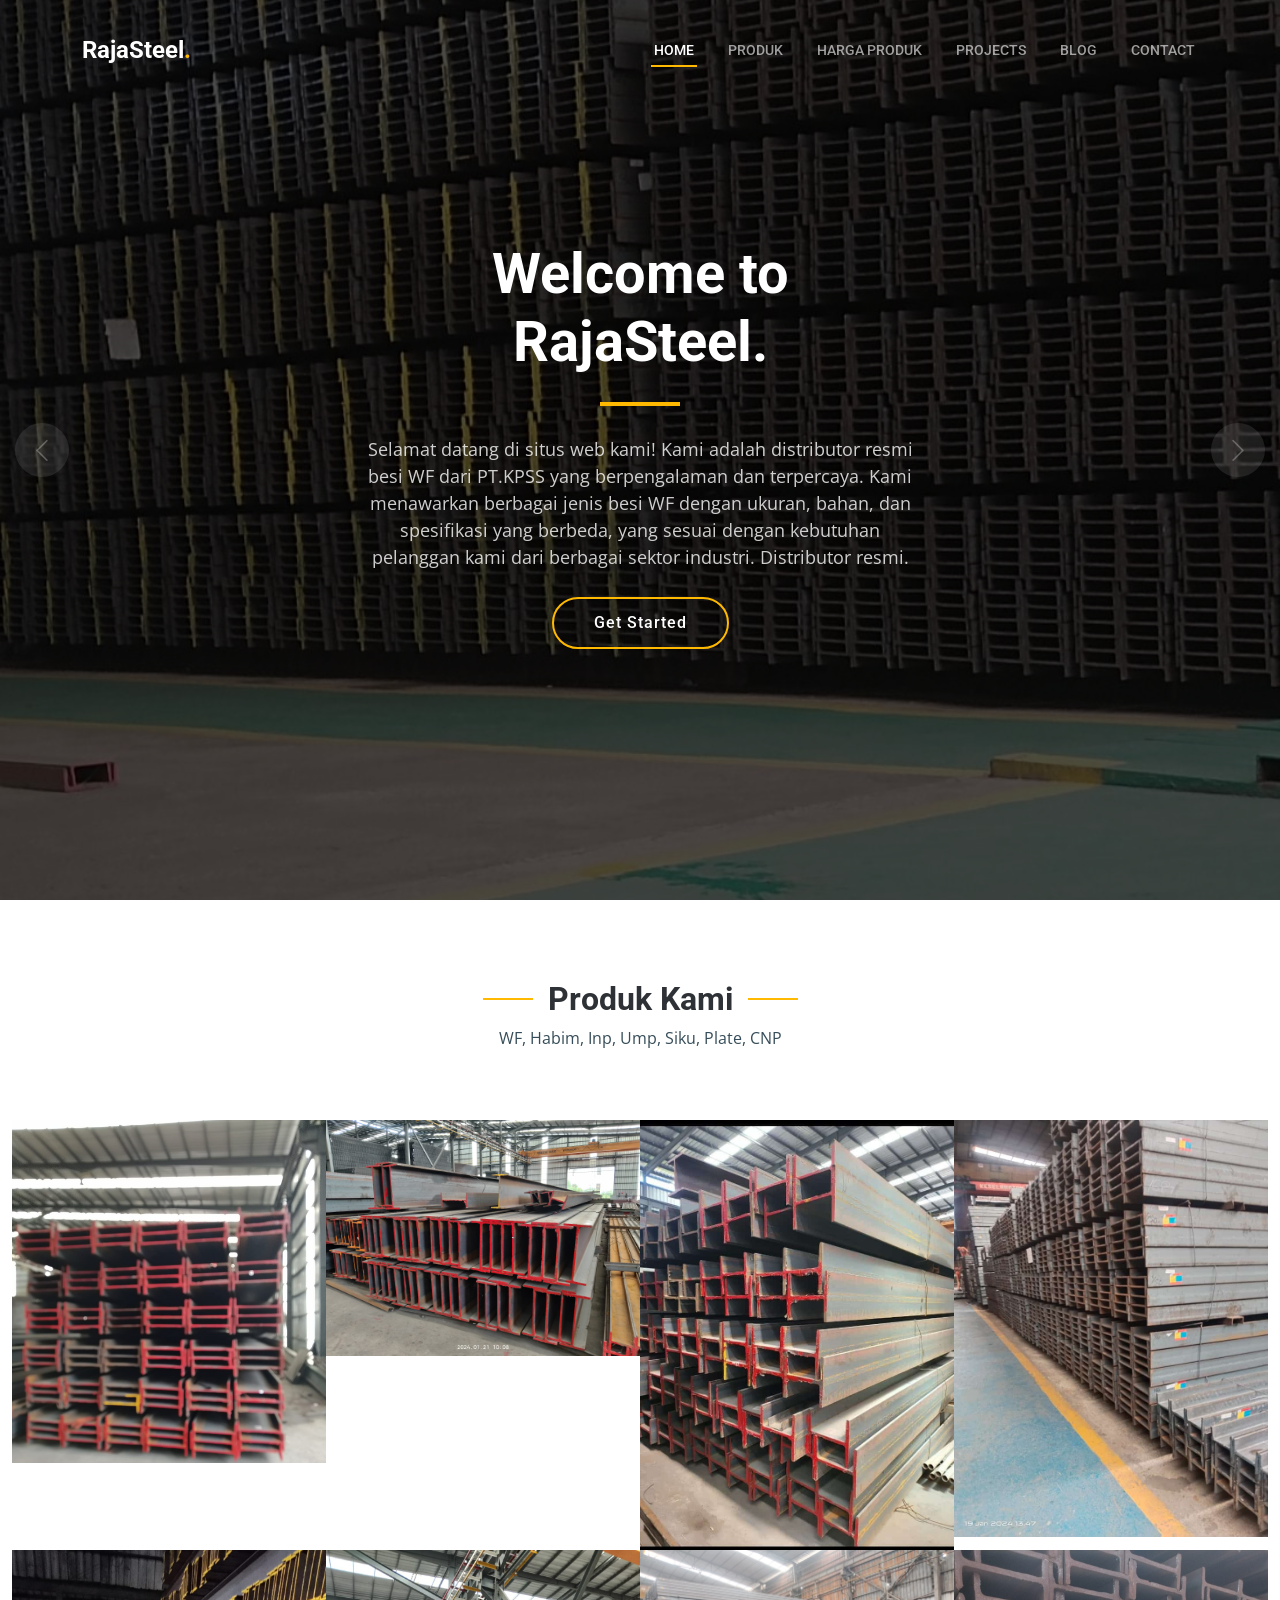
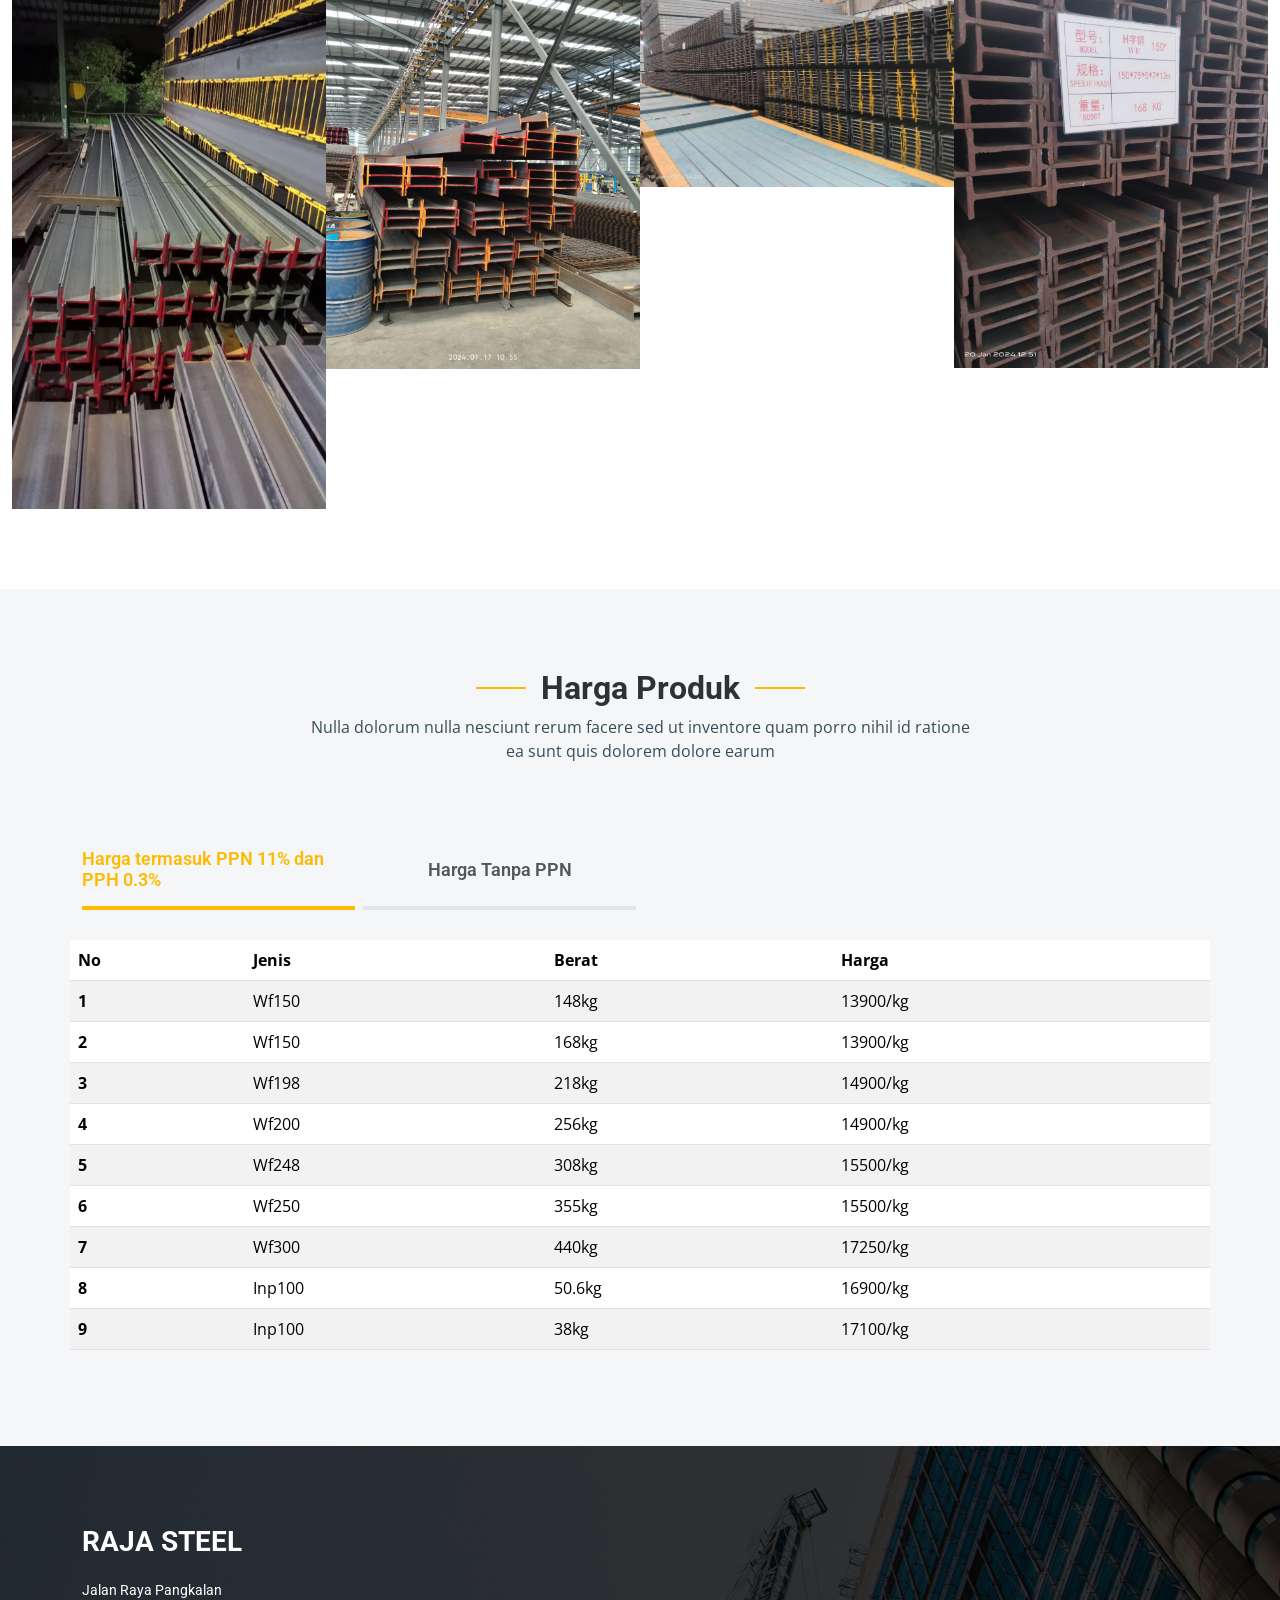
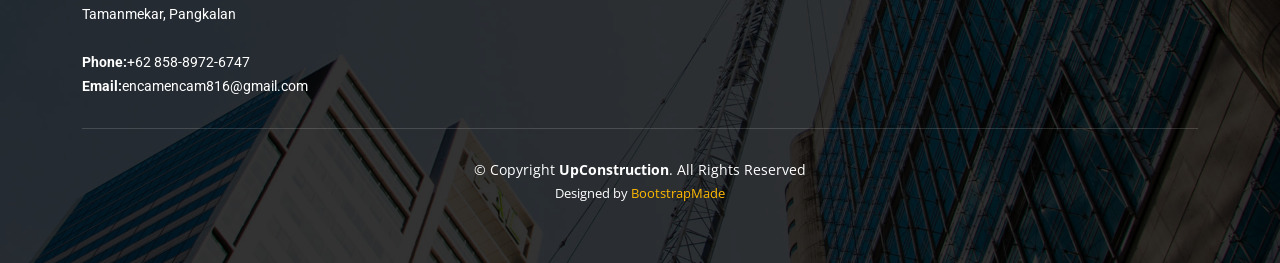
<file: index.html>
<!DOCTYPE html>
<html lang="en">
  <head>
    <meta charset="utf-8" />
    <meta content="width=device-width, initial-scale=1.0" name="viewport" />

    <title>Raja steel</title>
    <meta content="" name="description" />
    <meta content="" name="keywords" />

    <!-- Favicons -->
    <link href="assets/img/besi/logo.jpeg" rel="icon" />
    <link href="assets/img/besi/logo.jpeg" rel="apple-touch-icon" />

    <!-- Google Fonts -->
    <link rel="preconnect" href="https://fonts.googleapis.com" />
    <link rel="preconnect" href="https://fonts.gstatic.com" crossorigin />
    <link
      href="https://fonts.googleapis.com/css2?family=Open+Sans:ital,wght@0,300;0,400;0,500;0,600;0,700;1,300;1,400;1,600;1,700&family=Roboto:ital,wght@0,300;0,400;0,500;0,600;0,700;1,300;1,400;1,500;1,600;1,700&family=Work+Sans:ital,wght@0,300;0,400;0,500;0,600;0,700;1,300;1,400;1,500;1,600;1,700&display=swap"
      rel="stylesheet"
    />

    <!-- Vendor CSS Files -->
    <link href="assets/vendor/bootstrap/css/bootstrap.min.css" rel="stylesheet" />
    <link href="assets/vendor/bootstrap-icons/bootstrap-icons.css" rel="stylesheet" />
    <link href="assets/vendor/fontawesome-free/css/all.min.css" rel="stylesheet" />
    <link href="assets/vendor/aos/aos.css" rel="stylesheet" />
    <link href="assets/vendor/glightbox/css/glightbox.min.css" rel="stylesheet" />
    <link href="assets/vendor/swiper/swiper-bundle.min.css" rel="stylesheet" />

    <!-- Template Main CSS File -->
    <link href="assets/css/main.css" rel="stylesheet" />

    <!-- =======================================================
  * Template Name: UpConstruction
  * Updated: Jan 09 2024 with Bootstrap v5.3.2
  * Template URL: https://bootstrapmade.com/upconstruction-bootstrap-construction-website-template/
  * Author: BootstrapMade.com
  * License: https://bootstrapmade.com/license/
  ======================================================== -->
  </head>

  <body>
    <!-- ======= Header ======= -->
    <header id="header" class="header d-flex align-items-center">
      <div class="container-fluid container-xl d-flex align-items-center justify-content-between">
        <a href="index.html" class="logo d-flex align-items-center">
          <h1>RajaSteel<span>.</span></h1>
        </a>

        <i class="mobile-nav-toggle mobile-nav-show bi bi-list"></i>
        <i class="mobile-nav-toggle mobile-nav-hide d-none bi bi-x"></i>
        <nav id="navbar" class="navbar">
          <ul>
            <li><a href="index.html" class="active">Home</a></li>
            <li><a href="produk">Produk</a></li>
            <li><a href="harga">Harga Produk</a></li>
            <li><a href="projects.html">Projects</a></li>
            <li><a href="blog.html">Blog</a></li>
            <li><a href="contact.html">Contact</a></li>
          </ul>
        </nav>
        <!-- .navbar -->
      </div>
    </header>
    <!-- End Header -->

    <!-- ======= Hero Section ======= -->
    <section id="hero" class="hero">
      <div class="info d-flex align-items-center">
        <div class="container">
          <div class="row justify-content-center">
            <div class="col-lg-6 text-center">
              <h2 data-aos="fade-down">Welcome to <span>RajaSteel.</span></h2>
              <p data-aos="fade-up">
                Selamat datang di situs web kami! Kami adalah distributor resmi besi WF dari PT.KPSS yang berpengalaman dan terpercaya. Kami menawarkan berbagai jenis besi WF dengan ukuran, bahan, dan spesifikasi yang berbeda, yang sesuai
                dengan kebutuhan pelanggan kami dari berbagai sektor industri. Distributor resmi.
              </p>
              <a data-aos="fade-up" data-aos-delay="200" href="#get-started" class="btn-get-started">Get Started</a>
            </div>
          </div>
        </div>
      </div>

      <div id="hero-carousel" class="carousel slide" data-bs-ride="carousel" data-bs-interval="5000">
        <div class="carousel-item active" style="background-image: url(assets/img/products/besi1.jpeg)"></div>
        <div class="carousel-item" style="background-image: url(assets/img/products/besi2.jpeg)"></div>
        <div class="carousel-item" style="background-image: url(assets/img/products/besi3.jpeg)"></div>
        <div class="carousel-item" style="background-image: url(assets/img/products/besi4.jpeg)"></div>
        <div class="carousel-item" style="background-image: url(assets/img/hero-carousel/hero-carousel-5.jpg)"></div>

        <a class="carousel-control-prev" href="#hero-carousel" role="button" data-bs-slide="prev">
          <span class="carousel-control-prev-icon bi bi-chevron-left" aria-hidden="true"></span>
        </a>

        <a class="carousel-control-next" href="#hero-carousel" role="button" data-bs-slide="next">
          <span class="carousel-control-next-icon bi bi-chevron-right" aria-hidden="true"></span>
        </a>
      </div>
    </section>
    <!-- End Hero Section -->

    <main id="main">
      <!-- ======= Venue Section ======= -->
      <section id="produk">
        <div class="container-fluid" data-aos="fade-up">
          <div class="section-header">
            <h2>Produk Kami</h2>
            <p>WF, Habim, Inp, Ump, Siku, Plate, CNP</p>
          </div>
        </div>

        <div class="container-fluid venue-gallery-container" data-aos="fade-up" data-aos-delay="100">
          <div class="row g-0">
            <div class="col-lg-3 col-md-4">
              <div class="venue-gallery">
                <a href="assets/img/besi/WF-500.jpeg" class="glightbox" data-gall="venue-gallery">
                  <img src="assets/img/besi/WF-500.jpeg" alt="" class="img-fluid" />
                </a>
              </div>
            </div>

            <div class="col-lg-3 col-md-4">
              <div class="venue-gallery">
                <a href="assets/img/besi/WF.jpeg" class="glightbox" data-gall="venue-gallery">
                  <img src="assets/img/besi/WF.jpeg" alt="" class="img-fluid" />
                </a>
              </div>
            </div>

            <div class="col-lg-3 col-md-4">
              <div class="venue-gallery">
                <a href="assets/img/besi/besi1.jpeg" class="glightbox" data-gall="venue-gallery">
                  <img src="assets/img/besi/besi1.jpeg" alt="" class="img-fluid" />
                </a>
              </div>
            </div>

            <div class="col-lg-3 col-md-4">
              <div class="venue-gallery">
                <a href="assets/img/besi/besi2.jpeg" class="glightbox" data-gall="venue-gallery">
                  <img src="assets/img/besi/besi2.jpeg" alt="" class="img-fluid" />
                </a>
              </div>
            </div>

            <div class="col-lg-3 col-md-4">
              <div class="venue-gallery">
                <a href="assets/img/besi/besi3.jpeg" class="glightbox" data-gall="venue-gallery">
                  <img src="assets/img/besi/besi3.jpeg" alt="" class="img-fluid" />
                </a>
              </div>
            </div>

            <div class="col-lg-3 col-md-4">
              <div class="venue-gallery">
                <a href="assets/img/besi/besi4.jpeg" class="glightbox" data-gall="venue-gallery">
                  <img src="assets/img/besi/besi4.jpeg" alt="" class="img-fluid" />
                </a>
              </div>
            </div>

            <div class="col-lg-3 col-md-4">
              <div class="venue-gallery">
                <a href="assets/img/besi/besi5.jpeg" class="glightbox" data-gall="venue-gallery">
                  <img src="assets/img/besi/besi5.jpeg" alt="" class="img-fluid" />
                </a>
              </div>
            </div>

            <div class="col-lg-3 col-md-4">
              <div class="venue-gallery">
                <a href="assets/img/besi/besi6.jpeg" class="glightbox" data-gall="venue-gallery">
                  <img src="assets/img/besi/besi6.jpeg" alt="" class="img-fluid" />
                </a>
              </div>
            </div>
          </div>
        </div>
      </section>
      <!-- End Venue Section -->

      <!-- ======= Features Section ======= -->
      <section id="harga" class="features section-bg">
        <div class="container" data-aos="fade-up">
          <div class="section-header">
            <h2>Harga Produk</h2>
            <p>Nulla dolorum nulla nesciunt rerum facere sed ut inventore quam porro nihil id ratione ea sunt quis dolorem dolore earum</p>
          </div>

          <ul class="nav nav-tabs row g-2 d-flex">
            <li class="nav-item col-3">
              <a class="nav-link active show" data-bs-toggle="tab" data-bs-target="#tab-1">
                <h4>Harga termasuk PPN 11% dan PPH 0.3%</h4>
              </a>
            </li>
            <!-- End tab nav item -->

            <li class="nav-item col-3">
              <a class="nav-link" data-bs-toggle="tab" data-bs-target="#tab-2"> <h4>Harga Tanpa PPN</h4> </a
              ><!-- End tab nav item -->
            </li>
          </ul>

          <div class="tab-content">
            <div class="tab-pane active show" id="tab-1">
              <div class="row">
                <!-- Table with stripped rows -->
                <table class="table table-striped">
                  <thead>
                    <tr>
                      <th scope="col">No</th>
                      <th scope="col">Jenis</th>
                      <th scope="col">Berat</th>
                      <th scope="col">Harga</th>
                    </tr>
                  </thead>
                  <tbody>
                    <tr>
                      <th scope="row">1</th>
                      <td>Wf150</td>
                      <td>148kg</td>
                      <td>13900/kg</td>
                    </tr>
                    <tr>
                      <th scope="row">2</th>
                      <td>Wf150</td>
                      <td>168kg</td>
                      <td>13900/kg</td>
                    </tr>
                    <tr>
                      <th scope="row">3</th>
                      <td>Wf198</td>
                      <td>218kg</td>
                      <td>14900/kg</td>
                    </tr>
                    <tr>
                      <th scope="row">4</th>
                      <td>Wf200</td>
                      <td>256kg</td>
                      <td>14900/kg</td>
                    </tr>
                    <tr>
                      <th scope="row">5</th>
                      <td>Wf248</td>
                      <td>308kg</td>
                      <td>15500/kg</td>
                    </tr>
                    <tr>
                      <th scope="row">6</th>
                      <td>Wf250</td>
                      <td>355kg</td>
                      <td>15500/kg</td>
                    </tr>
                    <tr>
                      <th scope="row">7</th>
                      <td>Wf300</td>
                      <td>440kg </td>
                      <td>17250/kg</td>
                    </tr>
                    <tr>
                      <th scope="row">8</th>
                      <td>Inp100</td>
                      <td>50.6kg</td>
                      <td>16900/kg</td>
                    </tr>
                    <tr>
                      <th scope="row">9</th>
                      <td>Inp100</td>
                      <td>38kg</td>
                      <td>17100/kg</td>
                    </tr>
                  </tbody>
                </table>
                <!-- End Table with stripped rows -->
              </div>
            </div>
            <!-- End tab content item -->

            <div class="tab-pane" id="tab-2">
              <div class="row">
                <!-- Table with stripped rows -->
                <table class="table table-striped">
                  <thead>
                    <tr>
                      <th scope="col">No</th>
                      <th scope="col">Jenis</th>
                      <th scope="col">Berat</th>
                      <th scope="col">Harga</th>
                    </tr>
                  </thead>
                  <tbody>
                    <tr>
                      <th scope="row">1</th>
                      <td>Wf150</td>
                      <td>148kg</td>
                      <td>13000/kg</td>
                    </tr>
                    <tr>
                      <th scope="row">2</th>
                      <td>Wf150</td>
                      <td>168kg</td>
                      <td>13000/kg</td>
                    </tr>
                    <tr>
                      <th scope="row">3</th>
                      <td>Wf198</td>
                      <td>218kg</td>
                      <td>14000/kg</td>
                    </tr>
                    <tr>
                      <th scope="row">4</th>
                      <td>Wf200</td>
                      <td>256kg</td>
                      <td>14000/kg</td>
                    </tr>
                    <tr>
                      <th scope="row">5</th>
                      <td>Wf248</td>
                      <td>308kg</td>
                      <td>14600/kg</td>
                    </tr>
                    <tr>
                      <th scope="row">6</th>
                      <td>Wf250</td>
                      <td>355kg</td>
                      <td>14600/kg</td>
                    </tr>
                    <tr>
                      <th scope="row">7</th>
                      <td>Wf300</td>
                      <td>440kg </td>
                      <td>14600/kg</td>
                    </tr>
                    <tr>
                      <th scope="row">8</th>
                      <td>Hbp100</td>
                      <td>203kg</td>
                      <td>15000/kg</td>
                    </tr>
                    <tr>
                      <th scope="row">9</th>
                      <td>Hb125</td>
                      <td>283kg</td>
                      <td>15700/kg</td>
                    </tr>
                    <tr>
                      <th scope="row">10</th>
                      <td>Hb150</td>
                      <td>373kg</td>
                      <td>16250/kg</td>
                    </tr>
                  </tbody>
                </table>
                <!-- End Table with stripped rows -->
              </div>
            </div>
            <!-- End tab content item -->

            <div class="tab-pane" id="tab-3">
              <div class="row">
                <div class="col-lg-6 order-2 order-lg-1 mt-3 mt-lg-0 d-flex flex-column justify-content-center">
                  <h3>Voluptatibus commodi accusamu</h3>
                  <ul>
                    <li><i class="bi bi-check2-all"></i> Ullamco laboris nisi ut aliquip ex ea commodo consequat.</li>
                    <li><i class="bi bi-check2-all"></i> Duis aute irure dolor in reprehenderit in voluptate velit.</li>
                    <li><i class="bi bi-check2-all"></i> Provident mollitia neque rerum asperiores dolores quos qui a. Ipsum neque dolor voluptate nisi sed.</li>
                  </ul>
                  <p class="fst-italic">Lorem ipsum dolor sit amet, consectetur adipiscing elit, sed do eiusmod tempor incididunt ut labore et dolore magna aliqua.</p>
                </div>
                <div class="col-lg-6 order-1 order-lg-2 text-center">
                  <img src="assets/img/features-3.jpg" alt="" class="img-fluid" />
                </div>
              </div>
            </div>
            <!-- End tab content item -->

            <div class="tab-pane" id="tab-4">
              <div class="row">
                <div class="col-lg-6 order-2 order-lg-1 mt-3 mt-lg-0 d-flex flex-column justify-content-center">
                  <h3>Omnis fugiat ea explicabo sunt</h3>
                  <p class="fst-italic">Lorem ipsum dolor sit amet, consectetur adipiscing elit, sed do eiusmod tempor incididunt ut labore et dolore magna aliqua.</p>
                  <ul>
                    <li><i class="bi bi-check2-all"></i> Ullamco laboris nisi ut aliquip ex ea commodo consequat.</li>
                    <li><i class="bi bi-check2-all"></i> Duis aute irure dolor in reprehenderit in voluptate velit.</li>
                    <li><i class="bi bi-check2-all"></i> Ullamco laboris nisi ut aliquip ex ea commodo consequat. Duis aute irure dolor in reprehenderit in voluptate trideta storacalaperda mastiro dolore eu fugiat nulla pariatur.</li>
                  </ul>
                </div>
                <div class="col-lg-6 order-1 order-lg-2 text-center">
                  <img src="assets/img/features-4.jpg" alt="" class="img-fluid" />
                </div>
              </div>
            </div>
            <!-- End tab content item -->
          </div>
        </div>
      </section>
      <!-- End Features Section -->
    </main>
    <!-- End #main -->

    <!-- ======= Footer ======= -->
    <footer id="footer" class="footer">
      <div class="footer-content position-relative">
        <div class="container">
          <div class="row">
            <div class="col-lg-12 col-md-6">
              <div class="footer-info">
                <h3>Raja Steel</h3>
                <p>
                  Jalan Raya Pangkalan <br />
                  Tamanmekar, Pangkalan<br /><br />
                  <strong>Phone:</strong>+62 858-8972-6747<br />
                  <strong>Email:</strong>encamencam816@gmail.com<br />
                </p>
              </div>
            </div>
            <!-- End footer info column-->
          </div>
        </div>
      </div>

      <div class="footer-legal text-center position-relative">
        <div class="container">
          <div class="copyright">
            &copy; Copyright <strong><span>UpConstruction</span></strong
            >. All Rights Reserved
          </div>
          <div class="credits">
            <!-- All the links in the footer should remain intact. -->
            <!-- You can delete the links only if you purchased the pro version. -->
            <!-- Licensing information: https://bootstrapmade.com/license/ -->
            <!-- Purchase the pro version with working PHP/AJAX contact form: https://bootstrapmade.com/upconstruction-bootstrap-construction-website-template/ -->
            Designed by <a href="https://bootstrapmade.com/">BootstrapMade</a>
          </div>
        </div>
      </div>
    </footer>
    <!-- End Footer -->

    <a href="#" class="scroll-top d-flex align-items-center justify-content-center"><i class="bi bi-arrow-up-short"></i></a>

    <div id="preloader"></div>

    <!-- Vendor JS Files -->
    <script src="assets/vendor/bootstrap/js/bootstrap.bundle.min.js"></script>
    <script src="assets/vendor/aos/aos.js"></script>
    <script src="assets/vendor/glightbox/js/glightbox.min.js"></script>
    <script src="assets/vendor/isotope-layout/isotope.pkgd.min.js"></script>
    <script src="assets/vendor/swiper/swiper-bundle.min.js"></script>
    <script src="assets/vendor/purecounter/purecounter_vanilla.js"></script>
    <script src="assets/vendor/php-email-form/validate.js"></script>

    <!-- Template Main JS File -->
    <script src="assets/js/main.js"></script>
  </body>
</html>
</file>
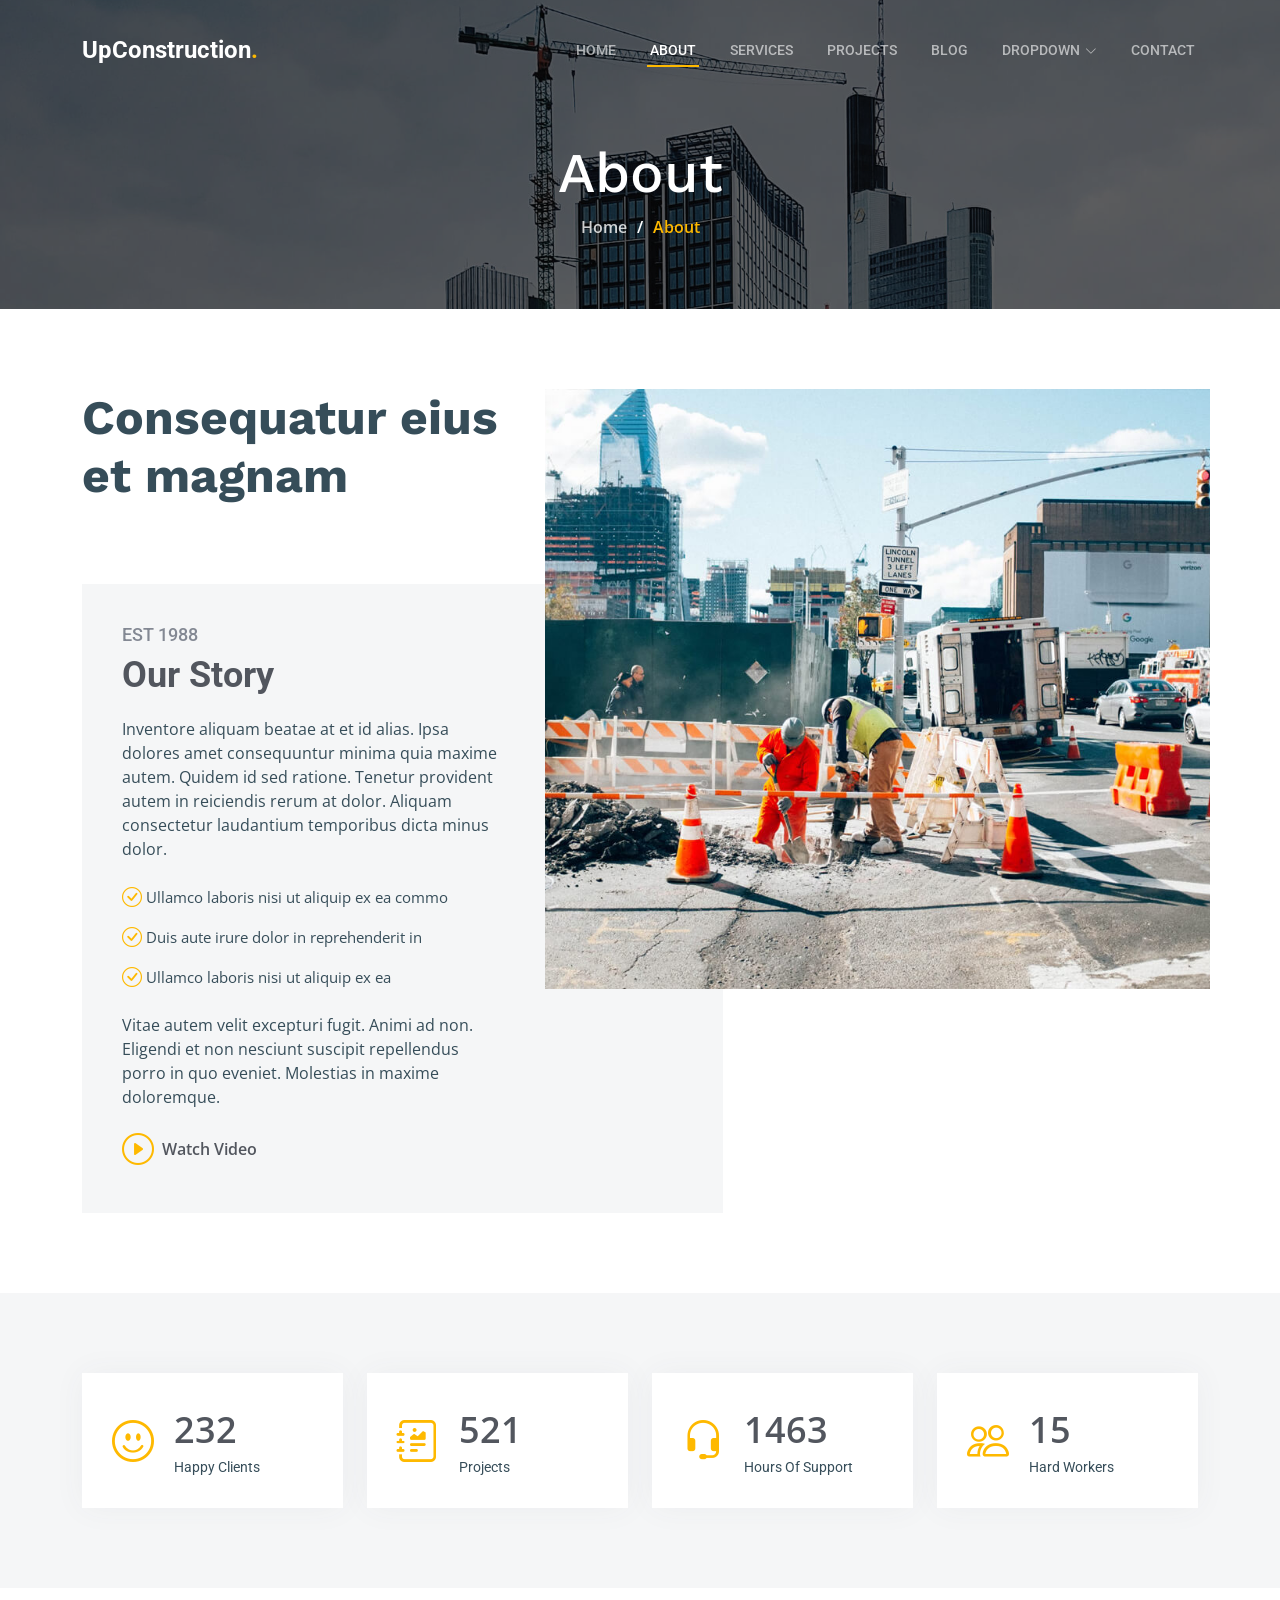
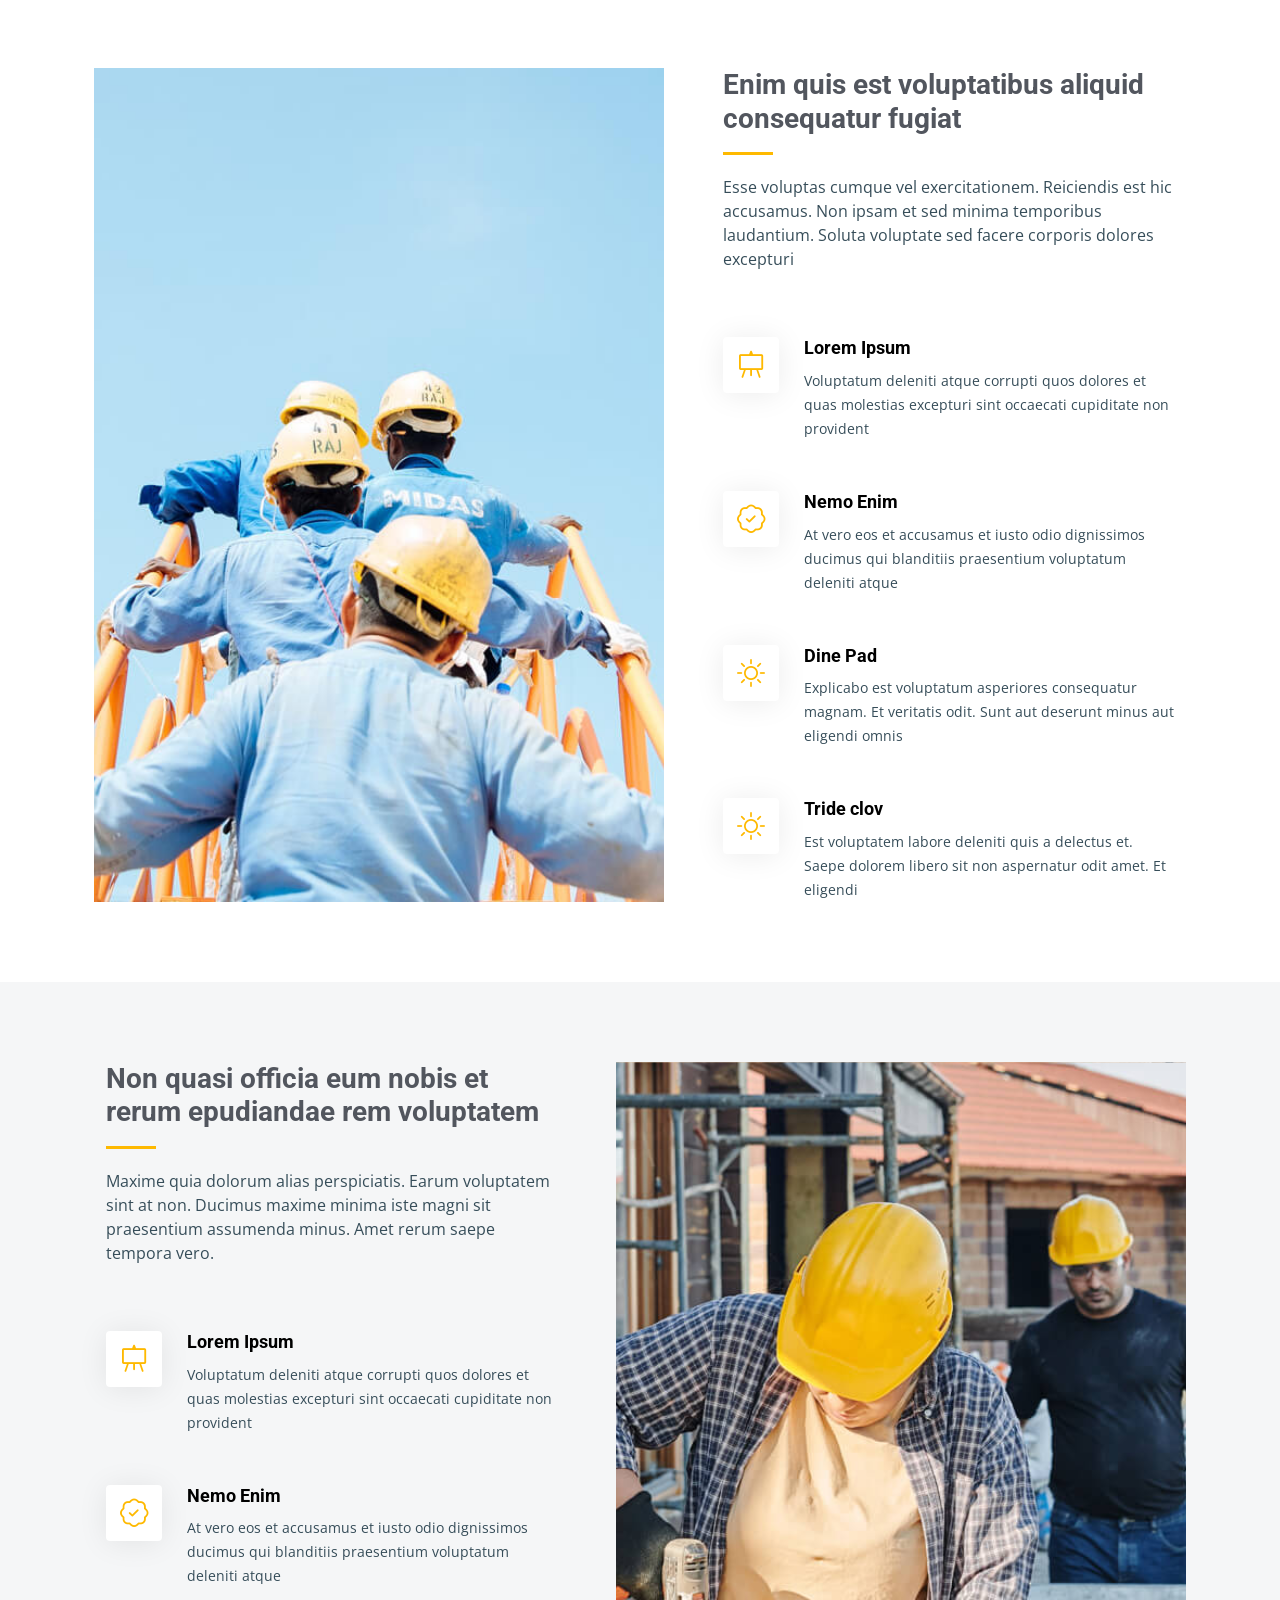
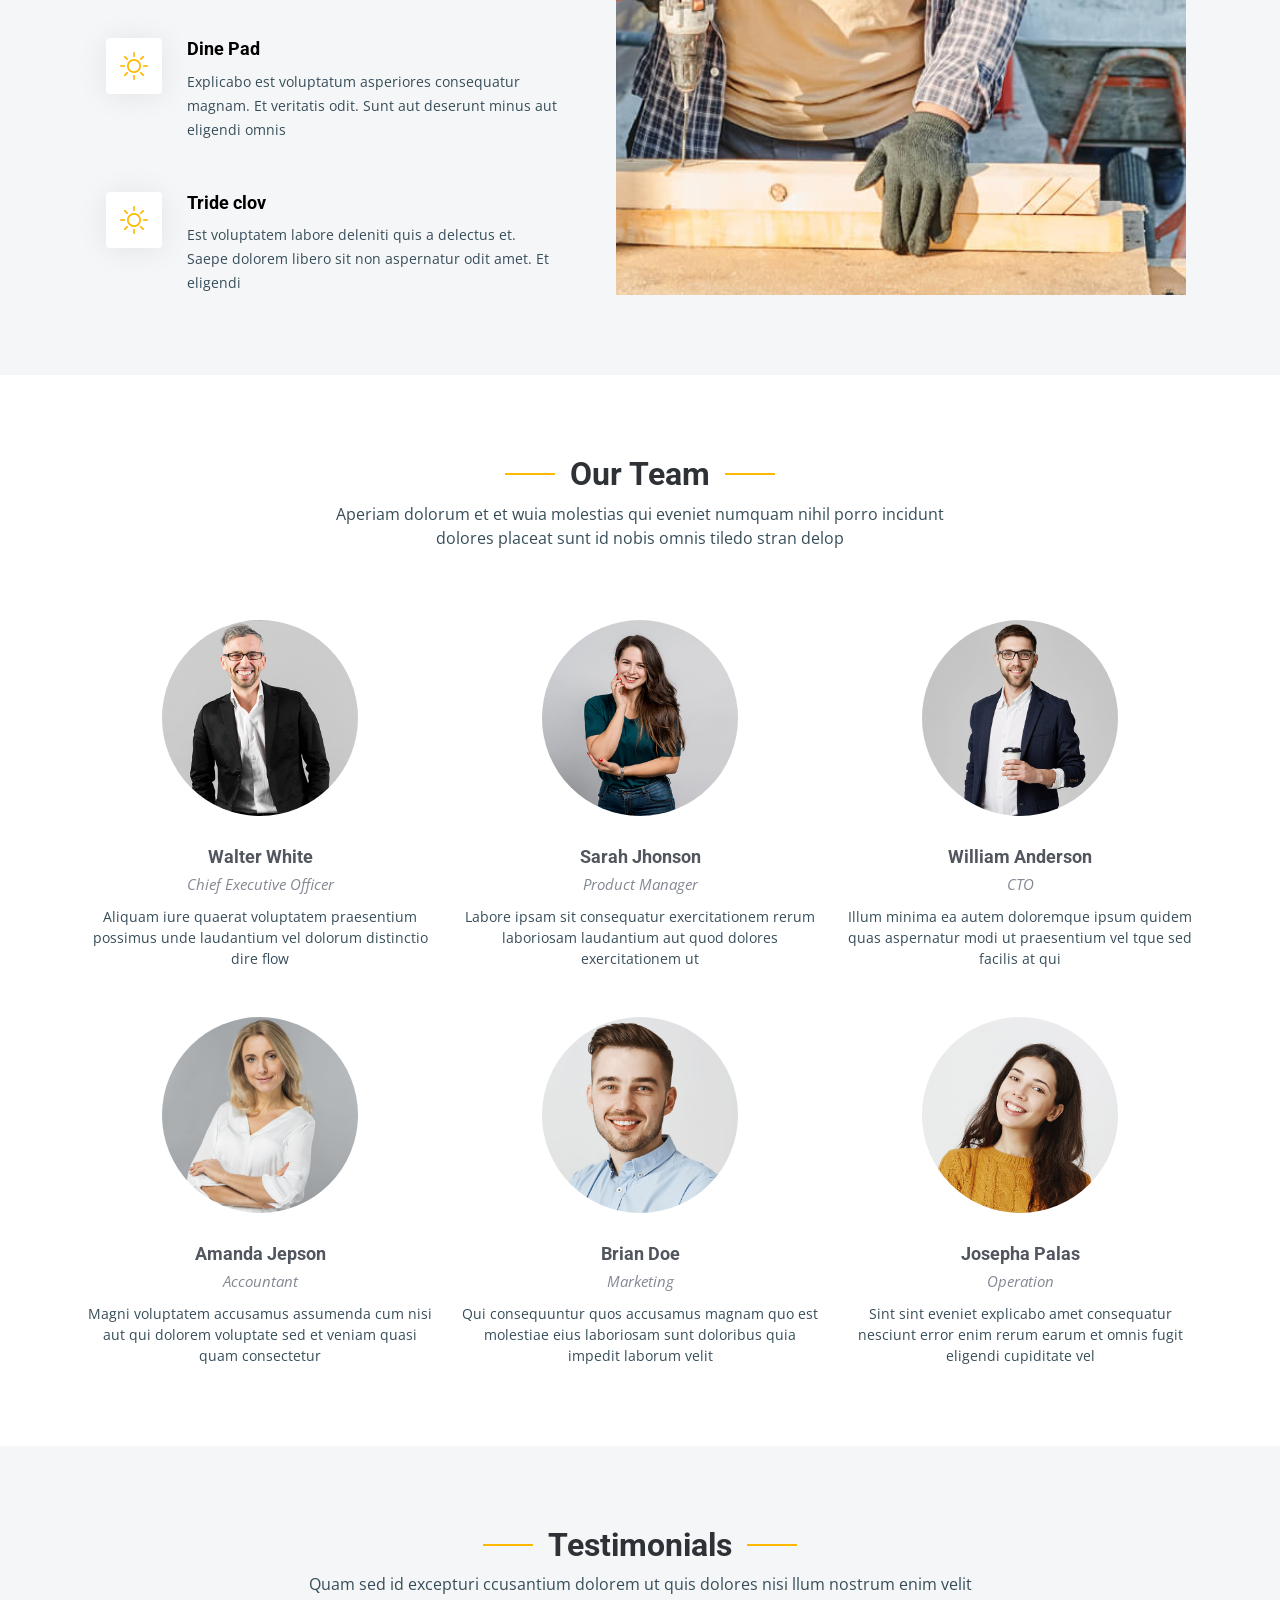
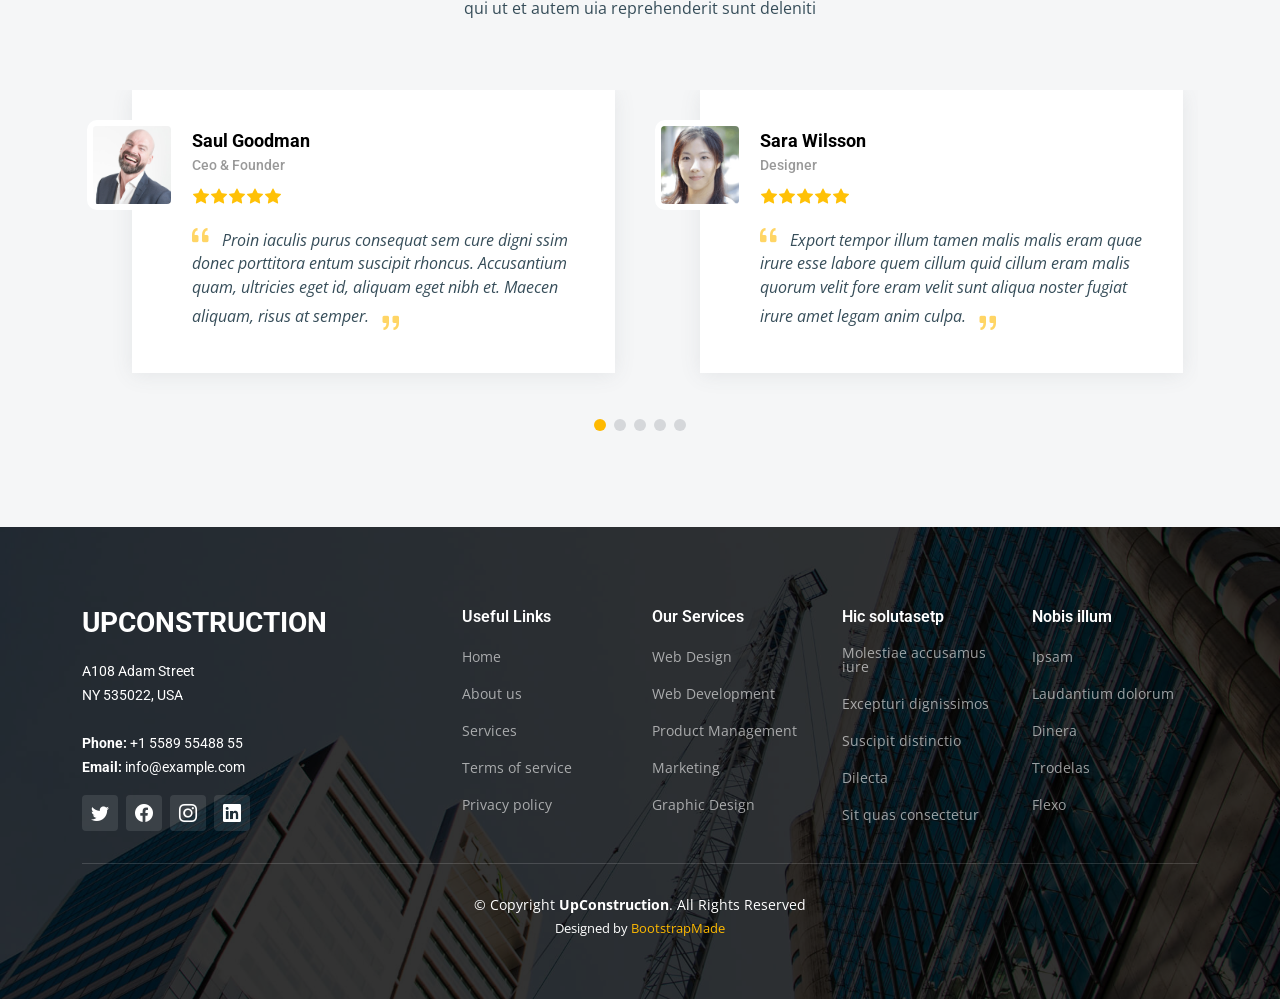
<file: about.html>
<!DOCTYPE html>
<html lang="en">

<head>
  <meta charset="utf-8">
  <meta content="width=device-width, initial-scale=1.0" name="viewport">

  <title>UpConstruction Bootstrap Template - About</title>
  <meta content="" name="description">
  <meta content="" name="keywords">

  <!-- Favicons -->
  <link href="assets/img/favicon.png" rel="icon">
  <link href="assets/img/apple-touch-icon.png" rel="apple-touch-icon">

  <!-- Google Fonts -->
  <link rel="preconnect" href="https://fonts.googleapis.com">
  <link rel="preconnect" href="https://fonts.gstatic.com" crossorigin>
  <link href="https://fonts.googleapis.com/css2?family=Open+Sans:ital,wght@0,300;0,400;0,500;0,600;0,700;1,300;1,400;1,600;1,700&family=Roboto:ital,wght@0,300;0,400;0,500;0,600;0,700;1,300;1,400;1,500;1,600;1,700&family=Work+Sans:ital,wght@0,300;0,400;0,500;0,600;0,700;1,300;1,400;1,500;1,600;1,700&display=swap" rel="stylesheet">

  <!-- Vendor CSS Files -->
  <link href="assets/vendor/bootstrap/css/bootstrap.min.css" rel="stylesheet">
  <link href="assets/vendor/bootstrap-icons/bootstrap-icons.css" rel="stylesheet">
  <link href="assets/vendor/fontawesome-free/css/all.min.css" rel="stylesheet">
  <link href="assets/vendor/aos/aos.css" rel="stylesheet">
  <link href="assets/vendor/glightbox/css/glightbox.min.css" rel="stylesheet">
  <link href="assets/vendor/swiper/swiper-bundle.min.css" rel="stylesheet">

  <!-- Template Main CSS File -->
  <link href="assets/css/main.css" rel="stylesheet">

  <!-- =======================================================
  * Template Name: UpConstruction
  * Updated: Jan 09 2024 with Bootstrap v5.3.2
  * Template URL: https://bootstrapmade.com/upconstruction-bootstrap-construction-website-template/
  * Author: BootstrapMade.com
  * License: https://bootstrapmade.com/license/
  ======================================================== -->
</head>

<body>

  <!-- ======= Header ======= -->
  <header id="header" class="header d-flex align-items-center">
    <div class="container-fluid container-xl d-flex align-items-center justify-content-between">

      <a href="index.html" class="logo d-flex align-items-center">
        <!-- Uncomment the line below if you also wish to use an image logo -->
        <!-- <img src="assets/img/logo.png" alt=""> -->
        <h1>UpConstruction<span>.</span></h1>
      </a>

      <i class="mobile-nav-toggle mobile-nav-show bi bi-list"></i>
      <i class="mobile-nav-toggle mobile-nav-hide d-none bi bi-x"></i>
      <nav id="navbar" class="navbar">
        <ul>
          <li><a href="index.html">Home</a></li>
          <li><a href="about.html" class="active">About</a></li>
          <li><a href="services.html">Services</a></li>
          <li><a href="projects.html">Projects</a></li>
          <li><a href="blog.html">Blog</a></li>
          <li class="dropdown"><a href="#"><span>Dropdown</span> <i class="bi bi-chevron-down dropdown-indicator"></i></a>
            <ul>
              <li><a href="#">Dropdown 1</a></li>
              <li class="dropdown"><a href="#"><span>Deep Dropdown</span> <i class="bi bi-chevron-down dropdown-indicator"></i></a>
                <ul>
                  <li><a href="#">Deep Dropdown 1</a></li>
                  <li><a href="#">Deep Dropdown 2</a></li>
                  <li><a href="#">Deep Dropdown 3</a></li>
                  <li><a href="#">Deep Dropdown 4</a></li>
                  <li><a href="#">Deep Dropdown 5</a></li>
                </ul>
              </li>
              <li><a href="#">Dropdown 2</a></li>
              <li><a href="#">Dropdown 3</a></li>
              <li><a href="#">Dropdown 4</a></li>
            </ul>
          </li>
          <li><a href="contact.html">Contact</a></li>
        </ul>
      </nav><!-- .navbar -->

    </div>
  </header><!-- End Header -->

  <main id="main">

    <!-- ======= Breadcrumbs ======= -->
    <div class="breadcrumbs d-flex align-items-center" style="background-image: url('assets/img/breadcrumbs-bg.jpg');">
      <div class="container position-relative d-flex flex-column align-items-center" data-aos="fade">

        <h2>About</h2>
        <ol>
          <li><a href="index.html">Home</a></li>
          <li>About</li>
        </ol>

      </div>
    </div><!-- End Breadcrumbs -->

    <!-- ======= About Section ======= -->
    <section id="about" class="about">
      <div class="container" data-aos="fade-up">

        <div class="row position-relative">

          <div class="col-lg-7 about-img" style="background-image: url(assets/img/about.jpg);"></div>

          <div class="col-lg-7">
            <h2>Consequatur eius et magnam</h2>
            <div class="our-story">
              <h4>Est 1988</h4>
              <h3>Our Story</h3>
              <p>Inventore aliquam beatae at et id alias. Ipsa dolores amet consequuntur minima quia maxime autem. Quidem id sed ratione. Tenetur provident autem in reiciendis rerum at dolor. Aliquam consectetur laudantium temporibus dicta minus dolor.</p>
              <ul>
                <li><i class="bi bi-check-circle"></i> <span>Ullamco laboris nisi ut aliquip ex ea commo</span></li>
                <li><i class="bi bi-check-circle"></i> <span>Duis aute irure dolor in reprehenderit in</span></li>
                <li><i class="bi bi-check-circle"></i> <span>Ullamco laboris nisi ut aliquip ex ea</span></li>
              </ul>
              <p>Vitae autem velit excepturi fugit. Animi ad non. Eligendi et non nesciunt suscipit repellendus porro in quo eveniet. Molestias in maxime doloremque.</p>

              <div class="watch-video d-flex align-items-center position-relative">
                <i class="bi bi-play-circle"></i>
                <a href="https://www.youtube.com/watch?v=LXb3EKWsInQ" class="glightbox stretched-link">Watch Video</a>
              </div>
            </div>
          </div>

        </div>

      </div>
    </section>
    <!-- End About Section -->

    <!-- ======= Stats Counter Section ======= -->
    <section id="stats-counter" class="stats-counter section-bg">
      <div class="container">

        <div class="row gy-4">

          <div class="col-lg-3 col-md-6">
            <div class="stats-item d-flex align-items-center w-100 h-100">
              <i class="bi bi-emoji-smile color-blue flex-shrink-0"></i>
              <div>
                <span data-purecounter-start="0" data-purecounter-end="232" data-purecounter-duration="1" class="purecounter"></span>
                <p>Happy Clients</p>
              </div>
            </div>
          </div><!-- End Stats Item -->

          <div class="col-lg-3 col-md-6">
            <div class="stats-item d-flex align-items-center w-100 h-100">
              <i class="bi bi-journal-richtext color-orange flex-shrink-0"></i>
              <div>
                <span data-purecounter-start="0" data-purecounter-end="521" data-purecounter-duration="1" class="purecounter"></span>
                <p>Projects</p>
              </div>
            </div>
          </div><!-- End Stats Item -->

          <div class="col-lg-3 col-md-6">
            <div class="stats-item d-flex align-items-center w-100 h-100">
              <i class="bi bi-headset color-green flex-shrink-0"></i>
              <div>
                <span data-purecounter-start="0" data-purecounter-end="1463" data-purecounter-duration="1" class="purecounter"></span>
                <p>Hours Of Support</p>
              </div>
            </div>
          </div><!-- End Stats Item -->

          <div class="col-lg-3 col-md-6">
            <div class="stats-item d-flex align-items-center w-100 h-100">
              <i class="bi bi-people color-pink flex-shrink-0"></i>
              <div>
                <span data-purecounter-start="0" data-purecounter-end="15" data-purecounter-duration="1" class="purecounter"></span>
                <p>Hard Workers</p>
              </div>
            </div>
          </div><!-- End Stats Item -->

        </div>

      </div>
    </section><!-- End Stats Counter Section -->

    <!-- ======= Alt Services Section ======= -->
    <section id="alt-services" class="alt-services">
      <div class="container" data-aos="fade-up">

        <div class="row justify-content-around gy-4">
          <div class="col-lg-6 img-bg" style="background-image: url(assets/img/alt-services.jpg);" data-aos="zoom-in" data-aos-delay="100"></div>

          <div class="col-lg-5 d-flex flex-column justify-content-center">
            <h3>Enim quis est voluptatibus aliquid consequatur fugiat</h3>
            <p>Esse voluptas cumque vel exercitationem. Reiciendis est hic accusamus. Non ipsam et sed minima temporibus laudantium. Soluta voluptate sed facere corporis dolores excepturi</p>

            <div class="icon-box d-flex position-relative" data-aos="fade-up" data-aos-delay="100">
              <i class="bi bi-easel flex-shrink-0"></i>
              <div>
                <h4><a href="" class="stretched-link">Lorem Ipsum</a></h4>
                <p>Voluptatum deleniti atque corrupti quos dolores et quas molestias excepturi sint occaecati cupiditate non provident</p>
              </div>
            </div><!-- End Icon Box -->

            <div class="icon-box d-flex position-relative" data-aos="fade-up" data-aos-delay="200">
              <i class="bi bi-patch-check flex-shrink-0"></i>
              <div>
                <h4><a href="" class="stretched-link">Nemo Enim</a></h4>
                <p>At vero eos et accusamus et iusto odio dignissimos ducimus qui blanditiis praesentium voluptatum deleniti atque</p>
              </div>
            </div><!-- End Icon Box -->

            <div class="icon-box d-flex position-relative" data-aos="fade-up" data-aos-delay="300">
              <i class="bi bi-brightness-high flex-shrink-0"></i>
              <div>
                <h4><a href="" class="stretched-link">Dine Pad</a></h4>
                <p>Explicabo est voluptatum asperiores consequatur magnam. Et veritatis odit. Sunt aut deserunt minus aut eligendi omnis</p>
              </div>
            </div><!-- End Icon Box -->

            <div class="icon-box d-flex position-relative" data-aos="fade-up" data-aos-delay="400">
              <i class="bi bi-brightness-high flex-shrink-0"></i>
              <div>
                <h4><a href="" class="stretched-link">Tride clov</a></h4>
                <p>Est voluptatem labore deleniti quis a delectus et. Saepe dolorem libero sit non aspernatur odit amet. Et eligendi</p>
              </div>
            </div><!-- End Icon Box -->

          </div>
        </div>

      </div>
    </section><!-- End Alt Services Section -->

    <!-- ======= Alt Services Section 2 ======= -->
    <section id="alt-services-2" class="alt-services section-bg">
      <div class="container" data-aos="fade-up">

        <div class="row justify-content-around gy-4">
          <div class="col-lg-5 d-flex flex-column justify-content-center">
            <h3>Non quasi officia eum nobis et rerum epudiandae rem voluptatem</h3>
            <p>Maxime quia dolorum alias perspiciatis. Earum voluptatem sint at non. Ducimus maxime minima iste magni sit praesentium assumenda minus. Amet rerum saepe tempora vero.</p>

            <div class="icon-box d-flex position-relative" data-aos="fade-up" data-aos-delay="100">
              <i class="bi bi-easel flex-shrink-0"></i>
              <div>
                <h4><a href="" class="stretched-link">Lorem Ipsum</a></h4>
                <p>Voluptatum deleniti atque corrupti quos dolores et quas molestias excepturi sint occaecati cupiditate non provident</p>
              </div>
            </div><!-- End Icon Box -->

            <div class="icon-box d-flex position-relative" data-aos="fade-up" data-aos-delay="200">
              <i class="bi bi-patch-check flex-shrink-0"></i>
              <div>
                <h4><a href="" class="stretched-link">Nemo Enim</a></h4>
                <p>At vero eos et accusamus et iusto odio dignissimos ducimus qui blanditiis praesentium voluptatum deleniti atque</p>
              </div>
            </div><!-- End Icon Box -->

            <div class="icon-box d-flex position-relative" data-aos="fade-up" data-aos-delay="300">
              <i class="bi bi-brightness-high flex-shrink-0"></i>
              <div>
                <h4><a href="" class="stretched-link">Dine Pad</a></h4>
                <p>Explicabo est voluptatum asperiores consequatur magnam. Et veritatis odit. Sunt aut deserunt minus aut eligendi omnis</p>
              </div>
            </div><!-- End Icon Box -->

            <div class="icon-box d-flex position-relative" data-aos="fade-up" data-aos-delay="400">
              <i class="bi bi-brightness-high flex-shrink-0"></i>
              <div>
                <h4><a href="" class="stretched-link">Tride clov</a></h4>
                <p>Est voluptatem labore deleniti quis a delectus et. Saepe dolorem libero sit non aspernatur odit amet. Et eligendi</p>
              </div>
            </div><!-- End Icon Box -->
          </div>

          <div class="col-lg-6 img-bg" style="background-image: url(assets/img/alt-services-2.jpg);" data-aos="zoom-in" data-aos-delay="100"></div>
        </div>

      </div>
    </section><!-- End Alt Services Section 2 -->

    <!-- ======= Our Team Section ======= -->
    <section id="team" class="team">
      <div class="container" data-aos="fade-up">

        <div class="section-header">
          <h2>Our Team</h2>
          <p>Aperiam dolorum et et wuia molestias qui eveniet numquam nihil porro incidunt dolores placeat sunt id nobis omnis tiledo stran delop</p>
        </div>

        <div class="row gy-5">

          <div class="col-lg-4 col-md-6 member" data-aos="fade-up" data-aos-delay="100">
            <div class="member-img">
              <img src="assets/img/team/team-1.jpg" class="img-fluid" alt="">
              <div class="social">
                <a href="#"><i class="bi bi-twitter"></i></a>
                <a href="#"><i class="bi bi-facebook"></i></a>
                <a href="#"><i class="bi bi-instagram"></i></a>
                <a href="#"><i class="bi bi-linkedin"></i></a>
              </div>
            </div>
            <div class="member-info text-center">
              <h4>Walter White</h4>
              <span>Chief Executive Officer</span>
              <p>Aliquam iure quaerat voluptatem praesentium possimus unde laudantium vel dolorum distinctio dire flow</p>
            </div>
          </div><!-- End Team Member -->

          <div class="col-lg-4 col-md-6 member" data-aos="fade-up" data-aos-delay="200">
            <div class="member-img">
              <img src="assets/img/team/team-2.jpg" class="img-fluid" alt="">
              <div class="social">
                <a href="#"><i class="bi bi-twitter"></i></a>
                <a href="#"><i class="bi bi-facebook"></i></a>
                <a href="#"><i class="bi bi-instagram"></i></a>
                <a href="#"><i class="bi bi-linkedin"></i></a>
              </div>
            </div>
            <div class="member-info text-center">
              <h4>Sarah Jhonson</h4>
              <span>Product Manager</span>
              <p>Labore ipsam sit consequatur exercitationem rerum laboriosam laudantium aut quod dolores exercitationem ut</p>
            </div>
          </div><!-- End Team Member -->

          <div class="col-lg-4 col-md-6 member" data-aos="fade-up" data-aos-delay="300">
            <div class="member-img">
              <img src="assets/img/team/team-3.jpg" class="img-fluid" alt="">
              <div class="social">
                <a href="#"><i class="bi bi-twitter"></i></a>
                <a href="#"><i class="bi bi-facebook"></i></a>
                <a href="#"><i class="bi bi-instagram"></i></a>
                <a href="#"><i class="bi bi-linkedin"></i></a>
              </div>
            </div>
            <div class="member-info text-center">
              <h4>William Anderson</h4>
              <span>CTO</span>
              <p>Illum minima ea autem doloremque ipsum quidem quas aspernatur modi ut praesentium vel tque sed facilis at qui</p>
            </div>
          </div><!-- End Team Member -->

          <div class="col-lg-4 col-md-6 member" data-aos="fade-up" data-aos-delay="400">
            <div class="member-img">
              <img src="assets/img/team/team-4.jpg" class="img-fluid" alt="">
              <div class="social">
                <a href="#"><i class="bi bi-twitter"></i></a>
                <a href="#"><i class="bi bi-facebook"></i></a>
                <a href="#"><i class="bi bi-instagram"></i></a>
                <a href="#"><i class="bi bi-linkedin"></i></a>
              </div>
            </div>
            <div class="member-info text-center">
              <h4>Amanda Jepson</h4>
              <span>Accountant</span>
              <p>Magni voluptatem accusamus assumenda cum nisi aut qui dolorem voluptate sed et veniam quasi quam consectetur</p>
            </div>
          </div><!-- End Team Member -->

          <div class="col-lg-4 col-md-6 member" data-aos="fade-up" data-aos-delay="500">
            <div class="member-img">
              <img src="assets/img/team/team-5.jpg" class="img-fluid" alt="">
              <div class="social">
                <a href="#"><i class="bi bi-twitter"></i></a>
                <a href="#"><i class="bi bi-facebook"></i></a>
                <a href="#"><i class="bi bi-instagram"></i></a>
                <a href="#"><i class="bi bi-linkedin"></i></a>
              </div>
            </div>
            <div class="member-info text-center">
              <h4>Brian Doe</h4>
              <span>Marketing</span>
              <p>Qui consequuntur quos accusamus magnam quo est molestiae eius laboriosam sunt doloribus quia impedit laborum velit</p>
            </div>
          </div><!-- End Team Member -->

          <div class="col-lg-4 col-md-6 member" data-aos="fade-up" data-aos-delay="600">
            <div class="member-img">
              <img src="assets/img/team/team-6.jpg" class="img-fluid" alt="">
              <div class="social">
                <a href="#"><i class="bi bi-twitter"></i></a>
                <a href="#"><i class="bi bi-facebook"></i></a>
                <a href="#"><i class="bi bi-instagram"></i></a>
                <a href="#"><i class="bi bi-linkedin"></i></a>
              </div>
            </div>
            <div class="member-info text-center">
              <h4>Josepha Palas</h4>
              <span>Operation</span>
              <p>Sint sint eveniet explicabo amet consequatur nesciunt error enim rerum earum et omnis fugit eligendi cupiditate vel</p>
            </div>
          </div><!-- End Team Member -->

        </div>

      </div>
    </section><!-- End Our Team Section -->

    <!-- ======= Testimonials Section ======= -->
    <section id="testimonials" class="testimonials section-bg">
      <div class="container" data-aos="fade-up">

        <div class="section-header">
          <h2>Testimonials</h2>
          <p>Quam sed id excepturi ccusantium dolorem ut quis dolores nisi llum nostrum enim velit qui ut et autem uia reprehenderit sunt deleniti</p>
        </div>

        <div class="slides-2 swiper">
          <div class="swiper-wrapper">

            <div class="swiper-slide">
              <div class="testimonial-wrap">
                <div class="testimonial-item">
                  <img src="assets/img/testimonials/testimonials-1.jpg" class="testimonial-img" alt="">
                  <h3>Saul Goodman</h3>
                  <h4>Ceo &amp; Founder</h4>
                  <div class="stars">
                    <i class="bi bi-star-fill"></i><i class="bi bi-star-fill"></i><i class="bi bi-star-fill"></i><i class="bi bi-star-fill"></i><i class="bi bi-star-fill"></i>
                  </div>
                  <p>
                    <i class="bi bi-quote quote-icon-left"></i>
                    Proin iaculis purus consequat sem cure digni ssim donec porttitora entum suscipit rhoncus. Accusantium quam, ultricies eget id, aliquam eget nibh et. Maecen aliquam, risus at semper.
                    <i class="bi bi-quote quote-icon-right"></i>
                  </p>
                </div>
              </div>
            </div><!-- End testimonial item -->

            <div class="swiper-slide">
              <div class="testimonial-wrap">
                <div class="testimonial-item">
                  <img src="assets/img/testimonials/testimonials-2.jpg" class="testimonial-img" alt="">
                  <h3>Sara Wilsson</h3>
                  <h4>Designer</h4>
                  <div class="stars">
                    <i class="bi bi-star-fill"></i><i class="bi bi-star-fill"></i><i class="bi bi-star-fill"></i><i class="bi bi-star-fill"></i><i class="bi bi-star-fill"></i>
                  </div>
                  <p>
                    <i class="bi bi-quote quote-icon-left"></i>
                    Export tempor illum tamen malis malis eram quae irure esse labore quem cillum quid cillum eram malis quorum velit fore eram velit sunt aliqua noster fugiat irure amet legam anim culpa.
                    <i class="bi bi-quote quote-icon-right"></i>
                  </p>
                </div>
              </div>
            </div><!-- End testimonial item -->

            <div class="swiper-slide">
              <div class="testimonial-wrap">
                <div class="testimonial-item">
                  <img src="assets/img/testimonials/testimonials-3.jpg" class="testimonial-img" alt="">
                  <h3>Jena Karlis</h3>
                  <h4>Store Owner</h4>
                  <div class="stars">
                    <i class="bi bi-star-fill"></i><i class="bi bi-star-fill"></i><i class="bi bi-star-fill"></i><i class="bi bi-star-fill"></i><i class="bi bi-star-fill"></i>
                  </div>
                  <p>
                    <i class="bi bi-quote quote-icon-left"></i>
                    Enim nisi quem export duis labore cillum quae magna enim sint quorum nulla quem veniam duis minim tempor labore quem eram duis noster aute amet eram fore quis sint minim.
                    <i class="bi bi-quote quote-icon-right"></i>
                  </p>
                </div>
              </div>
            </div><!-- End testimonial item -->

            <div class="swiper-slide">
              <div class="testimonial-wrap">
                <div class="testimonial-item">
                  <img src="assets/img/testimonials/testimonials-4.jpg" class="testimonial-img" alt="">
                  <h3>Matt Brandon</h3>
                  <h4>Freelancer</h4>
                  <div class="stars">
                    <i class="bi bi-star-fill"></i><i class="bi bi-star-fill"></i><i class="bi bi-star-fill"></i><i class="bi bi-star-fill"></i><i class="bi bi-star-fill"></i>
                  </div>
                  <p>
                    <i class="bi bi-quote quote-icon-left"></i>
                    Fugiat enim eram quae cillum dolore dolor amet nulla culpa multos export minim fugiat minim velit minim dolor enim duis veniam ipsum anim magna sunt elit fore quem dolore labore illum veniam.
                    <i class="bi bi-quote quote-icon-right"></i>
                  </p>
                </div>
              </div>
            </div><!-- End testimonial item -->

            <div class="swiper-slide">
              <div class="testimonial-wrap">
                <div class="testimonial-item">
                  <img src="assets/img/testimonials/testimonials-5.jpg" class="testimonial-img" alt="">
                  <h3>John Larson</h3>
                  <h4>Entrepreneur</h4>
                  <div class="stars">
                    <i class="bi bi-star-fill"></i><i class="bi bi-star-fill"></i><i class="bi bi-star-fill"></i><i class="bi bi-star-fill"></i><i class="bi bi-star-fill"></i>
                  </div>
                  <p>
                    <i class="bi bi-quote quote-icon-left"></i>
                    Quis quorum aliqua sint quem legam fore sunt eram irure aliqua veniam tempor noster veniam enim culpa labore duis sunt culpa nulla illum cillum fugiat legam esse veniam culpa fore nisi cillum quid.
                    <i class="bi bi-quote quote-icon-right"></i>
                  </p>
                </div>
              </div>
            </div><!-- End testimonial item -->

          </div>
          <div class="swiper-pagination"></div>
        </div>

      </div>
    </section><!-- End Testimonials Section -->

  </main><!-- End #main -->

  <!-- ======= Footer ======= -->
  <footer id="footer" class="footer">

    <div class="footer-content position-relative">
      <div class="container">
        <div class="row">

          <div class="col-lg-4 col-md-6">
            <div class="footer-info">
              <h3>UpConstruction</h3>
              <p>
                A108 Adam Street <br>
                NY 535022, USA<br><br>
                <strong>Phone:</strong> +1 5589 55488 55<br>
                <strong>Email:</strong> info@example.com<br>
              </p>
              <div class="social-links d-flex mt-3">
                <a href="#" class="d-flex align-items-center justify-content-center"><i class="bi bi-twitter"></i></a>
                <a href="#" class="d-flex align-items-center justify-content-center"><i class="bi bi-facebook"></i></a>
                <a href="#" class="d-flex align-items-center justify-content-center"><i class="bi bi-instagram"></i></a>
                <a href="#" class="d-flex align-items-center justify-content-center"><i class="bi bi-linkedin"></i></a>
              </div>
            </div>
          </div><!-- End footer info column-->

          <div class="col-lg-2 col-md-3 footer-links">
            <h4>Useful Links</h4>
            <ul>
              <li><a href="#">Home</a></li>
              <li><a href="#">About us</a></li>
              <li><a href="#">Services</a></li>
              <li><a href="#">Terms of service</a></li>
              <li><a href="#">Privacy policy</a></li>
            </ul>
          </div><!-- End footer links column-->

          <div class="col-lg-2 col-md-3 footer-links">
            <h4>Our Services</h4>
            <ul>
              <li><a href="#">Web Design</a></li>
              <li><a href="#">Web Development</a></li>
              <li><a href="#">Product Management</a></li>
              <li><a href="#">Marketing</a></li>
              <li><a href="#">Graphic Design</a></li>
            </ul>
          </div><!-- End footer links column-->

          <div class="col-lg-2 col-md-3 footer-links">
            <h4>Hic solutasetp</h4>
            <ul>
              <li><a href="#">Molestiae accusamus iure</a></li>
              <li><a href="#">Excepturi dignissimos</a></li>
              <li><a href="#">Suscipit distinctio</a></li>
              <li><a href="#">Dilecta</a></li>
              <li><a href="#">Sit quas consectetur</a></li>
            </ul>
          </div><!-- End footer links column-->

          <div class="col-lg-2 col-md-3 footer-links">
            <h4>Nobis illum</h4>
            <ul>
              <li><a href="#">Ipsam</a></li>
              <li><a href="#">Laudantium dolorum</a></li>
              <li><a href="#">Dinera</a></li>
              <li><a href="#">Trodelas</a></li>
              <li><a href="#">Flexo</a></li>
            </ul>
          </div><!-- End footer links column-->

        </div>
      </div>
    </div>

    <div class="footer-legal text-center position-relative">
      <div class="container">
        <div class="copyright">
          &copy; Copyright <strong><span>UpConstruction</span></strong>. All Rights Reserved
        </div>
        <div class="credits">
          <!-- All the links in the footer should remain intact. -->
          <!-- You can delete the links only if you purchased the pro version. -->
          <!-- Licensing information: https://bootstrapmade.com/license/ -->
          <!-- Purchase the pro version with working PHP/AJAX contact form: https://bootstrapmade.com/upconstruction-bootstrap-construction-website-template/ -->
          Designed by <a href="https://bootstrapmade.com/">BootstrapMade</a>
        </div>
      </div>
    </div>

  </footer>
  <!-- End Footer -->

  <a href="#" class="scroll-top d-flex align-items-center justify-content-center"><i class="bi bi-arrow-up-short"></i></a>

  <div id="preloader"></div>

  <!-- Vendor JS Files -->
  <script src="assets/vendor/bootstrap/js/bootstrap.bundle.min.js"></script>
  <script src="assets/vendor/aos/aos.js"></script>
  <script src="assets/vendor/glightbox/js/glightbox.min.js"></script>
  <script src="assets/vendor/isotope-layout/isotope.pkgd.min.js"></script>
  <script src="assets/vendor/swiper/swiper-bundle.min.js"></script>
  <script src="assets/vendor/purecounter/purecounter_vanilla.js"></script>
  <script src="assets/vendor/php-email-form/validate.js"></script>

  <!-- Template Main JS File -->
  <script src="assets/js/main.js"></script>

</body>

</html>
</file>
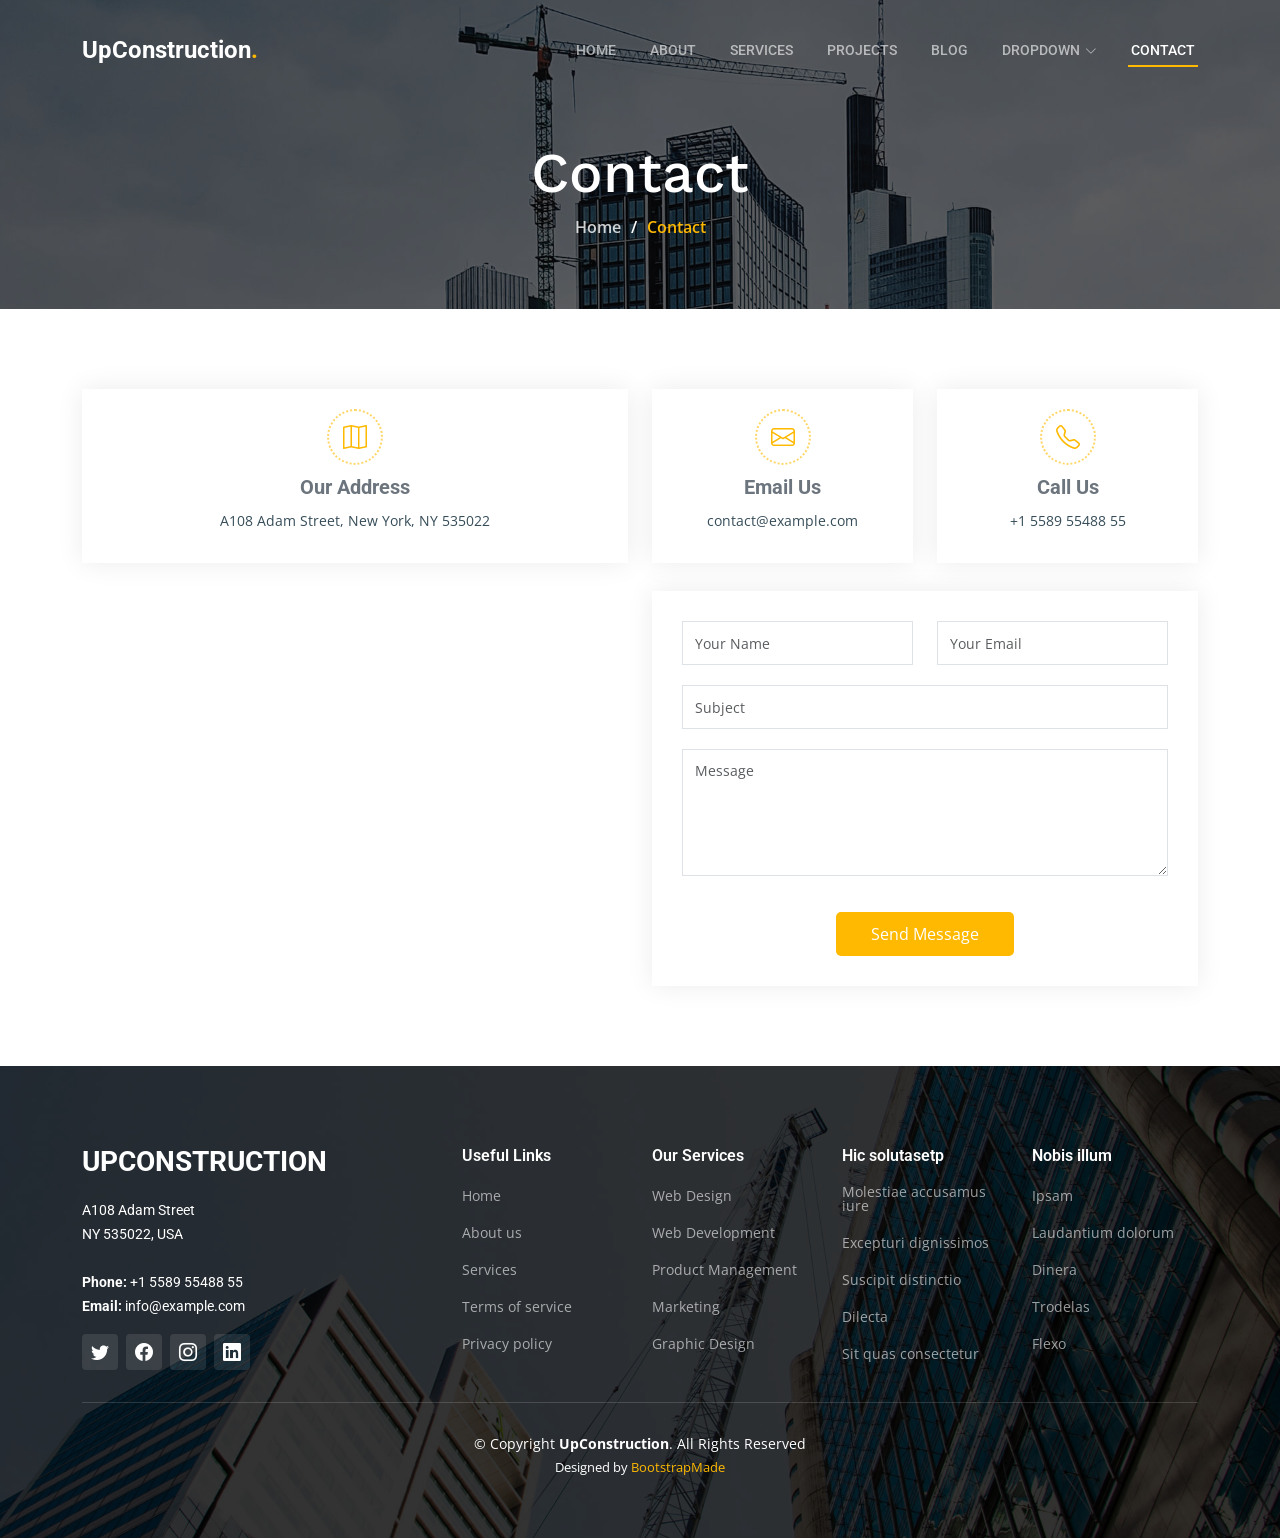
<file: contact.html>
<!DOCTYPE html>
<html lang="en">

<head>
  <meta charset="utf-8">
  <meta content="width=device-width, initial-scale=1.0" name="viewport">

  <title>UpConstruction Bootstrap Template - Contact</title>
  <meta content="" name="description">
  <meta content="" name="keywords">

  <!-- Favicons -->
  <link href="assets/img/favicon.png" rel="icon">
  <link href="assets/img/apple-touch-icon.png" rel="apple-touch-icon">

  <!-- Google Fonts -->
  <link rel="preconnect" href="https://fonts.googleapis.com">
  <link rel="preconnect" href="https://fonts.gstatic.com" crossorigin>
  <link href="https://fonts.googleapis.com/css2?family=Open+Sans:ital,wght@0,300;0,400;0,500;0,600;0,700;1,300;1,400;1,600;1,700&family=Roboto:ital,wght@0,300;0,400;0,500;0,600;0,700;1,300;1,400;1,500;1,600;1,700&family=Work+Sans:ital,wght@0,300;0,400;0,500;0,600;0,700;1,300;1,400;1,500;1,600;1,700&display=swap" rel="stylesheet">

  <!-- Vendor CSS Files -->
  <link href="assets/vendor/bootstrap/css/bootstrap.min.css" rel="stylesheet">
  <link href="assets/vendor/bootstrap-icons/bootstrap-icons.css" rel="stylesheet">
  <link href="assets/vendor/fontawesome-free/css/all.min.css" rel="stylesheet">
  <link href="assets/vendor/aos/aos.css" rel="stylesheet">
  <link href="assets/vendor/glightbox/css/glightbox.min.css" rel="stylesheet">
  <link href="assets/vendor/swiper/swiper-bundle.min.css" rel="stylesheet">

  <!-- Template Main CSS File -->
  <link href="assets/css/main.css" rel="stylesheet">

  <!-- =======================================================
  * Template Name: UpConstruction
  * Updated: Jan 09 2024 with Bootstrap v5.3.2
  * Template URL: https://bootstrapmade.com/upconstruction-bootstrap-construction-website-template/
  * Author: BootstrapMade.com
  * License: https://bootstrapmade.com/license/
  ======================================================== -->
</head>

<body>

  <!-- ======= Header ======= -->
  <header id="header" class="header d-flex align-items-center">
    <div class="container-fluid container-xl d-flex align-items-center justify-content-between">

      <a href="index.html" class="logo d-flex align-items-center">
        <!-- Uncomment the line below if you also wish to use an image logo -->
        <!-- <img src="assets/img/logo.png" alt=""> -->
        <h1>UpConstruction<span>.</span></h1>
      </a>

      <i class="mobile-nav-toggle mobile-nav-show bi bi-list"></i>
      <i class="mobile-nav-toggle mobile-nav-hide d-none bi bi-x"></i>
      <nav id="navbar" class="navbar">
        <ul>
          <li><a href="index.html">Home</a></li>
          <li><a href="about.html">About</a></li>
          <li><a href="services.html">Services</a></li>
          <li><a href="projects.html">Projects</a></li>
          <li><a href="blog.html">Blog</a></li>
          <li class="dropdown"><a href="#"><span>Dropdown</span> <i class="bi bi-chevron-down dropdown-indicator"></i></a>
            <ul>
              <li><a href="#">Dropdown 1</a></li>
              <li class="dropdown"><a href="#"><span>Deep Dropdown</span> <i class="bi bi-chevron-down dropdown-indicator"></i></a>
                <ul>
                  <li><a href="#">Deep Dropdown 1</a></li>
                  <li><a href="#">Deep Dropdown 2</a></li>
                  <li><a href="#">Deep Dropdown 3</a></li>
                  <li><a href="#">Deep Dropdown 4</a></li>
                  <li><a href="#">Deep Dropdown 5</a></li>
                </ul>
              </li>
              <li><a href="#">Dropdown 2</a></li>
              <li><a href="#">Dropdown 3</a></li>
              <li><a href="#">Dropdown 4</a></li>
            </ul>
          </li>
          <li><a href="contact.html" class="active">Contact</a></li>
        </ul>
      </nav><!-- .navbar -->

    </div>
  </header><!-- End Header -->

  <main id="main">

    <!-- ======= Breadcrumbs ======= -->
    <div class="breadcrumbs d-flex align-items-center" style="background-image: url('assets/img/breadcrumbs-bg.jpg');">
      <div class="container position-relative d-flex flex-column align-items-center" data-aos="fade">

        <h2>Contact</h2>
        <ol>
          <li><a href="index.html">Home</a></li>
          <li>Contact</li>
        </ol>

      </div>
    </div><!-- End Breadcrumbs -->

    <!-- ======= Contact Section ======= -->
    <section id="contact" class="contact">
      <div class="container" data-aos="fade-up" data-aos-delay="100">

        <div class="row gy-4">
          <div class="col-lg-6">
            <div class="info-item  d-flex flex-column justify-content-center align-items-center">
              <i class="bi bi-map"></i>
              <h3>Our Address</h3>
              <p>A108 Adam Street, New York, NY 535022</p>
            </div>
          </div><!-- End Info Item -->

          <div class="col-lg-3 col-md-6">
            <div class="info-item d-flex flex-column justify-content-center align-items-center">
              <i class="bi bi-envelope"></i>
              <h3>Email Us</h3>
              <p>contact@example.com</p>
            </div>
          </div><!-- End Info Item -->

          <div class="col-lg-3 col-md-6">
            <div class="info-item  d-flex flex-column justify-content-center align-items-center">
              <i class="bi bi-telephone"></i>
              <h3>Call Us</h3>
              <p>+1 5589 55488 55</p>
            </div>
          </div><!-- End Info Item -->

        </div>

        <div class="row gy-4 mt-1">

          <div class="col-lg-6 ">
            <iframe src="https://www.google.com/maps/embed?pb=!1m14!1m8!1m3!1d12097.433213460943!2d-74.0062269!3d40.7101282!3m2!1i1024!2i768!4f13.1!3m3!1m2!1s0x0%3A0xb89d1fe6bc499443!2sDowntown+Conference+Center!5e0!3m2!1smk!2sbg!4v1539943755621" frameborder="0" style="border:0; width: 100%; height: 384px;" allowfullscreen></iframe>
          </div><!-- End Google Maps -->

          <div class="col-lg-6">
            <form action="forms/contact.php" method="post" role="form" class="php-email-form">
              <div class="row gy-4">
                <div class="col-lg-6 form-group">
                  <input type="text" name="name" class="form-control" id="name" placeholder="Your Name" required>
                </div>
                <div class="col-lg-6 form-group">
                  <input type="email" class="form-control" name="email" id="email" placeholder="Your Email" required>
                </div>
              </div>
              <div class="form-group">
                <input type="text" class="form-control" name="subject" id="subject" placeholder="Subject" required>
              </div>
              <div class="form-group">
                <textarea class="form-control" name="message" rows="5" placeholder="Message" required></textarea>
              </div>
              <div class="my-3">
                <div class="loading">Loading</div>
                <div class="error-message"></div>
                <div class="sent-message">Your message has been sent. Thank you!</div>
              </div>
              <div class="text-center"><button type="submit">Send Message</button></div>
            </form>
          </div><!-- End Contact Form -->

        </div>

      </div>
    </section><!-- End Contact Section -->

  </main><!-- End #main -->

  <!-- ======= Footer ======= -->
  <footer id="footer" class="footer">

    <div class="footer-content position-relative">
      <div class="container">
        <div class="row">

          <div class="col-lg-4 col-md-6">
            <div class="footer-info">
              <h3>UpConstruction</h3>
              <p>
                A108 Adam Street <br>
                NY 535022, USA<br><br>
                <strong>Phone:</strong> +1 5589 55488 55<br>
                <strong>Email:</strong> info@example.com<br>
              </p>
              <div class="social-links d-flex mt-3">
                <a href="#" class="d-flex align-items-center justify-content-center"><i class="bi bi-twitter"></i></a>
                <a href="#" class="d-flex align-items-center justify-content-center"><i class="bi bi-facebook"></i></a>
                <a href="#" class="d-flex align-items-center justify-content-center"><i class="bi bi-instagram"></i></a>
                <a href="#" class="d-flex align-items-center justify-content-center"><i class="bi bi-linkedin"></i></a>
              </div>
            </div>
          </div><!-- End footer info column-->

          <div class="col-lg-2 col-md-3 footer-links">
            <h4>Useful Links</h4>
            <ul>
              <li><a href="#">Home</a></li>
              <li><a href="#">About us</a></li>
              <li><a href="#">Services</a></li>
              <li><a href="#">Terms of service</a></li>
              <li><a href="#">Privacy policy</a></li>
            </ul>
          </div><!-- End footer links column-->

          <div class="col-lg-2 col-md-3 footer-links">
            <h4>Our Services</h4>
            <ul>
              <li><a href="#">Web Design</a></li>
              <li><a href="#">Web Development</a></li>
              <li><a href="#">Product Management</a></li>
              <li><a href="#">Marketing</a></li>
              <li><a href="#">Graphic Design</a></li>
            </ul>
          </div><!-- End footer links column-->

          <div class="col-lg-2 col-md-3 footer-links">
            <h4>Hic solutasetp</h4>
            <ul>
              <li><a href="#">Molestiae accusamus iure</a></li>
              <li><a href="#">Excepturi dignissimos</a></li>
              <li><a href="#">Suscipit distinctio</a></li>
              <li><a href="#">Dilecta</a></li>
              <li><a href="#">Sit quas consectetur</a></li>
            </ul>
          </div><!-- End footer links column-->

          <div class="col-lg-2 col-md-3 footer-links">
            <h4>Nobis illum</h4>
            <ul>
              <li><a href="#">Ipsam</a></li>
              <li><a href="#">Laudantium dolorum</a></li>
              <li><a href="#">Dinera</a></li>
              <li><a href="#">Trodelas</a></li>
              <li><a href="#">Flexo</a></li>
            </ul>
          </div><!-- End footer links column-->

        </div>
      </div>
    </div>

    <div class="footer-legal text-center position-relative">
      <div class="container">
        <div class="copyright">
          &copy; Copyright <strong><span>UpConstruction</span></strong>. All Rights Reserved
        </div>
        <div class="credits">
          <!-- All the links in the footer should remain intact. -->
          <!-- You can delete the links only if you purchased the pro version. -->
          <!-- Licensing information: https://bootstrapmade.com/license/ -->
          <!-- Purchase the pro version with working PHP/AJAX contact form: https://bootstrapmade.com/upconstruction-bootstrap-construction-website-template/ -->
          Designed by <a href="https://bootstrapmade.com/">BootstrapMade</a>
        </div>
      </div>
    </div>

  </footer>
  <!-- End Footer -->

  <a href="#" class="scroll-top d-flex align-items-center justify-content-center"><i class="bi bi-arrow-up-short"></i></a>

  <div id="preloader"></div>

  <!-- Vendor JS Files -->
  <script src="assets/vendor/bootstrap/js/bootstrap.bundle.min.js"></script>
  <script src="assets/vendor/aos/aos.js"></script>
  <script src="assets/vendor/glightbox/js/glightbox.min.js"></script>
  <script src="assets/vendor/isotope-layout/isotope.pkgd.min.js"></script>
  <script src="assets/vendor/swiper/swiper-bundle.min.js"></script>
  <script src="assets/vendor/purecounter/purecounter_vanilla.js"></script>
  <script src="assets/vendor/php-email-form/validate.js"></script>

  <!-- Template Main JS File -->
  <script src="assets/js/main.js"></script>

</body>

</html>
</file>
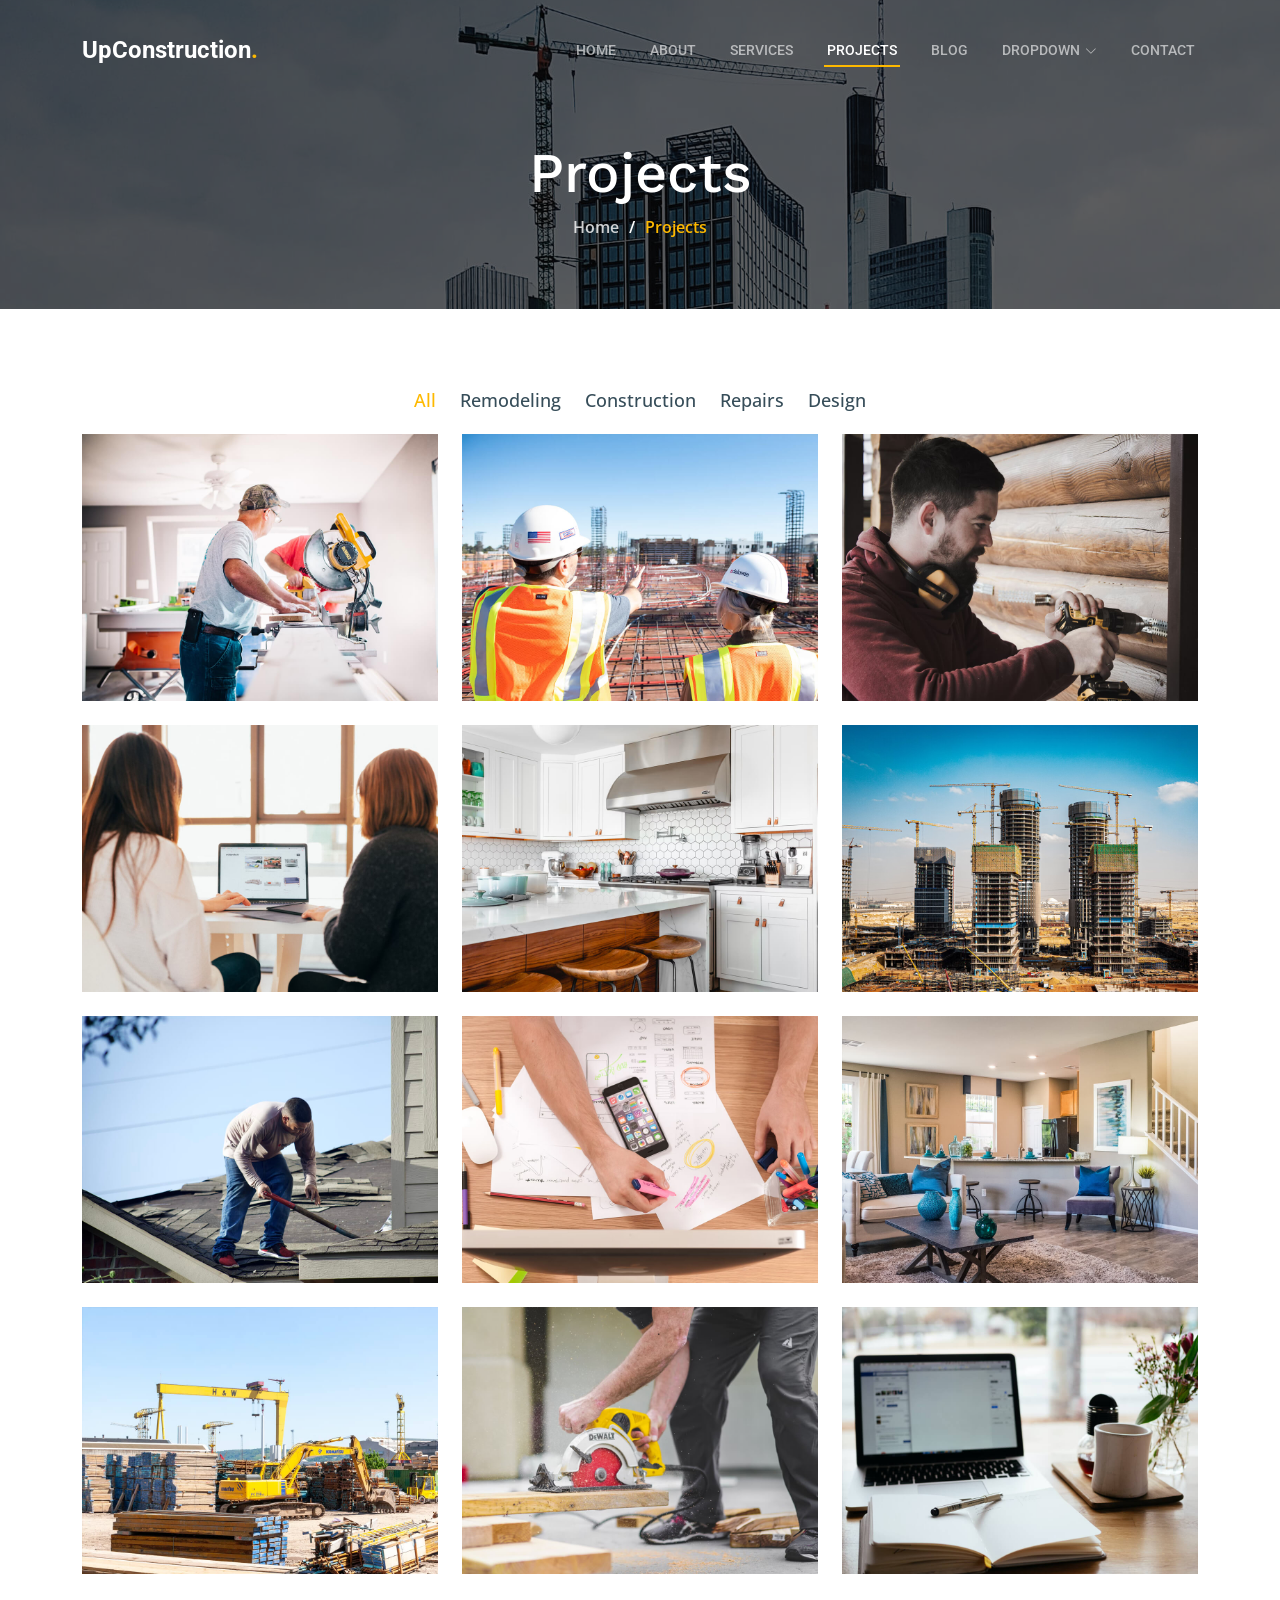
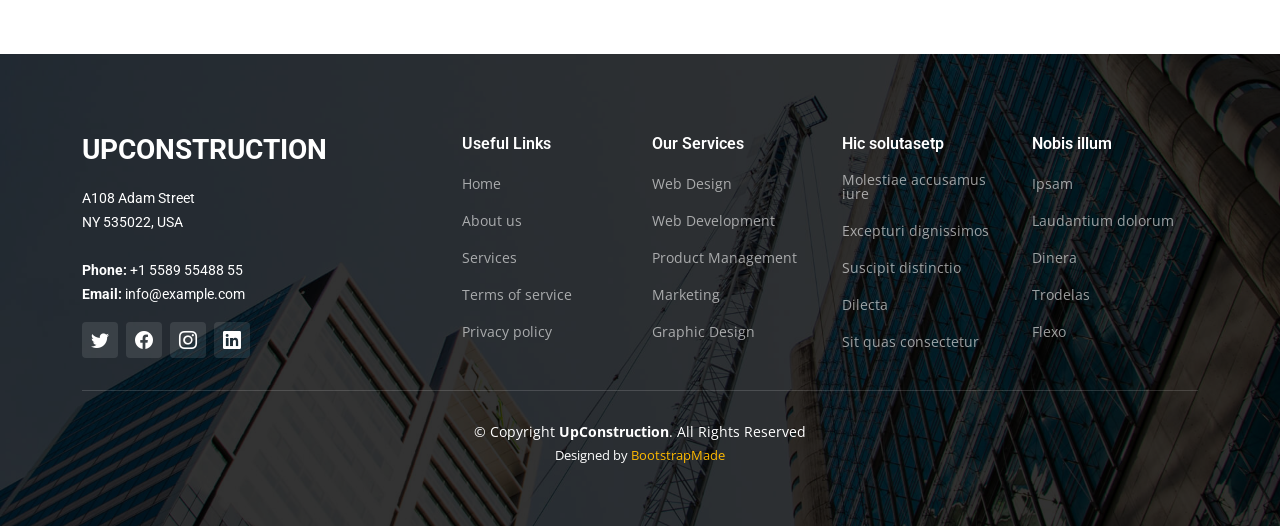
<file: projects.html>
<!DOCTYPE html>
<html lang="en">

<head>
  <meta charset="utf-8">
  <meta content="width=device-width, initial-scale=1.0" name="viewport">

  <title>UpConstruction Bootstrap Template - Projects</title>
  <meta content="" name="description">
  <meta content="" name="keywords">

  <!-- Favicons -->
  <link href="assets/img/favicon.png" rel="icon">
  <link href="assets/img/apple-touch-icon.png" rel="apple-touch-icon">

  <!-- Google Fonts -->
  <link rel="preconnect" href="https://fonts.googleapis.com">
  <link rel="preconnect" href="https://fonts.gstatic.com" crossorigin>
  <link href="https://fonts.googleapis.com/css2?family=Open+Sans:ital,wght@0,300;0,400;0,500;0,600;0,700;1,300;1,400;1,600;1,700&family=Roboto:ital,wght@0,300;0,400;0,500;0,600;0,700;1,300;1,400;1,500;1,600;1,700&family=Work+Sans:ital,wght@0,300;0,400;0,500;0,600;0,700;1,300;1,400;1,500;1,600;1,700&display=swap" rel="stylesheet">

  <!-- Vendor CSS Files -->
  <link href="assets/vendor/bootstrap/css/bootstrap.min.css" rel="stylesheet">
  <link href="assets/vendor/bootstrap-icons/bootstrap-icons.css" rel="stylesheet">
  <link href="assets/vendor/fontawesome-free/css/all.min.css" rel="stylesheet">
  <link href="assets/vendor/aos/aos.css" rel="stylesheet">
  <link href="assets/vendor/glightbox/css/glightbox.min.css" rel="stylesheet">
  <link href="assets/vendor/swiper/swiper-bundle.min.css" rel="stylesheet">

  <!-- Template Main CSS File -->
  <link href="assets/css/main.css" rel="stylesheet">

  <!-- =======================================================
  * Template Name: UpConstruction
  * Updated: Jan 09 2024 with Bootstrap v5.3.2
  * Template URL: https://bootstrapmade.com/upconstruction-bootstrap-construction-website-template/
  * Author: BootstrapMade.com
  * License: https://bootstrapmade.com/license/
  ======================================================== -->
</head>

<body>

  <!-- ======= Header ======= -->
  <header id="header" class="header d-flex align-items-center">
    <div class="container-fluid container-xl d-flex align-items-center justify-content-between">

      <a href="index.html" class="logo d-flex align-items-center">
        <!-- Uncomment the line below if you also wish to use an image logo -->
        <!-- <img src="assets/img/logo.png" alt=""> -->
        <h1>UpConstruction<span>.</span></h1>
      </a>

      <i class="mobile-nav-toggle mobile-nav-show bi bi-list"></i>
      <i class="mobile-nav-toggle mobile-nav-hide d-none bi bi-x"></i>
      <nav id="navbar" class="navbar">
        <ul>
          <li><a href="index.html">Home</a></li>
          <li><a href="about.html">About</a></li>
          <li><a href="services.html">Services</a></li>
          <li><a href="projects.html" class="active">Projects</a></li>
          <li><a href="blog.html">Blog</a></li>
          <li class="dropdown"><a href="#"><span>Dropdown</span> <i class="bi bi-chevron-down dropdown-indicator"></i></a>
            <ul>
              <li><a href="#">Dropdown 1</a></li>
              <li class="dropdown"><a href="#"><span>Deep Dropdown</span> <i class="bi bi-chevron-down dropdown-indicator"></i></a>
                <ul>
                  <li><a href="#">Deep Dropdown 1</a></li>
                  <li><a href="#">Deep Dropdown 2</a></li>
                  <li><a href="#">Deep Dropdown 3</a></li>
                  <li><a href="#">Deep Dropdown 4</a></li>
                  <li><a href="#">Deep Dropdown 5</a></li>
                </ul>
              </li>
              <li><a href="#">Dropdown 2</a></li>
              <li><a href="#">Dropdown 3</a></li>
              <li><a href="#">Dropdown 4</a></li>
            </ul>
          </li>
          <li><a href="contact.html">Contact</a></li>
        </ul>
      </nav><!-- .navbar -->

    </div>
  </header><!-- End Header -->

  <main id="main">

    <!-- ======= Breadcrumbs ======= -->
    <div class="breadcrumbs d-flex align-items-center" style="background-image: url('assets/img/breadcrumbs-bg.jpg');">
      <div class="container position-relative d-flex flex-column align-items-center" data-aos="fade">

        <h2>Projects</h2>
        <ol>
          <li><a href="index.html">Home</a></li>
          <li>Projects</li>
        </ol>

      </div>
    </div><!-- End Breadcrumbs -->

    <!-- ======= Our Projects Section ======= -->
    <section id="projects" class="projects">
      <div class="container" data-aos="fade-up">

        <div class="portfolio-isotope" data-portfolio-filter="*" data-portfolio-layout="masonry" data-portfolio-sort="original-order">

          <ul class="portfolio-flters" data-aos="fade-up" data-aos-delay="100">
            <li data-filter="*" class="filter-active">All</li>
            <li data-filter=".filter-remodeling">Remodeling</li>
            <li data-filter=".filter-construction">Construction</li>
            <li data-filter=".filter-repairs">Repairs</li>
            <li data-filter=".filter-design">Design</li>
          </ul><!-- End Projects Filters -->

          <div class="row gy-4 portfolio-container" data-aos="fade-up" data-aos-delay="200">

            <div class="col-lg-4 col-md-6 portfolio-item filter-remodeling">
              <div class="portfolio-content h-100">
                <img src="assets/img/projects/remodeling-1.jpg" class="img-fluid" alt="">
                <div class="portfolio-info">
                  <h4>Remodeling 1</h4>
                  <p>Lorem ipsum, dolor sit amet consectetur</p>
                  <a href="assets/img/projects/remodeling-1.jpg" title="Remodeling 1" data-gallery="portfolio-gallery-remodeling" class="glightbox preview-link"><i class="bi bi-zoom-in"></i></a>
                  <a href="project-details.html" title="More Details" class="details-link"><i class="bi bi-link-45deg"></i></a>
                </div>
              </div>
            </div><!-- End Projects Item -->

            <div class="col-lg-4 col-md-6 portfolio-item filter-construction">
              <div class="portfolio-content h-100">
                <img src="assets/img/projects/construction-1.jpg" class="img-fluid" alt="">
                <div class="portfolio-info">
                  <h4>Construction 1</h4>
                  <p>Lorem ipsum, dolor sit amet consectetur</p>
                  <a href="assets/img/projects/construction-1.jpg" title="Construction 1" data-gallery="portfolio-gallery-construction" class="glightbox preview-link"><i class="bi bi-zoom-in"></i></a>
                  <a href="project-details.html" title="More Details" class="details-link"><i class="bi bi-link-45deg"></i></a>
                </div>
              </div>
            </div><!-- End Projects Item -->

            <div class="col-lg-4 col-md-6 portfolio-item filter-repairs">
              <div class="portfolio-content h-100">
                <img src="assets/img/projects/repairs-1.jpg" class="img-fluid" alt="">
                <div class="portfolio-info">
                  <h4>Repairs 1</h4>
                  <p>Lorem ipsum, dolor sit amet consectetur</p>
                  <a href="assets/img/projects/repairs-1.jpg" title="Repairs 1" data-gallery="portfolio-gallery-repairs" class="glightbox preview-link"><i class="bi bi-zoom-in"></i></a>
                  <a href="project-details.html" title="More Details" class="details-link"><i class="bi bi-link-45deg"></i></a>
                </div>
              </div>
            </div><!-- End Projects Item -->

            <div class="col-lg-4 col-md-6 portfolio-item filter-design">
              <div class="portfolio-content h-100">
                <img src="assets/img/projects/design-1.jpg" class="img-fluid" alt="">
                <div class="portfolio-info">
                  <h4>Design 1</h4>
                  <p>Lorem ipsum, dolor sit amet consectetur</p>
                  <a href="assets/img/projects/design-1.jpg" title="Repairs 1" data-gallery="portfolio-gallery-book" class="glightbox preview-link"><i class="bi bi-zoom-in"></i></a>
                  <a href="project-details.html" title="More Details" class="details-link"><i class="bi bi-link-45deg"></i></a>
                </div>
              </div>
            </div><!-- End Projects Item -->

            <div class="col-lg-4 col-md-6 portfolio-item filter-remodeling">
              <div class="portfolio-content h-100">
                <img src="assets/img/projects/remodeling-2.jpg" class="img-fluid" alt="">
                <div class="portfolio-info">
                  <h4>Remodeling 2</h4>
                  <p>Lorem ipsum, dolor sit amet consectetur</p>
                  <a href="assets/img/projects/remodeling-2.jpg" title="Remodeling 2" data-gallery="portfolio-gallery-remodeling" class="glightbox preview-link"><i class="bi bi-zoom-in"></i></a>
                  <a href="project-details.html" title="More Details" class="details-link"><i class="bi bi-link-45deg"></i></a>
                </div>
              </div>
            </div><!-- End Projects Item -->

            <div class="col-lg-4 col-md-6 portfolio-item filter-construction">
              <div class="portfolio-content h-100">
                <img src="assets/img/projects/construction-2.jpg" class="img-fluid" alt="">
                <div class="portfolio-info">
                  <h4>Construction 2</h4>
                  <p>Lorem ipsum, dolor sit amet consectetur</p>
                  <a href="assets/img/projects/construction-2.jpg" title="Construction 2" data-gallery="portfolio-gallery-construction" class="glightbox preview-link"><i class="bi bi-zoom-in"></i></a>
                  <a href="project-details.html" title="More Details" class="details-link"><i class="bi bi-link-45deg"></i></a>
                </div>
              </div>
            </div><!-- End Projects Item -->

            <div class="col-lg-4 col-md-6 portfolio-item filter-repairs">
              <div class="portfolio-content h-100">
                <img src="assets/img/projects/repairs-2.jpg" class="img-fluid" alt="">
                <div class="portfolio-info">
                  <h4>Repairs 2</h4>
                  <p>Lorem ipsum, dolor sit amet consectetur</p>
                  <a href="assets/img/projects/repairs-2.jpg" title="Repairs 2" data-gallery="portfolio-gallery-repairs" class="glightbox preview-link"><i class="bi bi-zoom-in"></i></a>
                  <a href="project-details.html" title="More Details" class="details-link"><i class="bi bi-link-45deg"></i></a>
                </div>
              </div>
            </div><!-- End Projects Item -->

            <div class="col-lg-4 col-md-6 portfolio-item filter-design">
              <div class="portfolio-content h-100">
                <img src="assets/img/projects/design-2.jpg" class="img-fluid" alt="">
                <div class="portfolio-info">
                  <h4>Design 2</h4>
                  <p>Lorem ipsum, dolor sit amet consectetur</p>
                  <a href="assets/img/projects/design-2.jpg" title="Repairs 2" data-gallery="portfolio-gallery-book" class="glightbox preview-link"><i class="bi bi-zoom-in"></i></a>
                  <a href="project-details.html" title="More Details" class="details-link"><i class="bi bi-link-45deg"></i></a>
                </div>
              </div>
            </div><!-- End Projects Item -->

            <div class="col-lg-4 col-md-6 portfolio-item filter-remodeling">
              <div class="portfolio-content h-100">
                <img src="assets/img/projects/remodeling-3.jpg" class="img-fluid" alt="">
                <div class="portfolio-info">
                  <h4>Remodeling 3</h4>
                  <p>Lorem ipsum, dolor sit amet consectetur</p>
                  <a href="assets/img/projects/remodeling-3.jpg" title="Remodeling 3" data-gallery="portfolio-gallery-remodeling" class="glightbox preview-link"><i class="bi bi-zoom-in"></i></a>
                  <a href="project-details.html" title="More Details" class="details-link"><i class="bi bi-link-45deg"></i></a>
                </div>
              </div>
            </div><!-- End Projects Item -->

            <div class="col-lg-4 col-md-6 portfolio-item filter-construction">
              <div class="portfolio-content h-100">
                <img src="assets/img/projects/construction-3.jpg" class="img-fluid" alt="">
                <div class="portfolio-info">
                  <h4>Construction 3</h4>
                  <p>Lorem ipsum, dolor sit amet consectetur</p>
                  <a href="assets/img/projects/construction-3.jpg" title="Construction 3" data-gallery="portfolio-gallery-construction" class="glightbox preview-link"><i class="bi bi-zoom-in"></i></a>
                  <a href="project-details.html" title="More Details" class="details-link"><i class="bi bi-link-45deg"></i></a>
                </div>
              </div>
            </div><!-- End Projects Item -->

            <div class="col-lg-4 col-md-6 portfolio-item filter-repairs">
              <div class="portfolio-content h-100">
                <img src="assets/img/projects/repairs-3.jpg" class="img-fluid" alt="">
                <div class="portfolio-info">
                  <h4>Repairs 3</h4>
                  <p>Lorem ipsum, dolor sit amet consectetur</p>
                  <a href="assets/img/projects/repairs-3.jpg" title="Repairs 2" data-gallery="portfolio-gallery-repairs" class="glightbox preview-link"><i class="bi bi-zoom-in"></i></a>
                  <a href="project-details.html" title="More Details" class="details-link"><i class="bi bi-link-45deg"></i></a>
                </div>
              </div>
            </div><!-- End Projects Item -->

            <div class="col-lg-4 col-md-6 portfolio-item filter-design">
              <div class="portfolio-content h-100">
                <img src="assets/img/projects/design-3.jpg" class="img-fluid" alt="">
                <div class="portfolio-info">
                  <h4>Design 3</h4>
                  <p>Lorem ipsum, dolor sit amet consectetur</p>
                  <a href="assets/img/projects/design-3.jpg" title="Repairs 3" data-gallery="portfolio-gallery-book" class="glightbox preview-link"><i class="bi bi-zoom-in"></i></a>
                  <a href="project-details.html" title="More Details" class="details-link"><i class="bi bi-link-45deg"></i></a>
                </div>
              </div>
            </div><!-- End Projects Item -->

          </div><!-- End Projects Container -->

        </div>

      </div>
    </section><!-- End Our Projects Section -->

  </main><!-- End #main -->

  <!-- ======= Footer ======= -->
  <footer id="footer" class="footer">

    <div class="footer-content position-relative">
      <div class="container">
        <div class="row">

          <div class="col-lg-4 col-md-6">
            <div class="footer-info">
              <h3>UpConstruction</h3>
              <p>
                A108 Adam Street <br>
                NY 535022, USA<br><br>
                <strong>Phone:</strong> +1 5589 55488 55<br>
                <strong>Email:</strong> info@example.com<br>
              </p>
              <div class="social-links d-flex mt-3">
                <a href="#" class="d-flex align-items-center justify-content-center"><i class="bi bi-twitter"></i></a>
                <a href="#" class="d-flex align-items-center justify-content-center"><i class="bi bi-facebook"></i></a>
                <a href="#" class="d-flex align-items-center justify-content-center"><i class="bi bi-instagram"></i></a>
                <a href="#" class="d-flex align-items-center justify-content-center"><i class="bi bi-linkedin"></i></a>
              </div>
            </div>
          </div><!-- End footer info column-->

          <div class="col-lg-2 col-md-3 footer-links">
            <h4>Useful Links</h4>
            <ul>
              <li><a href="#">Home</a></li>
              <li><a href="#">About us</a></li>
              <li><a href="#">Services</a></li>
              <li><a href="#">Terms of service</a></li>
              <li><a href="#">Privacy policy</a></li>
            </ul>
          </div><!-- End footer links column-->

          <div class="col-lg-2 col-md-3 footer-links">
            <h4>Our Services</h4>
            <ul>
              <li><a href="#">Web Design</a></li>
              <li><a href="#">Web Development</a></li>
              <li><a href="#">Product Management</a></li>
              <li><a href="#">Marketing</a></li>
              <li><a href="#">Graphic Design</a></li>
            </ul>
          </div><!-- End footer links column-->

          <div class="col-lg-2 col-md-3 footer-links">
            <h4>Hic solutasetp</h4>
            <ul>
              <li><a href="#">Molestiae accusamus iure</a></li>
              <li><a href="#">Excepturi dignissimos</a></li>
              <li><a href="#">Suscipit distinctio</a></li>
              <li><a href="#">Dilecta</a></li>
              <li><a href="#">Sit quas consectetur</a></li>
            </ul>
          </div><!-- End footer links column-->

          <div class="col-lg-2 col-md-3 footer-links">
            <h4>Nobis illum</h4>
            <ul>
              <li><a href="#">Ipsam</a></li>
              <li><a href="#">Laudantium dolorum</a></li>
              <li><a href="#">Dinera</a></li>
              <li><a href="#">Trodelas</a></li>
              <li><a href="#">Flexo</a></li>
            </ul>
          </div><!-- End footer links column-->

        </div>
      </div>
    </div>

    <div class="footer-legal text-center position-relative">
      <div class="container">
        <div class="copyright">
          &copy; Copyright <strong><span>UpConstruction</span></strong>. All Rights Reserved
        </div>
        <div class="credits">
          <!-- All the links in the footer should remain intact. -->
          <!-- You can delete the links only if you purchased the pro version. -->
          <!-- Licensing information: https://bootstrapmade.com/license/ -->
          <!-- Purchase the pro version with working PHP/AJAX contact form: https://bootstrapmade.com/upconstruction-bootstrap-construction-website-template/ -->
          Designed by <a href="https://bootstrapmade.com/">BootstrapMade</a>
        </div>
      </div>
    </div>

  </footer>
  <!-- End Footer -->

  <a href="#" class="scroll-top d-flex align-items-center justify-content-center"><i class="bi bi-arrow-up-short"></i></a>

  <div id="preloader"></div>

  <!-- Vendor JS Files -->
  <script src="assets/vendor/bootstrap/js/bootstrap.bundle.min.js"></script>
  <script src="assets/vendor/aos/aos.js"></script>
  <script src="assets/vendor/glightbox/js/glightbox.min.js"></script>
  <script src="assets/vendor/isotope-layout/isotope.pkgd.min.js"></script>
  <script src="assets/vendor/swiper/swiper-bundle.min.js"></script>
  <script src="assets/vendor/purecounter/purecounter_vanilla.js"></script>
  <script src="assets/vendor/php-email-form/validate.js"></script>

  <!-- Template Main JS File -->
  <script src="assets/js/main.js"></script>

</body>

</html>
</file>
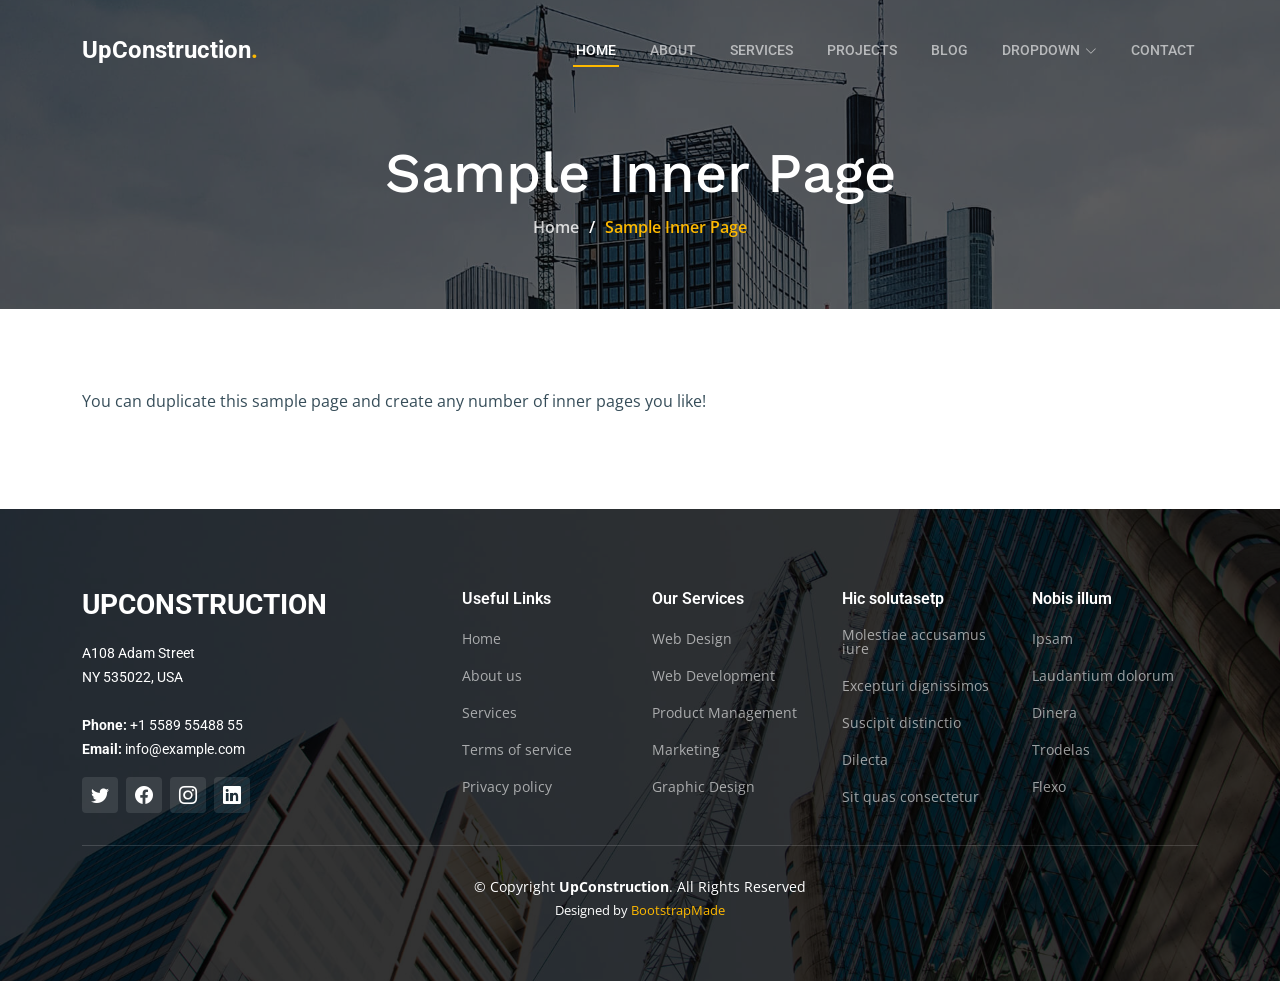
<file: sample-inner-page.html>
<!DOCTYPE html>
<html lang="en">

<head>
  <meta charset="utf-8">
  <meta content="width=device-width, initial-scale=1.0" name="viewport">

  <title>[Template] Sample Inner Page</title>
  <meta content="" name="description">
  <meta content="" name="keywords">

  <!-- Favicons -->
  <link href="assets/img/favicon.png" rel="icon">
  <link href="assets/img/apple-touch-icon.png" rel="apple-touch-icon">

  <!-- Google Fonts -->
  <link rel="preconnect" href="https://fonts.googleapis.com">
  <link rel="preconnect" href="https://fonts.gstatic.com" crossorigin>
  <link href="https://fonts.googleapis.com/css2?family=Open+Sans:ital,wght@0,300;0,400;0,500;0,600;0,700;1,300;1,400;1,600;1,700&family=Roboto:ital,wght@0,300;0,400;0,500;0,600;0,700;1,300;1,400;1,500;1,600;1,700&family=Work+Sans:ital,wght@0,300;0,400;0,500;0,600;0,700;1,300;1,400;1,500;1,600;1,700&display=swap" rel="stylesheet">

  <!-- Vendor CSS Files -->
  <link href="assets/vendor/bootstrap/css/bootstrap.min.css" rel="stylesheet">
  <link href="assets/vendor/bootstrap-icons/bootstrap-icons.css" rel="stylesheet">
  <link href="assets/vendor/fontawesome-free/css/all.min.css" rel="stylesheet">
  <link href="assets/vendor/aos/aos.css" rel="stylesheet">
  <link href="assets/vendor/glightbox/css/glightbox.min.css" rel="stylesheet">
  <link href="assets/vendor/swiper/swiper-bundle.min.css" rel="stylesheet">

  <!-- Template Main CSS File -->
  <link href="assets/css/main.css" rel="stylesheet">

  <!-- =======================================================
  * Template Name: UpConstruction
  * Updated: Jan 09 2024 with Bootstrap v5.3.2
  * Template URL: https://bootstrapmade.com/upconstruction-bootstrap-construction-website-template/
  * Author: BootstrapMade.com
  * License: https://bootstrapmade.com/license/
  ======================================================== -->
</head>

<body>

  <!-- ======= Header ======= -->
  <header id="header" class="header d-flex align-items-center">
    <div class="container-fluid container-xl d-flex align-items-center justify-content-between">

      <a href="index.html" class="logo d-flex align-items-center">
        <!-- Uncomment the line below if you also wish to use an image logo -->
        <!-- <img src="assets/img/logo.png" alt=""> -->
        <h1>UpConstruction<span>.</span></h1>
      </a>

      <i class="mobile-nav-toggle mobile-nav-show bi bi-list"></i>
      <i class="mobile-nav-toggle mobile-nav-hide d-none bi bi-x"></i>
      <nav id="navbar" class="navbar">
        <ul>
          <li><a href="index.html" class="active">Home</a></li>
          <li><a href="about.html">About</a></li>
          <li><a href="services.html">Services</a></li>
          <li><a href="projects.html">Projects</a></li>
          <li><a href="blog.html">Blog</a></li>
          <li class="dropdown"><a href="#"><span>Dropdown</span> <i class="bi bi-chevron-down dropdown-indicator"></i></a>
            <ul>
              <li><a href="#">Dropdown 1</a></li>
              <li class="dropdown"><a href="#"><span>Deep Dropdown</span> <i class="bi bi-chevron-down dropdown-indicator"></i></a>
                <ul>
                  <li><a href="#">Deep Dropdown 1</a></li>
                  <li><a href="#">Deep Dropdown 2</a></li>
                  <li><a href="#">Deep Dropdown 3</a></li>
                  <li><a href="#">Deep Dropdown 4</a></li>
                  <li><a href="#">Deep Dropdown 5</a></li>
                </ul>
              </li>
              <li><a href="#">Dropdown 2</a></li>
              <li><a href="#">Dropdown 3</a></li>
              <li><a href="#">Dropdown 4</a></li>
            </ul>
          </li>
          <li><a href="contact.html">Contact</a></li>
        </ul>
      </nav><!-- .navbar -->

    </div>
  </header><!-- End Header -->

  <main id="main">

    <!-- ======= Breadcrumbs ======= -->
    <div class="breadcrumbs d-flex align-items-center" style="background-image: url('assets/img/breadcrumbs-bg.jpg');">
      <div class="container position-relative d-flex flex-column align-items-center" data-aos="fade">

        <h2>Sample Inner Page</h2>
        <ol>
          <li><a href="index.html">Home</a></li>
          <li>Sample Inner Page</li>
        </ol>

      </div>
    </div><!-- End Breadcrumbs -->

    <section class="sample-page">
      <div class="container">

        <p>
          You can duplicate this sample page and create any number of inner pages you like!
        </p>

      </div>
    </section>

  </main><!-- End #main -->

  <!-- ======= Footer ======= -->
  <footer id="footer" class="footer">

    <div class="footer-content position-relative">
      <div class="container">
        <div class="row">

          <div class="col-lg-4 col-md-6">
            <div class="footer-info">
              <h3>UpConstruction</h3>
              <p>
                A108 Adam Street <br>
                NY 535022, USA<br><br>
                <strong>Phone:</strong> +1 5589 55488 55<br>
                <strong>Email:</strong> info@example.com<br>
              </p>
              <div class="social-links d-flex mt-3">
                <a href="#" class="d-flex align-items-center justify-content-center"><i class="bi bi-twitter"></i></a>
                <a href="#" class="d-flex align-items-center justify-content-center"><i class="bi bi-facebook"></i></a>
                <a href="#" class="d-flex align-items-center justify-content-center"><i class="bi bi-instagram"></i></a>
                <a href="#" class="d-flex align-items-center justify-content-center"><i class="bi bi-linkedin"></i></a>
              </div>
            </div>
          </div><!-- End footer info column-->

          <div class="col-lg-2 col-md-3 footer-links">
            <h4>Useful Links</h4>
            <ul>
              <li><a href="#">Home</a></li>
              <li><a href="#">About us</a></li>
              <li><a href="#">Services</a></li>
              <li><a href="#">Terms of service</a></li>
              <li><a href="#">Privacy policy</a></li>
            </ul>
          </div><!-- End footer links column-->

          <div class="col-lg-2 col-md-3 footer-links">
            <h4>Our Services</h4>
            <ul>
              <li><a href="#">Web Design</a></li>
              <li><a href="#">Web Development</a></li>
              <li><a href="#">Product Management</a></li>
              <li><a href="#">Marketing</a></li>
              <li><a href="#">Graphic Design</a></li>
            </ul>
          </div><!-- End footer links column-->

          <div class="col-lg-2 col-md-3 footer-links">
            <h4>Hic solutasetp</h4>
            <ul>
              <li><a href="#">Molestiae accusamus iure</a></li>
              <li><a href="#">Excepturi dignissimos</a></li>
              <li><a href="#">Suscipit distinctio</a></li>
              <li><a href="#">Dilecta</a></li>
              <li><a href="#">Sit quas consectetur</a></li>
            </ul>
          </div><!-- End footer links column-->

          <div class="col-lg-2 col-md-3 footer-links">
            <h4>Nobis illum</h4>
            <ul>
              <li><a href="#">Ipsam</a></li>
              <li><a href="#">Laudantium dolorum</a></li>
              <li><a href="#">Dinera</a></li>
              <li><a href="#">Trodelas</a></li>
              <li><a href="#">Flexo</a></li>
            </ul>
          </div><!-- End footer links column-->

        </div>
      </div>
    </div>

    <div class="footer-legal text-center position-relative">
      <div class="container">
        <div class="copyright">
          &copy; Copyright <strong><span>UpConstruction</span></strong>. All Rights Reserved
        </div>
        <div class="credits">
          <!-- All the links in the footer should remain intact. -->
          <!-- You can delete the links only if you purchased the pro version. -->
          <!-- Licensing information: https://bootstrapmade.com/license/ -->
          <!-- Purchase the pro version with working PHP/AJAX contact form: https://bootstrapmade.com/upconstruction-bootstrap-construction-website-template/ -->
          Designed by <a href="https://bootstrapmade.com/">BootstrapMade</a>
        </div>
      </div>
    </div>

  </footer>
  <!-- End Footer -->

  <a href="#" class="scroll-top d-flex align-items-center justify-content-center"><i class="bi bi-arrow-up-short"></i></a>

  <div id="preloader"></div>

  <!-- Vendor JS Files -->
  <script src="assets/vendor/bootstrap/js/bootstrap.bundle.min.js"></script>
  <script src="assets/vendor/aos/aos.js"></script>
  <script src="assets/vendor/glightbox/js/glightbox.min.js"></script>
  <script src="assets/vendor/isotope-layout/isotope.pkgd.min.js"></script>
  <script src="assets/vendor/swiper/swiper-bundle.min.js"></script>
  <script src="assets/vendor/purecounter/purecounter_vanilla.js"></script>
  <script src="assets/vendor/php-email-form/validate.js"></script>

  <!-- Template Main JS File -->
  <script src="assets/js/main.js"></script>

</body>

</html>
</file>
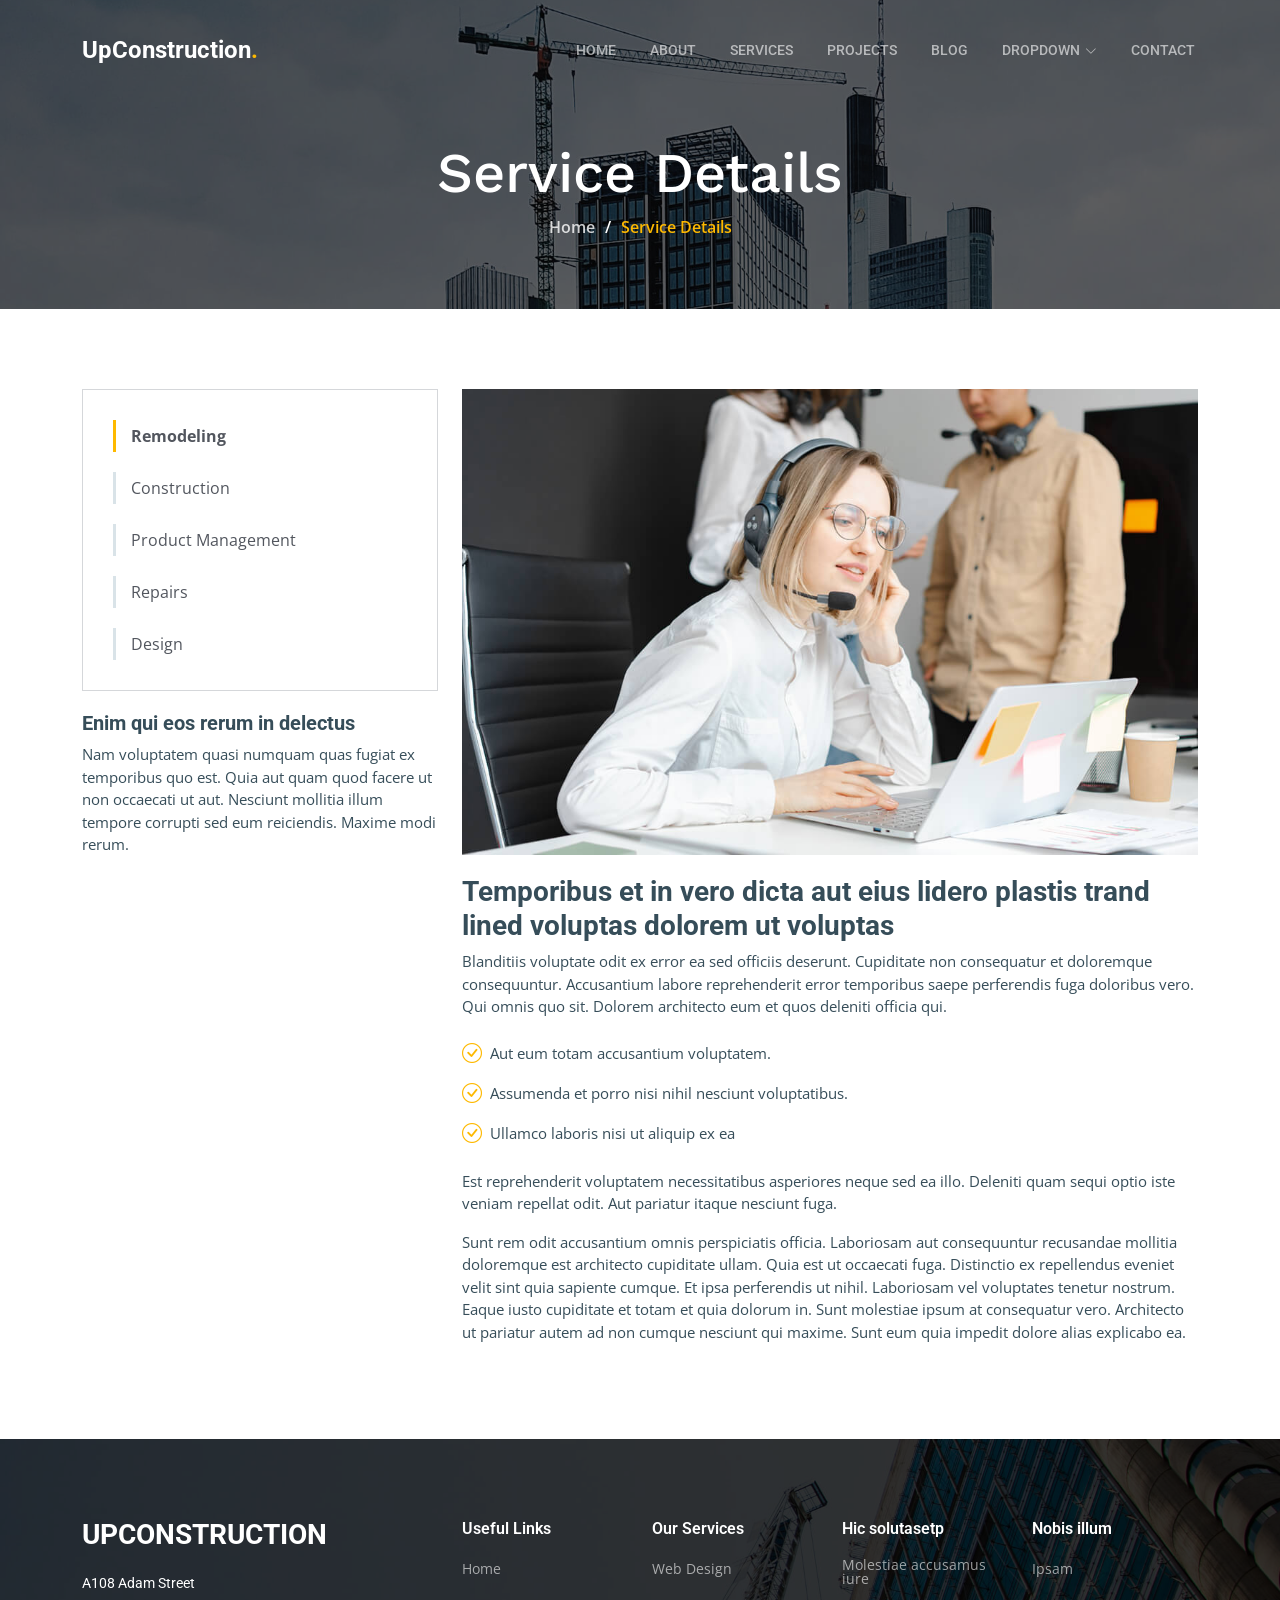
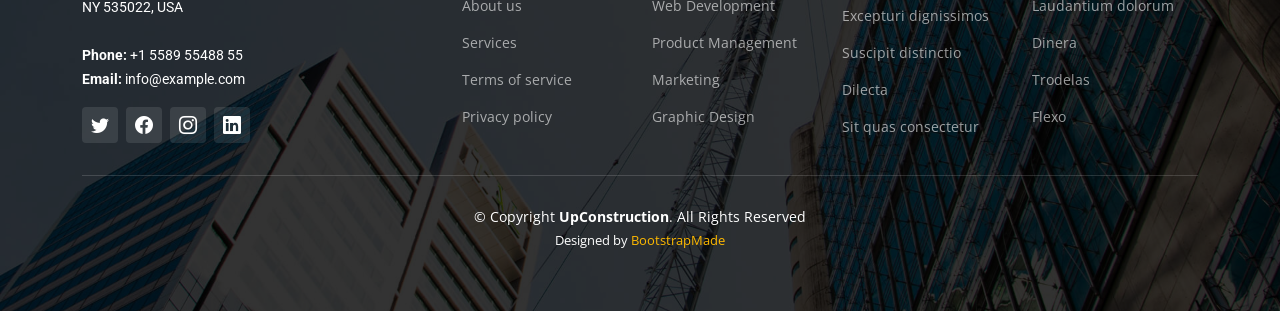
<file: service-details.html>
<!DOCTYPE html>
<html lang="en">

<head>
  <meta charset="utf-8">
  <meta content="width=device-width, initial-scale=1.0" name="viewport">

  <title>UpConstruction Bootstrap Template - Service Details</title>
  <meta content="" name="description">
  <meta content="" name="keywords">

  <!-- Favicons -->
  <link href="assets/img/favicon.png" rel="icon">
  <link href="assets/img/apple-touch-icon.png" rel="apple-touch-icon">

  <!-- Google Fonts -->
  <link rel="preconnect" href="https://fonts.googleapis.com">
  <link rel="preconnect" href="https://fonts.gstatic.com" crossorigin>
  <link href="https://fonts.googleapis.com/css2?family=Open+Sans:ital,wght@0,300;0,400;0,500;0,600;0,700;1,300;1,400;1,600;1,700&family=Roboto:ital,wght@0,300;0,400;0,500;0,600;0,700;1,300;1,400;1,500;1,600;1,700&family=Work+Sans:ital,wght@0,300;0,400;0,500;0,600;0,700;1,300;1,400;1,500;1,600;1,700&display=swap" rel="stylesheet">

  <!-- Vendor CSS Files -->
  <link href="assets/vendor/bootstrap/css/bootstrap.min.css" rel="stylesheet">
  <link href="assets/vendor/bootstrap-icons/bootstrap-icons.css" rel="stylesheet">
  <link href="assets/vendor/fontawesome-free/css/all.min.css" rel="stylesheet">
  <link href="assets/vendor/aos/aos.css" rel="stylesheet">
  <link href="assets/vendor/glightbox/css/glightbox.min.css" rel="stylesheet">
  <link href="assets/vendor/swiper/swiper-bundle.min.css" rel="stylesheet">

  <!-- Template Main CSS File -->
  <link href="assets/css/main.css" rel="stylesheet">

  <!-- =======================================================
  * Template Name: UpConstruction
  * Updated: Jan 09 2024 with Bootstrap v5.3.2
  * Template URL: https://bootstrapmade.com/upconstruction-bootstrap-construction-website-template/
  * Author: BootstrapMade.com
  * License: https://bootstrapmade.com/license/
  ======================================================== -->
</head>

<body>

  <!-- ======= Header ======= -->
  <header id="header" class="header d-flex align-items-center">
    <div class="container-fluid container-xl d-flex align-items-center justify-content-between">

      <a href="index.html" class="logo d-flex align-items-center">
        <!-- Uncomment the line below if you also wish to use an image logo -->
        <!-- <img src="assets/img/logo.png" alt=""> -->
        <h1>UpConstruction<span>.</span></h1>
      </a>

      <i class="mobile-nav-toggle mobile-nav-show bi bi-list"></i>
      <i class="mobile-nav-toggle mobile-nav-hide d-none bi bi-x"></i>
      <nav id="navbar" class="navbar">
        <ul>
          <li><a href="index.html">Home</a></li>
          <li><a href="about.html">About</a></li>
          <li><a href="services.html">Services</a></li>
          <li><a href="projects.html">Projects</a></li>
          <li><a href="blog.html">Blog</a></li>
          <li class="dropdown"><a href="#"><span>Dropdown</span> <i class="bi bi-chevron-down dropdown-indicator"></i></a>
            <ul>
              <li><a href="#">Dropdown 1</a></li>
              <li class="dropdown"><a href="#"><span>Deep Dropdown</span> <i class="bi bi-chevron-down dropdown-indicator"></i></a>
                <ul>
                  <li><a href="#">Deep Dropdown 1</a></li>
                  <li><a href="#">Deep Dropdown 2</a></li>
                  <li><a href="#">Deep Dropdown 3</a></li>
                  <li><a href="#">Deep Dropdown 4</a></li>
                  <li><a href="#">Deep Dropdown 5</a></li>
                </ul>
              </li>
              <li><a href="#">Dropdown 2</a></li>
              <li><a href="#">Dropdown 3</a></li>
              <li><a href="#">Dropdown 4</a></li>
            </ul>
          </li>
          <li><a href="contact.html">Contact</a></li>
        </ul>
      </nav><!-- .navbar -->

    </div>
  </header><!-- End Header -->

  <main id="main">

    <!-- ======= Breadcrumbs ======= -->
    <div class="breadcrumbs d-flex align-items-center" style="background-image: url('assets/img/breadcrumbs-bg.jpg');">
      <div class="container position-relative d-flex flex-column align-items-center" data-aos="fade">

        <h2>Service Details</h2>
        <ol>
          <li><a href="index.html">Home</a></li>
          <li>Service Details</li>
        </ol>

      </div>
    </div><!-- End Breadcrumbs -->

    <!-- ======= Service Details Section ======= -->
    <section id="service-details" class="service-details">
      <div class="container" data-aos="fade-up" data-aos-delay="100">

        <div class="row gy-4">

          <div class="col-lg-4">
            <div class="services-list">
              <a href="#" class="active">Remodeling</a>
              <a href="#">Construction</a>
              <a href="#">Product Management</a>
              <a href="#">Repairs</a>
              <a href="#">Design</a>
            </div>

            <h4>Enim qui eos rerum in delectus</h4>
            <p>Nam voluptatem quasi numquam quas fugiat ex temporibus quo est. Quia aut quam quod facere ut non occaecati ut aut. Nesciunt mollitia illum tempore corrupti sed eum reiciendis. Maxime modi rerum.</p>
          </div>

          <div class="col-lg-8">
            <img src="assets/img/services.jpg" alt="" class="img-fluid services-img">
            <h3>Temporibus et in vero dicta aut eius lidero plastis trand lined voluptas dolorem ut voluptas</h3>
            <p>
              Blanditiis voluptate odit ex error ea sed officiis deserunt. Cupiditate non consequatur et doloremque consequuntur. Accusantium labore reprehenderit error temporibus saepe perferendis fuga doloribus vero. Qui omnis quo sit. Dolorem architecto eum et quos deleniti officia qui.
            </p>
            <ul>
              <li><i class="bi bi-check-circle"></i> <span>Aut eum totam accusantium voluptatem.</span></li>
              <li><i class="bi bi-check-circle"></i> <span>Assumenda et porro nisi nihil nesciunt voluptatibus.</span></li>
              <li><i class="bi bi-check-circle"></i> <span>Ullamco laboris nisi ut aliquip ex ea</span></li>
            </ul>
            <p>
              Est reprehenderit voluptatem necessitatibus asperiores neque sed ea illo. Deleniti quam sequi optio iste veniam repellat odit. Aut pariatur itaque nesciunt fuga.
            </p>
            <p>
              Sunt rem odit accusantium omnis perspiciatis officia. Laboriosam aut consequuntur recusandae mollitia doloremque est architecto cupiditate ullam. Quia est ut occaecati fuga. Distinctio ex repellendus eveniet velit sint quia sapiente cumque. Et ipsa perferendis ut nihil. Laboriosam vel voluptates tenetur nostrum. Eaque iusto cupiditate et totam et quia dolorum in. Sunt molestiae ipsum at consequatur vero. Architecto ut pariatur autem ad non cumque nesciunt qui maxime. Sunt eum quia impedit dolore alias explicabo ea.
            </p>
          </div>

        </div>

      </div>
    </section><!-- End Service Details Section -->

  </main><!-- End #main -->

  <!-- ======= Footer ======= -->
  <footer id="footer" class="footer">

    <div class="footer-content position-relative">
      <div class="container">
        <div class="row">

          <div class="col-lg-4 col-md-6">
            <div class="footer-info">
              <h3>UpConstruction</h3>
              <p>
                A108 Adam Street <br>
                NY 535022, USA<br><br>
                <strong>Phone:</strong> +1 5589 55488 55<br>
                <strong>Email:</strong> info@example.com<br>
              </p>
              <div class="social-links d-flex mt-3">
                <a href="#" class="d-flex align-items-center justify-content-center"><i class="bi bi-twitter"></i></a>
                <a href="#" class="d-flex align-items-center justify-content-center"><i class="bi bi-facebook"></i></a>
                <a href="#" class="d-flex align-items-center justify-content-center"><i class="bi bi-instagram"></i></a>
                <a href="#" class="d-flex align-items-center justify-content-center"><i class="bi bi-linkedin"></i></a>
              </div>
            </div>
          </div><!-- End footer info column-->

          <div class="col-lg-2 col-md-3 footer-links">
            <h4>Useful Links</h4>
            <ul>
              <li><a href="#">Home</a></li>
              <li><a href="#">About us</a></li>
              <li><a href="#">Services</a></li>
              <li><a href="#">Terms of service</a></li>
              <li><a href="#">Privacy policy</a></li>
            </ul>
          </div><!-- End footer links column-->

          <div class="col-lg-2 col-md-3 footer-links">
            <h4>Our Services</h4>
            <ul>
              <li><a href="#">Web Design</a></li>
              <li><a href="#">Web Development</a></li>
              <li><a href="#">Product Management</a></li>
              <li><a href="#">Marketing</a></li>
              <li><a href="#">Graphic Design</a></li>
            </ul>
          </div><!-- End footer links column-->

          <div class="col-lg-2 col-md-3 footer-links">
            <h4>Hic solutasetp</h4>
            <ul>
              <li><a href="#">Molestiae accusamus iure</a></li>
              <li><a href="#">Excepturi dignissimos</a></li>
              <li><a href="#">Suscipit distinctio</a></li>
              <li><a href="#">Dilecta</a></li>
              <li><a href="#">Sit quas consectetur</a></li>
            </ul>
          </div><!-- End footer links column-->

          <div class="col-lg-2 col-md-3 footer-links">
            <h4>Nobis illum</h4>
            <ul>
              <li><a href="#">Ipsam</a></li>
              <li><a href="#">Laudantium dolorum</a></li>
              <li><a href="#">Dinera</a></li>
              <li><a href="#">Trodelas</a></li>
              <li><a href="#">Flexo</a></li>
            </ul>
          </div><!-- End footer links column-->

        </div>
      </div>
    </div>

    <div class="footer-legal text-center position-relative">
      <div class="container">
        <div class="copyright">
          &copy; Copyright <strong><span>UpConstruction</span></strong>. All Rights Reserved
        </div>
        <div class="credits">
          <!-- All the links in the footer should remain intact. -->
          <!-- You can delete the links only if you purchased the pro version. -->
          <!-- Licensing information: https://bootstrapmade.com/license/ -->
          <!-- Purchase the pro version with working PHP/AJAX contact form: https://bootstrapmade.com/upconstruction-bootstrap-construction-website-template/ -->
          Designed by <a href="https://bootstrapmade.com/">BootstrapMade</a>
        </div>
      </div>
    </div>

  </footer>
  <!-- End Footer -->

  <a href="#" class="scroll-top d-flex align-items-center justify-content-center"><i class="bi bi-arrow-up-short"></i></a>

  <div id="preloader"></div>

  <!-- Vendor JS Files -->
  <script src="assets/vendor/bootstrap/js/bootstrap.bundle.min.js"></script>
  <script src="assets/vendor/aos/aos.js"></script>
  <script src="assets/vendor/glightbox/js/glightbox.min.js"></script>
  <script src="assets/vendor/isotope-layout/isotope.pkgd.min.js"></script>
  <script src="assets/vendor/swiper/swiper-bundle.min.js"></script>
  <script src="assets/vendor/purecounter/purecounter_vanilla.js"></script>
  <script src="assets/vendor/php-email-form/validate.js"></script>

  <!-- Template Main JS File -->
  <script src="assets/js/main.js"></script>

</body>

</html>
</file>
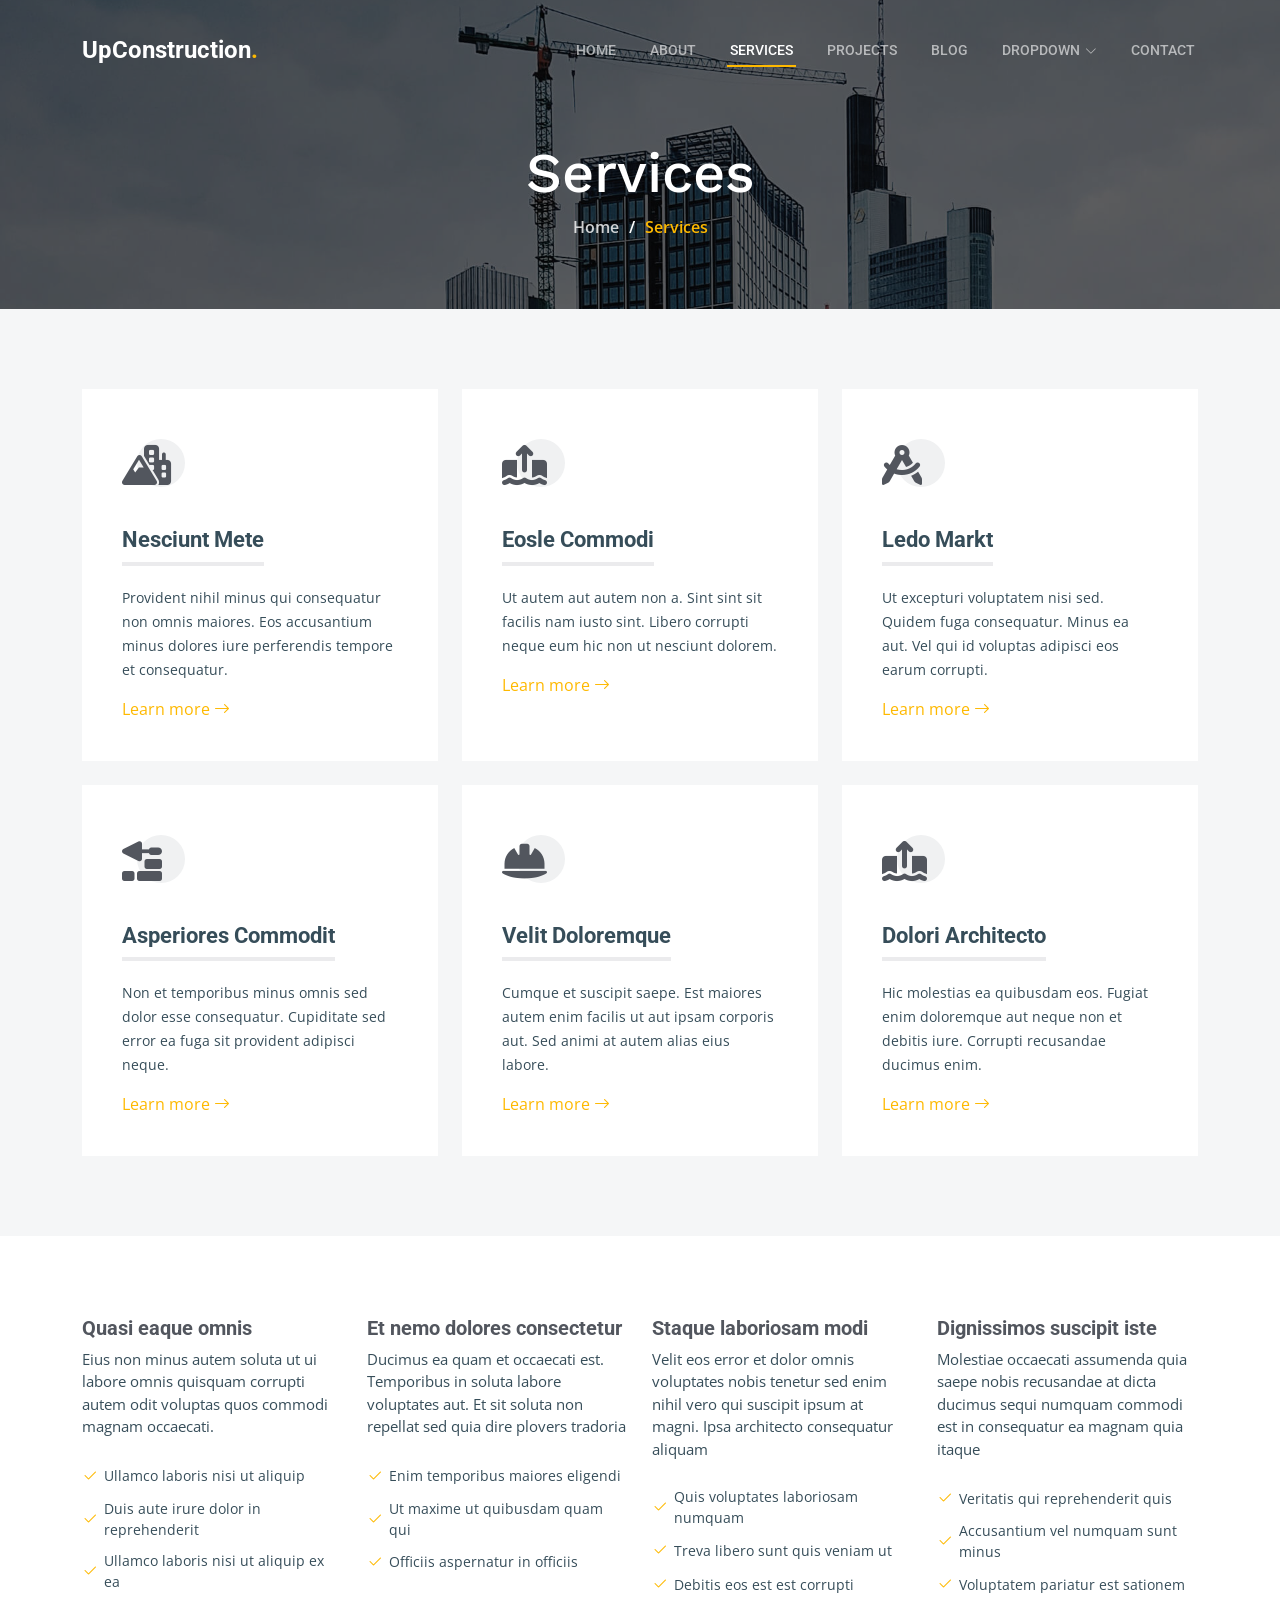
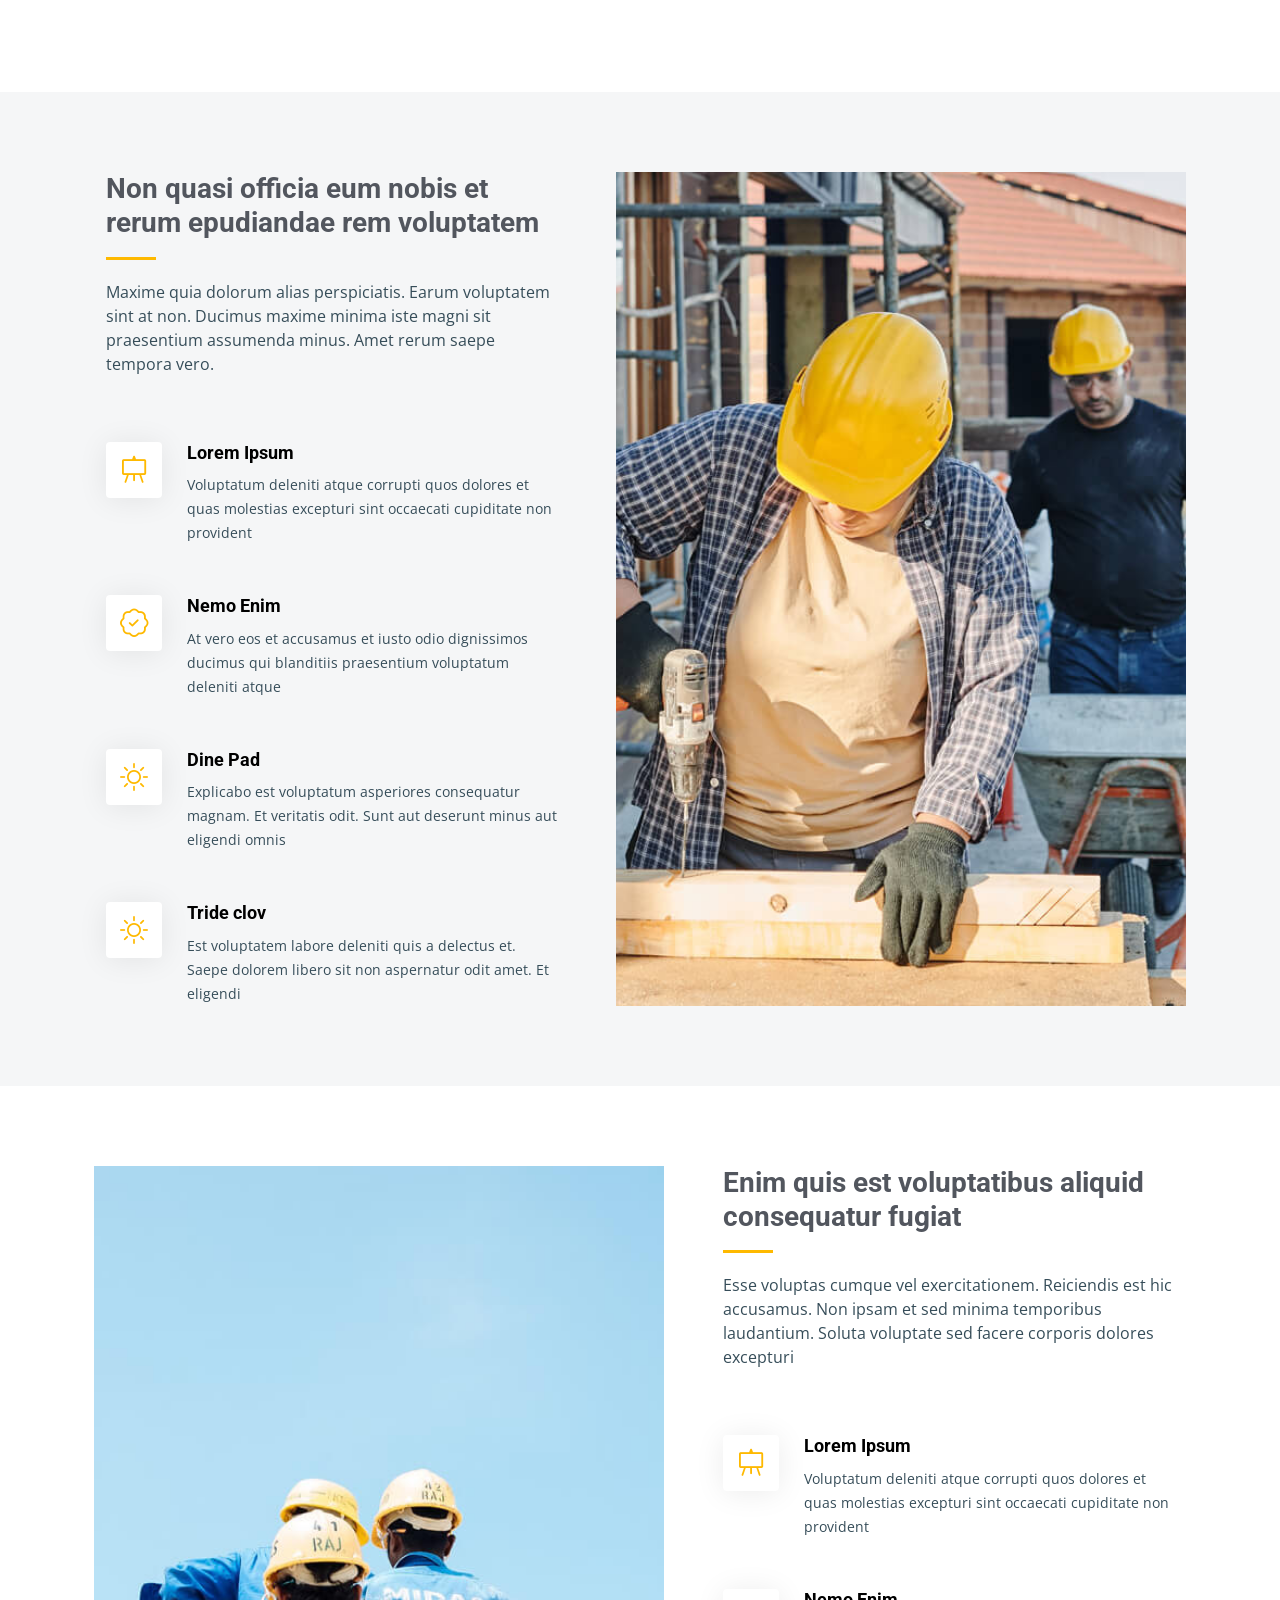
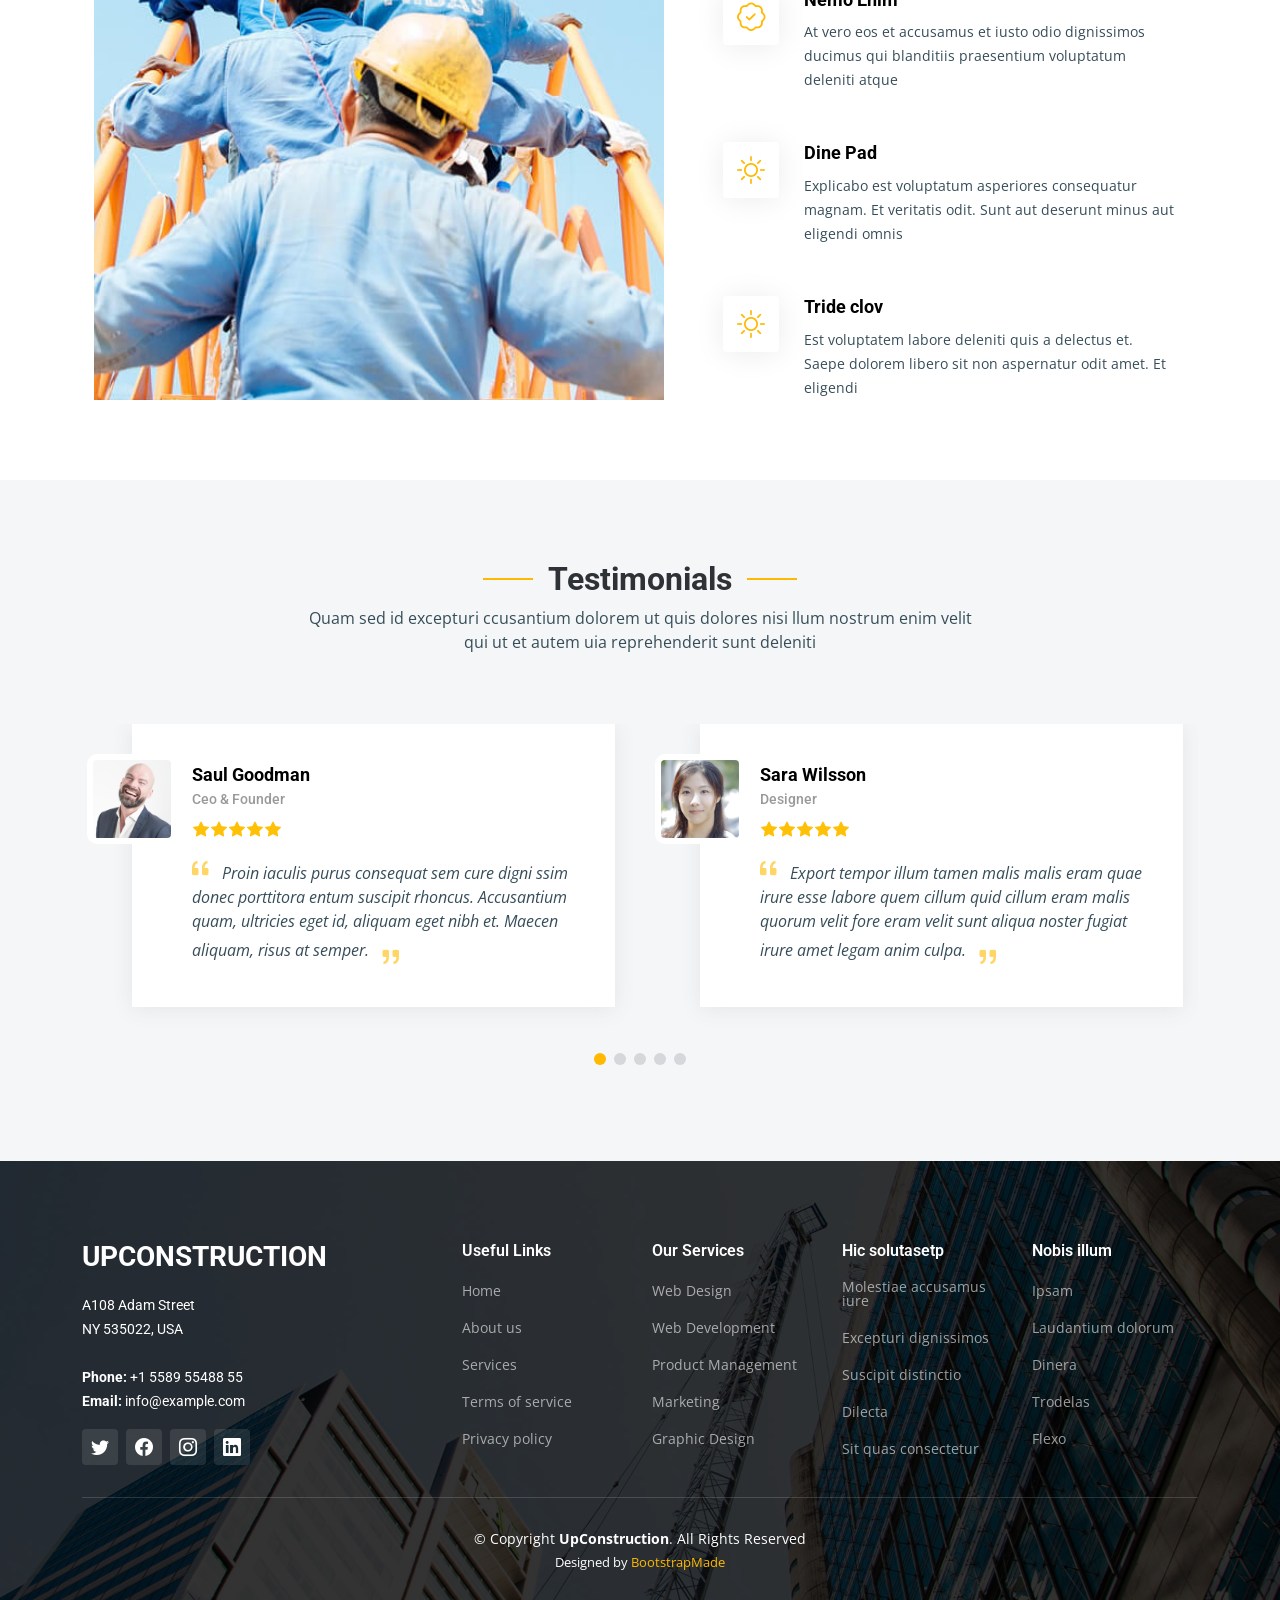
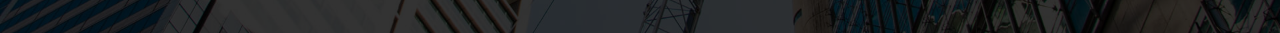
<file: services.html>
<!DOCTYPE html>
<html lang="en">

<head>
  <meta charset="utf-8">
  <meta content="width=device-width, initial-scale=1.0" name="viewport">

  <title>UpConstruction Bootstrap Template - Services</title>
  <meta content="" name="description">
  <meta content="" name="keywords">

  <!-- Favicons -->
  <link href="assets/img/favicon.png" rel="icon">
  <link href="assets/img/apple-touch-icon.png" rel="apple-touch-icon">

  <!-- Google Fonts -->
  <link rel="preconnect" href="https://fonts.googleapis.com">
  <link rel="preconnect" href="https://fonts.gstatic.com" crossorigin>
  <link href="https://fonts.googleapis.com/css2?family=Open+Sans:ital,wght@0,300;0,400;0,500;0,600;0,700;1,300;1,400;1,600;1,700&family=Roboto:ital,wght@0,300;0,400;0,500;0,600;0,700;1,300;1,400;1,500;1,600;1,700&family=Work+Sans:ital,wght@0,300;0,400;0,500;0,600;0,700;1,300;1,400;1,500;1,600;1,700&display=swap" rel="stylesheet">

  <!-- Vendor CSS Files -->
  <link href="assets/vendor/bootstrap/css/bootstrap.min.css" rel="stylesheet">
  <link href="assets/vendor/bootstrap-icons/bootstrap-icons.css" rel="stylesheet">
  <link href="assets/vendor/fontawesome-free/css/all.min.css" rel="stylesheet">
  <link href="assets/vendor/aos/aos.css" rel="stylesheet">
  <link href="assets/vendor/glightbox/css/glightbox.min.css" rel="stylesheet">
  <link href="assets/vendor/swiper/swiper-bundle.min.css" rel="stylesheet">

  <!-- Template Main CSS File -->
  <link href="assets/css/main.css" rel="stylesheet">

  <!-- =======================================================
  * Template Name: UpConstruction
  * Updated: Jan 09 2024 with Bootstrap v5.3.2
  * Template URL: https://bootstrapmade.com/upconstruction-bootstrap-construction-website-template/
  * Author: BootstrapMade.com
  * License: https://bootstrapmade.com/license/
  ======================================================== -->
</head>

<body>

  <!-- ======= Header ======= -->
  <header id="header" class="header d-flex align-items-center">
    <div class="container-fluid container-xl d-flex align-items-center justify-content-between">

      <a href="index.html" class="logo d-flex align-items-center">
        <!-- Uncomment the line below if you also wish to use an image logo -->
        <!-- <img src="assets/img/logo.png" alt=""> -->
        <h1>UpConstruction<span>.</span></h1>
      </a>

      <i class="mobile-nav-toggle mobile-nav-show bi bi-list"></i>
      <i class="mobile-nav-toggle mobile-nav-hide d-none bi bi-x"></i>
      <nav id="navbar" class="navbar">
        <ul>
          <li><a href="index.html">Home</a></li>
          <li><a href="about.html">About</a></li>
          <li><a href="services.html" class="active">Services</a></li>
          <li><a href="projects.html">Projects</a></li>
          <li><a href="blog.html">Blog</a></li>
          <li class="dropdown"><a href="#"><span>Dropdown</span> <i class="bi bi-chevron-down dropdown-indicator"></i></a>
            <ul>
              <li><a href="#">Dropdown 1</a></li>
              <li class="dropdown"><a href="#"><span>Deep Dropdown</span> <i class="bi bi-chevron-down dropdown-indicator"></i></a>
                <ul>
                  <li><a href="#">Deep Dropdown 1</a></li>
                  <li><a href="#">Deep Dropdown 2</a></li>
                  <li><a href="#">Deep Dropdown 3</a></li>
                  <li><a href="#">Deep Dropdown 4</a></li>
                  <li><a href="#">Deep Dropdown 5</a></li>
                </ul>
              </li>
              <li><a href="#">Dropdown 2</a></li>
              <li><a href="#">Dropdown 3</a></li>
              <li><a href="#">Dropdown 4</a></li>
            </ul>
          </li>
          <li><a href="contact.html">Contact</a></li>
        </ul>
      </nav><!-- .navbar -->

    </div>
  </header><!-- End Header -->

  <main id="main">

    <!-- ======= Breadcrumbs ======= -->
    <div class="breadcrumbs d-flex align-items-center" style="background-image: url('assets/img/breadcrumbs-bg.jpg');">
      <div class="container position-relative d-flex flex-column align-items-center" data-aos="fade">

        <h2>Services</h2>
        <ol>
          <li><a href="index.html">Home</a></li>
          <li>Services</li>
        </ol>

      </div>
    </div><!-- End Breadcrumbs -->

    <!-- ======= Services Section ======= -->
    <section id="services" class="services section-bg">
      <div class="container" data-aos="fade-up">

        <div class="row gy-4">

          <div class="col-lg-4 col-md-6" data-aos="fade-up" data-aos-delay="100">
            <div class="service-item  position-relative">
              <div class="icon">
                <i class="fa-solid fa-mountain-city"></i>
              </div>
              <h3>Nesciunt Mete</h3>
              <p>Provident nihil minus qui consequatur non omnis maiores. Eos accusantium minus dolores iure perferendis tempore et consequatur.</p>
              <a href="service-details.html" class="readmore stretched-link">Learn more <i class="bi bi-arrow-right"></i></a>
            </div>
          </div><!-- End Service Item -->

          <div class="col-lg-4 col-md-6" data-aos="fade-up" data-aos-delay="200">
            <div class="service-item position-relative">
              <div class="icon">
                <i class="fa-solid fa-arrow-up-from-ground-water"></i>
              </div>
              <h3>Eosle Commodi</h3>
              <p>Ut autem aut autem non a. Sint sint sit facilis nam iusto sint. Libero corrupti neque eum hic non ut nesciunt dolorem.</p>
              <a href="service-details.html" class="readmore stretched-link">Learn more <i class="bi bi-arrow-right"></i></a>
            </div>
          </div><!-- End Service Item -->

          <div class="col-lg-4 col-md-6" data-aos="fade-up" data-aos-delay="300">
            <div class="service-item position-relative">
              <div class="icon">
                <i class="fa-solid fa-compass-drafting"></i>
              </div>
              <h3>Ledo Markt</h3>
              <p>Ut excepturi voluptatem nisi sed. Quidem fuga consequatur. Minus ea aut. Vel qui id voluptas adipisci eos earum corrupti.</p>
              <a href="service-details.html" class="readmore stretched-link">Learn more <i class="bi bi-arrow-right"></i></a>
            </div>
          </div><!-- End Service Item -->

          <div class="col-lg-4 col-md-6" data-aos="fade-up" data-aos-delay="400">
            <div class="service-item position-relative">
              <div class="icon">
                <i class="fa-solid fa-trowel-bricks"></i>
              </div>
              <h3>Asperiores Commodit</h3>
              <p>Non et temporibus minus omnis sed dolor esse consequatur. Cupiditate sed error ea fuga sit provident adipisci neque.</p>
              <a href="service-details.html" class="readmore stretched-link">Learn more <i class="bi bi-arrow-right"></i></a>
            </div>
          </div><!-- End Service Item -->

          <div class="col-lg-4 col-md-6" data-aos="fade-up" data-aos-delay="500">
            <div class="service-item position-relative">
              <div class="icon">
                <i class="fa-solid fa-helmet-safety"></i>
              </div>
              <h3>Velit Doloremque</h3>
              <p>Cumque et suscipit saepe. Est maiores autem enim facilis ut aut ipsam corporis aut. Sed animi at autem alias eius labore.</p>
              <a href="service-details.html" class="readmore stretched-link">Learn more <i class="bi bi-arrow-right"></i></a>
            </div>
          </div><!-- End Service Item -->

          <div class="col-lg-4 col-md-6" data-aos="fade-up" data-aos-delay="600">
            <div class="service-item position-relative">
              <div class="icon">
                <i class="fa-solid fa-arrow-up-from-ground-water"></i>
              </div>
              <h3>Dolori Architecto</h3>
              <p>Hic molestias ea quibusdam eos. Fugiat enim doloremque aut neque non et debitis iure. Corrupti recusandae ducimus enim.</p>
              <a href="service-details.html" class="readmore stretched-link">Learn more <i class="bi bi-arrow-right"></i></a>
            </div>
          </div><!-- End Service Item -->

        </div>

      </div>
    </section><!-- End Services Section -->

    <!-- ======= Servie Cards Section ======= -->
    <section id="services-cards" class="services-cards">
      <div class="container" data-aos="fade-up">

        <div class="row gy-4">

          <div class="col-lg-3 col-md-6" data-aos="zoom-in" data-aos-delay="100">
            <h3>Quasi eaque omnis</h3>
            <p>Eius non minus autem soluta ut ui labore omnis quisquam corrupti autem odit voluptas quos commodi magnam occaecati.</p>
            <ul class="list-unstyled">
              <li><i class="bi bi-check2"></i> <span>Ullamco laboris nisi ut aliquip</span></li>
              <li><i class="bi bi-check2"></i> <span>Duis aute irure dolor in reprehenderit</span></li>
              <li><i class="bi bi-check2"></i> <span>Ullamco laboris nisi ut aliquip ex ea</span></li>
            </ul>
          </div><!-- End feature item-->

          <div class="col-lg-3 col-md-6" data-aos="zoom-in" data-aos-delay="200">
            <h3>Et nemo dolores consectetur</h3>
            <p>Ducimus ea quam et occaecati est. Temporibus in soluta labore voluptates aut. Et sit soluta non repellat sed quia dire plovers tradoria</p>

            <ul class="list-unstyled">
              <li><i class="bi bi-check2"></i> <span>Enim temporibus maiores eligendi</span></li>
              <li><i class="bi bi-check2"></i> <span>Ut maxime ut quibusdam quam qui</span></li>
              <li><i class="bi bi-check2"></i> <span>Officiis aspernatur in officiis</span></li>
            </ul>
          </div><!-- End feature item-->

          <div class="col-lg-3 col-md-6" data-aos="zoom-in" data-aos-delay="300">
            <h3>Staque laboriosam modi</h3>
            <p>Velit eos error et dolor omnis voluptates nobis tenetur sed enim nihil vero qui suscipit ipsum at magni. Ipsa architecto consequatur aliquam</p>
            <ul class="list-unstyled">
              <li><i class="bi bi-check2"></i> <span>Quis voluptates laboriosam numquam</span></li>
              <li><i class="bi bi-check2"></i> <span>Treva libero sunt quis veniam ut</span></li>
              <li><i class="bi bi-check2"></i> <span>Debitis eos est est corrupti</span></li>
            </ul>
          </div><!-- End feature item-->

          <div class="col-lg-3 col-md-6" data-aos="zoom-in" data-aos-delay="400">
            <h3>Dignissimos suscipit iste</h3>
            <p>Molestiae occaecati assumenda quia saepe nobis recusandae at dicta ducimus sequi numquam commodi est in consequatur ea magnam quia itaque</p>
            <ul class="list-unstyled">
              <li><i class="bi bi-check2"></i> <span>Veritatis qui reprehenderit quis</span></li>
              <li><i class="bi bi-check2"></i> <span>Accusantium vel numquam sunt minus</span></li>
              <li><i class="bi bi-check2"></i> <span>Voluptatem pariatur est sationem</span></li>
            </ul>
          </div><!-- End feature item-->

        </div>

      </div>
    </section><!-- End Servie Cards Section -->

    <!-- ======= Alt Services Section 2 ======= -->
    <section id="alt-services-2" class="alt-services section-bg">
      <div class="container" data-aos="fade-up">

        <div class="row justify-content-around gy-4">
          <div class="col-lg-5 d-flex flex-column justify-content-center">
            <h3>Non quasi officia eum nobis et rerum epudiandae rem voluptatem</h3>
            <p>Maxime quia dolorum alias perspiciatis. Earum voluptatem sint at non. Ducimus maxime minima iste magni sit praesentium assumenda minus. Amet rerum saepe tempora vero.</p>

            <div class="icon-box d-flex position-relative" data-aos="fade-up" data-aos-delay="100">
              <i class="bi bi-easel flex-shrink-0"></i>
              <div>
                <h4><a href="" class="stretched-link">Lorem Ipsum</a></h4>
                <p>Voluptatum deleniti atque corrupti quos dolores et quas molestias excepturi sint occaecati cupiditate non provident</p>
              </div>
            </div><!-- End Icon Box -->

            <div class="icon-box d-flex position-relative" data-aos="fade-up" data-aos-delay="200">
              <i class="bi bi-patch-check flex-shrink-0"></i>
              <div>
                <h4><a href="" class="stretched-link">Nemo Enim</a></h4>
                <p>At vero eos et accusamus et iusto odio dignissimos ducimus qui blanditiis praesentium voluptatum deleniti atque</p>
              </div>
            </div><!-- End Icon Box -->

            <div class="icon-box d-flex position-relative" data-aos="fade-up" data-aos-delay="300">
              <i class="bi bi-brightness-high flex-shrink-0"></i>
              <div>
                <h4><a href="" class="stretched-link">Dine Pad</a></h4>
                <p>Explicabo est voluptatum asperiores consequatur magnam. Et veritatis odit. Sunt aut deserunt minus aut eligendi omnis</p>
              </div>
            </div><!-- End Icon Box -->

            <div class="icon-box d-flex position-relative" data-aos="fade-up" data-aos-delay="400">
              <i class="bi bi-brightness-high flex-shrink-0"></i>
              <div>
                <h4><a href="" class="stretched-link">Tride clov</a></h4>
                <p>Est voluptatem labore deleniti quis a delectus et. Saepe dolorem libero sit non aspernatur odit amet. Et eligendi</p>
              </div>
            </div><!-- End Icon Box -->
          </div>

          <div class="col-lg-6 img-bg" style="background-image: url(assets/img/alt-services-2.jpg);" data-aos="zoom-in" data-aos-delay="100"></div>
        </div>

      </div>
    </section><!-- End Alt Services Section 2 -->

    <!-- ======= Alt Services Section ======= -->
    <section id="alt-services" class="alt-services">
      <div class="container" data-aos="fade-up">

        <div class="row justify-content-around gy-4">
          <div class="col-lg-6 img-bg" style="background-image: url(assets/img/alt-services.jpg);" data-aos="zoom-in" data-aos-delay="100"></div>

          <div class="col-lg-5 d-flex flex-column justify-content-center">
            <h3>Enim quis est voluptatibus aliquid consequatur fugiat</h3>
            <p>Esse voluptas cumque vel exercitationem. Reiciendis est hic accusamus. Non ipsam et sed minima temporibus laudantium. Soluta voluptate sed facere corporis dolores excepturi</p>

            <div class="icon-box d-flex position-relative" data-aos="fade-up" data-aos-delay="100">
              <i class="bi bi-easel flex-shrink-0"></i>
              <div>
                <h4><a href="" class="stretched-link">Lorem Ipsum</a></h4>
                <p>Voluptatum deleniti atque corrupti quos dolores et quas molestias excepturi sint occaecati cupiditate non provident</p>
              </div>
            </div><!-- End Icon Box -->

            <div class="icon-box d-flex position-relative" data-aos="fade-up" data-aos-delay="200">
              <i class="bi bi-patch-check flex-shrink-0"></i>
              <div>
                <h4><a href="" class="stretched-link">Nemo Enim</a></h4>
                <p>At vero eos et accusamus et iusto odio dignissimos ducimus qui blanditiis praesentium voluptatum deleniti atque</p>
              </div>
            </div><!-- End Icon Box -->

            <div class="icon-box d-flex position-relative" data-aos="fade-up" data-aos-delay="300">
              <i class="bi bi-brightness-high flex-shrink-0"></i>
              <div>
                <h4><a href="" class="stretched-link">Dine Pad</a></h4>
                <p>Explicabo est voluptatum asperiores consequatur magnam. Et veritatis odit. Sunt aut deserunt minus aut eligendi omnis</p>
              </div>
            </div><!-- End Icon Box -->

            <div class="icon-box d-flex position-relative" data-aos="fade-up" data-aos-delay="400">
              <i class="bi bi-brightness-high flex-shrink-0"></i>
              <div>
                <h4><a href="" class="stretched-link">Tride clov</a></h4>
                <p>Est voluptatem labore deleniti quis a delectus et. Saepe dolorem libero sit non aspernatur odit amet. Et eligendi</p>
              </div>
            </div><!-- End Icon Box -->

          </div>
        </div>

      </div>
    </section><!-- End Alt Services Section -->

    <!-- ======= Testimonials Section ======= -->
    <section id="testimonials" class="testimonials section-bg">
      <div class="container" data-aos="fade-up">

        <div class="section-header">
          <h2>Testimonials</h2>
          <p>Quam sed id excepturi ccusantium dolorem ut quis dolores nisi llum nostrum enim velit qui ut et autem uia reprehenderit sunt deleniti</p>
        </div>

        <div class="slides-2 swiper">
          <div class="swiper-wrapper">

            <div class="swiper-slide">
              <div class="testimonial-wrap">
                <div class="testimonial-item">
                  <img src="assets/img/testimonials/testimonials-1.jpg" class="testimonial-img" alt="">
                  <h3>Saul Goodman</h3>
                  <h4>Ceo &amp; Founder</h4>
                  <div class="stars">
                    <i class="bi bi-star-fill"></i><i class="bi bi-star-fill"></i><i class="bi bi-star-fill"></i><i class="bi bi-star-fill"></i><i class="bi bi-star-fill"></i>
                  </div>
                  <p>
                    <i class="bi bi-quote quote-icon-left"></i>
                    Proin iaculis purus consequat sem cure digni ssim donec porttitora entum suscipit rhoncus. Accusantium quam, ultricies eget id, aliquam eget nibh et. Maecen aliquam, risus at semper.
                    <i class="bi bi-quote quote-icon-right"></i>
                  </p>
                </div>
              </div>
            </div><!-- End testimonial item -->

            <div class="swiper-slide">
              <div class="testimonial-wrap">
                <div class="testimonial-item">
                  <img src="assets/img/testimonials/testimonials-2.jpg" class="testimonial-img" alt="">
                  <h3>Sara Wilsson</h3>
                  <h4>Designer</h4>
                  <div class="stars">
                    <i class="bi bi-star-fill"></i><i class="bi bi-star-fill"></i><i class="bi bi-star-fill"></i><i class="bi bi-star-fill"></i><i class="bi bi-star-fill"></i>
                  </div>
                  <p>
                    <i class="bi bi-quote quote-icon-left"></i>
                    Export tempor illum tamen malis malis eram quae irure esse labore quem cillum quid cillum eram malis quorum velit fore eram velit sunt aliqua noster fugiat irure amet legam anim culpa.
                    <i class="bi bi-quote quote-icon-right"></i>
                  </p>
                </div>
              </div>
            </div><!-- End testimonial item -->

            <div class="swiper-slide">
              <div class="testimonial-wrap">
                <div class="testimonial-item">
                  <img src="assets/img/testimonials/testimonials-3.jpg" class="testimonial-img" alt="">
                  <h3>Jena Karlis</h3>
                  <h4>Store Owner</h4>
                  <div class="stars">
                    <i class="bi bi-star-fill"></i><i class="bi bi-star-fill"></i><i class="bi bi-star-fill"></i><i class="bi bi-star-fill"></i><i class="bi bi-star-fill"></i>
                  </div>
                  <p>
                    <i class="bi bi-quote quote-icon-left"></i>
                    Enim nisi quem export duis labore cillum quae magna enim sint quorum nulla quem veniam duis minim tempor labore quem eram duis noster aute amet eram fore quis sint minim.
                    <i class="bi bi-quote quote-icon-right"></i>
                  </p>
                </div>
              </div>
            </div><!-- End testimonial item -->

            <div class="swiper-slide">
              <div class="testimonial-wrap">
                <div class="testimonial-item">
                  <img src="assets/img/testimonials/testimonials-4.jpg" class="testimonial-img" alt="">
                  <h3>Matt Brandon</h3>
                  <h4>Freelancer</h4>
                  <div class="stars">
                    <i class="bi bi-star-fill"></i><i class="bi bi-star-fill"></i><i class="bi bi-star-fill"></i><i class="bi bi-star-fill"></i><i class="bi bi-star-fill"></i>
                  </div>
                  <p>
                    <i class="bi bi-quote quote-icon-left"></i>
                    Fugiat enim eram quae cillum dolore dolor amet nulla culpa multos export minim fugiat minim velit minim dolor enim duis veniam ipsum anim magna sunt elit fore quem dolore labore illum veniam.
                    <i class="bi bi-quote quote-icon-right"></i>
                  </p>
                </div>
              </div>
            </div><!-- End testimonial item -->

            <div class="swiper-slide">
              <div class="testimonial-wrap">
                <div class="testimonial-item">
                  <img src="assets/img/testimonials/testimonials-5.jpg" class="testimonial-img" alt="">
                  <h3>John Larson</h3>
                  <h4>Entrepreneur</h4>
                  <div class="stars">
                    <i class="bi bi-star-fill"></i><i class="bi bi-star-fill"></i><i class="bi bi-star-fill"></i><i class="bi bi-star-fill"></i><i class="bi bi-star-fill"></i>
                  </div>
                  <p>
                    <i class="bi bi-quote quote-icon-left"></i>
                    Quis quorum aliqua sint quem legam fore sunt eram irure aliqua veniam tempor noster veniam enim culpa labore duis sunt culpa nulla illum cillum fugiat legam esse veniam culpa fore nisi cillum quid.
                    <i class="bi bi-quote quote-icon-right"></i>
                  </p>
                </div>
              </div>
            </div><!-- End testimonial item -->

          </div>
          <div class="swiper-pagination"></div>
        </div>

      </div>
    </section><!-- End Testimonials Section -->

  </main><!-- End #main -->

  <!-- ======= Footer ======= -->
  <footer id="footer" class="footer">

    <div class="footer-content position-relative">
      <div class="container">
        <div class="row">

          <div class="col-lg-4 col-md-6">
            <div class="footer-info">
              <h3>UpConstruction</h3>
              <p>
                A108 Adam Street <br>
                NY 535022, USA<br><br>
                <strong>Phone:</strong> +1 5589 55488 55<br>
                <strong>Email:</strong> info@example.com<br>
              </p>
              <div class="social-links d-flex mt-3">
                <a href="#" class="d-flex align-items-center justify-content-center"><i class="bi bi-twitter"></i></a>
                <a href="#" class="d-flex align-items-center justify-content-center"><i class="bi bi-facebook"></i></a>
                <a href="#" class="d-flex align-items-center justify-content-center"><i class="bi bi-instagram"></i></a>
                <a href="#" class="d-flex align-items-center justify-content-center"><i class="bi bi-linkedin"></i></a>
              </div>
            </div>
          </div><!-- End footer info column-->

          <div class="col-lg-2 col-md-3 footer-links">
            <h4>Useful Links</h4>
            <ul>
              <li><a href="#">Home</a></li>
              <li><a href="#">About us</a></li>
              <li><a href="#">Services</a></li>
              <li><a href="#">Terms of service</a></li>
              <li><a href="#">Privacy policy</a></li>
            </ul>
          </div><!-- End footer links column-->

          <div class="col-lg-2 col-md-3 footer-links">
            <h4>Our Services</h4>
            <ul>
              <li><a href="#">Web Design</a></li>
              <li><a href="#">Web Development</a></li>
              <li><a href="#">Product Management</a></li>
              <li><a href="#">Marketing</a></li>
              <li><a href="#">Graphic Design</a></li>
            </ul>
          </div><!-- End footer links column-->

          <div class="col-lg-2 col-md-3 footer-links">
            <h4>Hic solutasetp</h4>
            <ul>
              <li><a href="#">Molestiae accusamus iure</a></li>
              <li><a href="#">Excepturi dignissimos</a></li>
              <li><a href="#">Suscipit distinctio</a></li>
              <li><a href="#">Dilecta</a></li>
              <li><a href="#">Sit quas consectetur</a></li>
            </ul>
          </div><!-- End footer links column-->

          <div class="col-lg-2 col-md-3 footer-links">
            <h4>Nobis illum</h4>
            <ul>
              <li><a href="#">Ipsam</a></li>
              <li><a href="#">Laudantium dolorum</a></li>
              <li><a href="#">Dinera</a></li>
              <li><a href="#">Trodelas</a></li>
              <li><a href="#">Flexo</a></li>
            </ul>
          </div><!-- End footer links column-->

        </div>
      </div>
    </div>

    <div class="footer-legal text-center position-relative">
      <div class="container">
        <div class="copyright">
          &copy; Copyright <strong><span>UpConstruction</span></strong>. All Rights Reserved
        </div>
        <div class="credits">
          <!-- All the links in the footer should remain intact. -->
          <!-- You can delete the links only if you purchased the pro version. -->
          <!-- Licensing information: https://bootstrapmade.com/license/ -->
          <!-- Purchase the pro version with working PHP/AJAX contact form: https://bootstrapmade.com/upconstruction-bootstrap-construction-website-template/ -->
          Designed by <a href="https://bootstrapmade.com/">BootstrapMade</a>
        </div>
      </div>
    </div>

  </footer>
  <!-- End Footer -->

  <a href="#" class="scroll-top d-flex align-items-center justify-content-center"><i class="bi bi-arrow-up-short"></i></a>

  <div id="preloader"></div>

  <!-- Vendor JS Files -->
  <script src="assets/vendor/bootstrap/js/bootstrap.bundle.min.js"></script>
  <script src="assets/vendor/aos/aos.js"></script>
  <script src="assets/vendor/glightbox/js/glightbox.min.js"></script>
  <script src="assets/vendor/isotope-layout/isotope.pkgd.min.js"></script>
  <script src="assets/vendor/swiper/swiper-bundle.min.js"></script>
  <script src="assets/vendor/purecounter/purecounter_vanilla.js"></script>
  <script src="assets/vendor/php-email-form/validate.js"></script>

  <!-- Template Main JS File -->
  <script src="assets/js/main.js"></script>

</body>

</html>
</file>
<file: assets/css/main.css>
/**
* Template Name: UpConstruction
* Updated: Jan 09 2024 with Bootstrap v5.3.2
* Template URL: https://bootstrapmade.com/upconstruction-bootstrap-construction-website-template/
* Author: BootstrapMade.com
* License: https://bootstrapmade.com/license/
*/

/*--------------------------------------------------------------
# Set main reusable colors and fonts using CSS variables
# Learn more about CSS variables at https://developer.mozilla.org/en-US/docs/Web/CSS/Using_CSS_custom_properties
--------------------------------------------------------------*/
/* Fonts */
:root {
  --font-default: 'Open Sans', system-ui, -apple-system, 'Segoe UI', Roboto, 'Helvetica Neue', Arial, 'Noto Sans', 'Liberation Sans', sans-serif, 'Apple Color Emoji', 'Segoe UI Emoji', 'Segoe UI Symbol', 'Noto Color Emoji';
  --font-primary: 'Roboto', sans-serif;
  --font-secondary: 'Work Sans', sans-serif;
}

/* Colors */
:root {
  --color-default: #364d59;
  --color-primary: #feb900;
  --color-secondary: #52565e;
}

/* Smooth scroll behavior */
:root {
  scroll-behavior: smooth;
}

/*--------------------------------------------------------------
# General
--------------------------------------------------------------*/
body {
  font-family: var(--font-default);
  color: var(--color-default);
  overflow-x: hidden;
}

a {
  color: var(--color-primary);
  text-decoration: none;
}

a:hover {
  color: #ffc732;
  text-decoration: none;
}

h1,
h2,
h3,
h4,
h5,
h6 {
  font-family: var(--font-primary);
}

/*--------------------------------------------------------------
# Sections & Section Header
--------------------------------------------------------------*/
section {
  padding: 80px 0;
  overflow: hidden;
}

.section-bg {
  background-color: #f5f6f7;
}

.section-header {
  text-align: center;
  padding-bottom: 70px;
}

.section-header h2 {
  font-size: 32px;
  font-weight: 700;
  position: relative;
  color: #2e3135;
}

.section-header h2:before,
.section-header h2:after {
  content: '';
  width: 50px;
  height: 2px;
  background: var(--color-primary);
  display: inline-block;
}

.section-header h2:before {
  margin: 0 15px 10px 0;
}

.section-header h2:after {
  margin: 0 0 10px 15px;
}

.section-header p {
  margin: 0 auto 0 auto;
}

@media (min-width: 1199px) {
  .section-header p {
    max-width: 60%;
  }
}

/*--------------------------------------------------------------
# Breadcrumbs
--------------------------------------------------------------*/
.breadcrumbs {
  padding: 140px 0 60px 0;
  min-height: 30vh;
  position: relative;
  background-size: cover;
  background-position: center;
  background-repeat: no-repeat;
}

.breadcrumbs:before {
  content: '';
  background-color: rgba(0, 0, 0, 0.6);
  position: absolute;
  inset: 0;
}

.breadcrumbs h2 {
  font-size: 56px;
  font-weight: 500;
  color: #fff;
  font-family: var(--font-secondary);
}

.breadcrumbs ol {
  display: flex;
  flex-wrap: wrap;
  list-style: none;
  padding: 0 0 10px 0;
  margin: 0;
  font-size: 16px;
  font-weight: 600;
  color: var(--color-primary);
}

.breadcrumbs ol a {
  color: rgba(255, 255, 255, 0.8);
  transition: 0.3s;
}

.breadcrumbs ol a:hover {
  text-decoration: underline;
}

.breadcrumbs ol li + li {
  padding-left: 10px;
}

.breadcrumbs ol li + li::before {
  display: inline-block;
  padding-right: 10px;
  color: #fff;
  content: '/';
}

/*--------------------------------------------------------------
# Scroll top button
--------------------------------------------------------------*/
.scroll-top {
  position: fixed;
  visibility: hidden;
  opacity: 0;
  right: 15px;
  bottom: 15px;
  z-index: 99999;
  background: var(--color-primary);
  width: 40px;
  height: 40px;
  border-radius: 4px;
  transition: all 0.4s;
}

.scroll-top i {
  font-size: 24px;
  color: var(--color-secondary);
  line-height: 0;
}

.scroll-top:hover {
  background: #ffc732;
  color: #fff;
}

.scroll-top.active {
  visibility: visible;
  opacity: 1;
}

/*--------------------------------------------------------------
# Preloader
--------------------------------------------------------------*/
#preloader {
  position: fixed;
  inset: 0;
  z-index: 999999;
  overflow: hidden;
  background: #fff;
  transition: all 0.6s ease-out;
}

#preloader:before {
  content: '';
  position: fixed;
  top: calc(50% - 30px);
  left: calc(50% - 30px);
  border: 6px solid #fff;
  border-color: var(--color-primary) transparent var(--color-primary) transparent;
  border-radius: 50%;
  width: 60px;
  height: 60px;
  animation: animate-preloader 1.5s linear infinite;
}

@keyframes animate-preloader {
  0% {
    transform: rotate(0deg);
  }

  100% {
    transform: rotate(360deg);
  }
}

/*--------------------------------------------------------------
# Disable aos animation delay on mobile devices
--------------------------------------------------------------*/
@media screen and (max-width: 768px) {
  [data-aos-delay] {
    transition-delay: 0 !important;
  }
}

/*--------------------------------------------------------------
# Header
--------------------------------------------------------------*/
.header {
  z-index: 997;
  position: absolute;
  padding: 30px 0;
  top: 0;
  left: 0;
  right: 0;
}

.header .logo img {
  max-height: 40px;
  margin-right: 6px;
}

.header .logo h1 {
  font-size: 24px;
  font-weight: 700;
  color: #fff;
  margin-bottom: 0;
  font-family: var(--font-primary);
}

.header .logo h1 span {
  color: var(--color-primary);
}

/*--------------------------------------------------------------
# Desktop Navigation
--------------------------------------------------------------*/
@media (min-width: 1280px) {
  .navbar {
    padding: 0;
  }

  .navbar ul {
    margin: 0;
    padding: 0;
    display: flex;
    list-style: none;
    align-items: center;
  }

  .navbar li {
    position: relative;
  }

  .navbar > ul > li {
    white-space: nowrap;
    padding: 10px 0 10px 28px;
  }

  .navbar a,
  .navbar a:focus {
    display: flex;
    align-items: center;
    justify-content: space-between;
    padding: 0 3px;
    font-family: var(--font-primary);
    font-size: 14px;
    font-weight: 500;
    color: rgba(255, 255, 255, 0.6);
    text-transform: uppercase;
    white-space: nowrap;
    transition: 0.3s;
    position: relative;
  }

  .navbar a i,
  .navbar a:focus i {
    font-size: 12px;
    line-height: 0;
    margin-left: 5px;
  }

  .navbar > ul > li > a:before {
    content: '';
    position: absolute;
    width: 100%;
    height: 2px;
    bottom: -6px;
    left: 0;
    background-color: var(--color-primary);
    visibility: hidden;
    width: 0px;
    transition: all 0.3s ease-in-out 0s;
  }

  .navbar a:hover:before,
  .navbar li:hover > a:before,
  .navbar .active:before {
    visibility: visible;
    width: 100%;
  }

  .navbar a:hover,
  .navbar .active,
  .navbar .active:focus,
  .navbar li:hover > a {
    color: #fff;
  }

  .navbar .dropdown ul {
    display: block;
    position: absolute;
    left: 28px;
    top: calc(100% + 30px);
    margin: 0;
    padding: 10px 0;
    z-index: 99;
    opacity: 0;
    visibility: hidden;
    background: #fff;
    box-shadow: 0px 0px 30px rgba(127, 137, 161, 0.25);
    transition: 0.3s;
  }

  .navbar .dropdown ul li {
    min-width: 200px;
  }

  .navbar .dropdown ul a {
    padding: 10px 20px;
    font-size: 15px;
    text-transform: none;
    color: var(--color-default);
    font-weight: 400;
  }

  .navbar .dropdown ul a i {
    font-size: 12px;
  }

  .navbar .dropdown ul a:hover,
  .navbar .dropdown ul .active:hover,
  .navbar .dropdown ul li:hover > a {
    color: var(--color-primary);
  }

  .navbar .dropdown:hover > ul {
    opacity: 1;
    top: 100%;
    visibility: visible;
  }

  .navbar .dropdown .dropdown ul {
    top: 0;
    left: calc(100% - 30px);
    visibility: hidden;
  }

  .navbar .dropdown .dropdown:hover > ul {
    opacity: 1;
    top: 0;
    left: 100%;
    visibility: visible;
  }
}

@media (min-width: 1280px) and (max-width: 1366px) {
  .navbar .dropdown .dropdown ul {
    left: -90%;
  }

  .navbar .dropdown .dropdown:hover > ul {
    left: -100%;
  }
}

@media (min-width: 1280px) {
  .mobile-nav-show,
  .mobile-nav-hide {
    display: none;
  }
}

/*--------------------------------------------------------------
# Mobile Navigation
--------------------------------------------------------------*/
@media (max-width: 1279px) {
  .navbar {
    position: fixed;
    top: 0;
    right: -100%;
    width: 100%;
    max-width: 400px;
    bottom: 0;
    transition: 0.3s;
    z-index: 9997;
  }

  .navbar ul {
    position: absolute;
    inset: 0;
    padding: 50px 0 10px 0;
    margin: 0;
    background: rgba(0, 0, 0, 0.8);
    overflow-y: auto;
    transition: 0.3s;
    z-index: 9998;
  }

  .navbar a,
  .navbar a:focus {
    display: flex;
    align-items: center;
    justify-content: space-between;
    padding: 10px 20px;
    font-family: var(--font-primary);
    font-size: 15px;
    font-weight: 500;
    color: rgba(255, 255, 255, 0.7);
    white-space: nowrap;
    text-transform: uppercase;
    transition: 0.3s;
  }

  .navbar a i,
  .navbar a:focus i {
    font-size: 12px;
    line-height: 0;
    margin-left: 5px;
  }

  .navbar a:hover,
  .navbar .active,
  .navbar .active:focus,
  .navbar li:hover > a {
    color: #fff;
  }

  .navbar .dropdown ul,
  .navbar .dropdown .dropdown ul {
    position: static;
    display: none;
    padding: 10px 0;
    margin: 10px 20px;
    transition: all 0.5s ease-in-out;
    border: 1px solid #222428;
  }

  .navbar .dropdown > .dropdown-active,
  .navbar .dropdown .dropdown > .dropdown-active {
    display: block;
  }

  .mobile-nav-show {
    position: relative;
    color: #fff;
    font-size: 28px;
    cursor: pointer;
    line-height: 0;
    transition: 0.5s;
    z-index: 9999;
    padding-right: 10px;
  }

  .mobile-nav-hide {
    color: #fff;
    font-size: 32px;
    cursor: pointer;
    line-height: 0;
    transition: 0.5s;
    position: fixed;
    right: 20px;
    top: 20px;
    z-index: 9999;
  }

  .mobile-nav-active {
    overflow: hidden;
  }

  .mobile-nav-active .navbar {
    right: 0;
  }

  .mobile-nav-active .navbar:before {
    content: '';
    position: fixed;
    inset: 0;
    background: rgba(0, 0, 0, 0.6);
    z-index: 9996;
  }
}

/*--------------------------------------------------------------
# Get Started Section
--------------------------------------------------------------*/
.get-started .content {
  padding: 30px 0;
}

.get-started .content h3 {
  font-size: 36px;
  color: var(--color-secondary);
  font-weight: 600;
  margin-bottom: 25px;
  padding-bottom: 25px;
  position: relative;
}

.get-started .content h3:after {
  content: '';
  position: absolute;
  display: block;
  width: 60px;
  height: 4px;
  background: var(--color-primary);
  left: 0;
  bottom: 0;
}

.get-started .content p {
  font-size: 14px;
}

.get-started .php-email-form {
  background: #fff;
  padding: 30px;
  height: 100%;
}

@media (max-width: 575px) {
  .get-started .php-email-form {
    padding: 20px;
  }
}

.get-started .php-email-form h3 {
  font-size: 14px;
  font-weight: 700;
  text-transform: uppercase;
  letter-spacing: 1px;
}

.get-started .php-email-form p {
  font-size: 14px;
  margin-bottom: 20px;
}

.get-started .php-email-form .error-message {
  display: none;
  color: #fff;
  background: #df1529;
  text-align: left;
  padding: 15px;
  margin-bottom: 24px;
  font-weight: 600;
}

.get-started .php-email-form .sent-message {
  display: none;
  color: #fff;
  background: #059652;
  text-align: center;
  padding: 15px;
  margin-bottom: 24px;
  font-weight: 600;
}

.get-started .php-email-form .loading {
  display: none;
  background: #fff;
  text-align: center;
  padding: 15px;
  margin-bottom: 24px;
}

.get-started .php-email-form .loading:before {
  content: '';
  display: inline-block;
  border-radius: 50%;
  width: 24px;
  height: 24px;
  margin: 0 10px -6px 0;
  border: 3px solid #059652;
  border-top-color: #fff;
  animation: animate-loading 1s linear infinite;
}

.get-started .php-email-form input,
.get-started .php-email-form textarea {
  border-radius: 0;
  box-shadow: none;
  font-size: 14px;
  border-radius: 0;
}

.get-started .php-email-form input:focus,
.get-started .php-email-form textarea:focus {
  border-color: var(--color-primary);
}

.get-started .php-email-form input {
  padding: 12px 15px;
}

.get-started .php-email-form textarea {
  padding: 12px 15px;
}

.get-started .php-email-form button[type='submit'] {
  background: var(--color-primary);
  border: 0;
  padding: 10px 30px;
  color: #fff;
  transition: 0.4s;
  border-radius: 4px;
}

.get-started .php-email-form button[type='submit']:hover {
  background: rgba(254, 185, 0, 0.8);
}

@keyframes animate-loading {
  0% {
    transform: rotate(0deg);
  }

  100% {
    transform: rotate(360deg);
  }
}

--------------------------------------------------------------*/ #gallery {
  padding: 60px;
  overflow: hidden;
}

#gallery .swiper-pagination {
  margin-top: 20px;
  position: relative;
}

#gallery .swiper-pagination .swiper-pagination-bullet {
  width: 12px;
  height: 12px;
  background-color: #fff;
  opacity: 1;
  border: 1px solid #f82249;
}

#gallery .swiper-pagination .swiper-pagination-bullet-active {
  background-color: #f82249;
}

#gallery .swiper-slide-active {
  text-align: center;
}

@media (min-width: 992px) {
  #gallery .swiper-wrapper {
    padding: 40px 0;
  }

  #gallery .swiper-slide-active {
    border: 5px solid #f82249;
    padding: 4px;
    background: #fff;
    z-index: 1;
    transform: scale(1.15);
    margin-top: 6px;
  }
}
/*--------------------------------------------------------------
# Constructions Section
--------------------------------------------------------------*/
.constructions .card-item {
  border: 1px solid rgba(82, 86, 94, 0.2);
  background: #fff;
  position: relative;
  border-radius: 0;
}

.constructions .card-item .card-bg {
  min-height: 300px;
  background-size: cover;
  background-position: center;
  background-repeat: no-repeat;
}

.constructions .card-item .card-body {
  padding: 30px;
}

.constructions .card-item h4 {
  font-weight: 700;
  font-size: 20px;
  margin-bottom: 15px;
  color: var(--color-secondary);
}

.constructions .card-item p {
  color: var(--color-secondary);
  margin: 0;
}

/*--------------------------------------------------------------
# Services Section
--------------------------------------------------------------*/
.services .service-item {
  padding: 40px;
  background: #fff;
  height: 100%;
}

.services .service-item .icon {
  width: 48px;
  height: 48px;
  position: relative;
  margin-bottom: 50px;
}

.services .service-item .icon i {
  color: var(--color-secondary);
  font-size: 40px;
  transition: ease-in-out 0.3s;
  z-index: 2;
  position: relative;
  line-height: 1.8;
}

.services .service-item .icon:before {
  position: absolute;
  content: '';
  height: 100%;
  width: 100%;
  background: #f0f1f2;
  border-radius: 50px;
  z-index: 1;
  top: 10px;
  right: -15px;
  transition: 0.3s;
}

.services .service-item h3 {
  color: var(--color-default);
  font-weight: 700;
  margin: 0 0 20px 0;
  padding-bottom: 8px;
  font-size: 22px;
  position: relative;
  display: inline-block;
  border-bottom: 4px solid #ebebed;
  transition: 0.3s;
}

.services .service-item p {
  line-height: 24px;
  font-size: 14px;
  margin-bottom: 0;
}

.services .service-item .readmore {
  margin-top: 15px;
  display: inline-block;
  color: var(--color-primary);
}

.services .service-item:hover .icon:before {
  background: var(--color-primary);
}

.services .service-item:hover h3 {
  border-color: var(--color-primary);
}

/*--------------------------------------------------------------
# Features Section
--------------------------------------------------------------*/
.features .nav-tabs {
  border: 0;
}

.features .nav-link {
  padding: 15px 0;
  transition: 0.3s;
  color: var(--color-secondary);
  border-radius: 0;
  display: flex;
  align-items: center;
  justify-content: center;
  cursor: pointer;
  height: 100%;
  border: 0;
  border-bottom: 4px solid #e2e4e6;
}

.features .nav-link i {
  padding-right: 15px;
  font-size: 48px;
}

.features .nav-link h4 {
  font-size: 18px;
  font-weight: 600;
  margin: 0;
}

@media (max-width: 575px) {
  .features .nav-link h4 {
    font-size: 16px;
  }
}

.features .nav-link:hover {
  color: var(--color-primary);
}

.features .nav-link.active {
  color: var(--color-primary);
  background-color: transparent;
  border-color: var(--color-primary);
}

.features .tab-content {
  margin-top: 30px;
}

.features .tab-pane h3 {
  font-weight: 700;
  font-size: 32px;
  position: relative;
  margin-bottom: 20px;
  padding-bottom: 20px;
}

.features .tab-pane h3:after {
  content: '';
  position: absolute;
  display: block;
  width: 60px;
  height: 3px;
  background: var(--color-primary);
  left: 0;
  bottom: 0;
}

.features .tab-pane ul {
  list-style: none;
  padding: 0;
}

.features .tab-pane ul li {
  padding-top: 10px;
}

.features .tab-pane ul i {
  font-size: 20px;
  padding-right: 4px;
  color: var(--color-primary);
}

.features .tab-pane p:last-child {
  margin-bottom: 0;
}

/*--------------------------------------------------------------
# Our Projects Section
--------------------------------------------------------------*/
.projects .portfolio-flters {
  padding: 0;
  margin: 0 auto 20px auto;
  list-style: none;
  text-align: center;
}

.projects .portfolio-flters li {
  cursor: pointer;
  display: inline-block;
  padding: 0;
  font-size: 18px;
  font-weight: 500;
  margin: 0 10px;
  line-height: 1;
  margin-bottom: 5px;
  transition: all 0.3s ease-in-out;
}

.projects .portfolio-flters li:hover,
.projects .portfolio-flters li.filter-active {
  color: var(--color-primary);
}

.projects .portfolio-flters li:first-child {
  margin-left: 0;
}

.projects .portfolio-flters li:last-child {
  margin-right: 0;
}

@media (max-width: 575px) {
  .projects .portfolio-flters li {
    font-size: 14px;
    margin: 0 5px;
  }
}

.projects .portfolio-content {
  position: relative;
  overflow: hidden;
}

.projects .portfolio-content img {
  transition: 0.3s;
}

.projects .portfolio-content .portfolio-info {
  opacity: 0;
  position: absolute;
  inset: 0;
  z-index: 3;
  transition: all ease-in-out 0.3s;
  background: rgba(0, 0, 0, 0.6);
  padding: 15px;
}

.projects .portfolio-content .portfolio-info h4 {
  font-size: 14px;
  padding: 5px 10px;
  font-weight: 400;
  color: #fff;
  display: inline-block;
  background-color: var(--color-primary);
}

.projects .portfolio-content .portfolio-info p {
  position: absolute;
  bottom: 10px;
  text-align: center;
  display: inline-block;
  left: 0;
  right: 0;
  font-size: 16px;
  font-weight: 600;
  color: rgba(255, 255, 255, 0.8);
}

.projects .portfolio-content .portfolio-info .preview-link,
.projects .portfolio-content .portfolio-info .details-link {
  position: absolute;
  left: calc(50% - 40px);
  font-size: 26px;
  top: calc(50% - 14px);
  color: #fff;
  transition: 0.3s;
  line-height: 1.2;
}

.projects .portfolio-content .portfolio-info .preview-link:hover,
.projects .portfolio-content .portfolio-info .details-link:hover {
  color: var(--color-primary);
}

.projects .portfolio-content .portfolio-info .details-link {
  left: 50%;
  font-size: 34px;
  line-height: 0;
}

.projects .portfolio-content:hover .portfolio-info {
  opacity: 1;
}

.projects .portfolio-content:hover img {
  transform: scale(1.1);
}

/*--------------------------------------------------------------
# Testimonials Section
--------------------------------------------------------------*/
.testimonials .testimonial-wrap {
  padding-left: 50px;
}

.testimonials .testimonials-carousel,
.testimonials .testimonials-slider {
  overflow: hidden;
}

.testimonials .testimonial-item {
  box-sizing: content-box;
  padding: 30px 30px 30px 60px;
  margin: 0 15px 30px 0;
  min-height: 200px;
  box-shadow: 0px 2px 20px rgba(82, 86, 94, 0.1);
  position: relative;
  background: #fff;
}

.testimonials .testimonial-item .testimonial-img {
  width: 90px;
  border-radius: 10px;
  border: 6px solid #fff;
  position: absolute;
  left: -45px;
}

.testimonials .testimonial-item h3 {
  font-size: 18px;
  font-weight: bold;
  margin: 10px 0 5px 0;
  color: #000;
}

.testimonials .testimonial-item h4 {
  font-size: 14px;
  color: #999;
  margin: 0;
}

.testimonials .testimonial-item .stars {
  margin: 10px 0;
}

.testimonials .testimonial-item .stars i {
  color: #ffc107;
  margin: 0 1px;
}

.testimonials .testimonial-item .quote-icon-left,
.testimonials .testimonial-item .quote-icon-right {
  color: #ffd565;
  font-size: 26px;
  line-height: 0;
}

.testimonials .testimonial-item .quote-icon-left {
  display: inline-block;
  left: -5px;
  position: relative;
}

.testimonials .testimonial-item .quote-icon-right {
  display: inline-block;
  right: -5px;
  position: relative;
  top: 10px;
  transform: scale(-1, -1);
}

.testimonials .testimonial-item p {
  font-style: italic;
  margin: 15px auto 15px auto;
}

.testimonials .swiper-pagination {
  margin-top: 20px;
  position: relative;
}

.testimonials .swiper-pagination .swiper-pagination-bullet {
  width: 12px;
  height: 12px;
  background-color: #d5d7da;
  opacity: 1;
}

.testimonials .swiper-pagination .swiper-pagination-bullet-active {
  background-color: var(--color-primary);
}

@media (max-width: 767px) {
  .testimonials .testimonial-wrap {
    padding-left: 0;
  }

  .testimonials .testimonials-carousel,
  .testimonials .testimonials-slider {
    overflow: hidden;
  }

  .testimonials .testimonial-item {
    padding: 30px;
    margin: 15px;
  }

  .testimonials .testimonial-item .testimonial-img {
    position: static;
    left: auto;
  }
}

/*--------------------------------------------------------------
# Alt Services Section
--------------------------------------------------------------*/
.alt-services .img-bg {
  background-size: cover;
  background-position: center center;
  min-height: 400px;
}

.alt-services h3 {
  font-size: 28px;
  font-weight: 700;
  color: var(--color-secondary);
  margin-bottom: 20px;
  padding-bottom: 20px;
  position: relative;
}

.alt-services h3:after {
  content: '';
  position: absolute;
  display: block;
  width: 50px;
  height: 3px;
  background: var(--color-primary);
  left: 0;
  bottom: 0;
}

.alt-services .icon-box {
  margin-top: 50px;
}

.alt-services .icon-box i {
  display: flex;
  align-items: center;
  justify-content: center;
  color: var(--color-primary);
  margin-right: 25px;
  font-size: 28px;
  width: 56px;
  height: 56px;
  border-radius: 4px;
  line-height: 0;
  box-shadow: 0px 2px 30px rgba(0, 0, 0, 0.08);
  background-color: #fff;
  transition: 0.3s;
}

.alt-services .icon-box:hover i {
  background-color: var(--color-primary);
  color: #fff;
}

.alt-services .icon-box h4 {
  font-weight: 700;
  margin-bottom: 10px;
  font-size: 18px;
}

.alt-services .icon-box h4 a {
  color: #000;
  transition: 0.3s;
}

.alt-services .icon-box h4 a:hover {
  color: var(--color-primary);
}

.alt-services .icon-box p {
  line-height: 24px;
  font-size: 14px;
  margin-bottom: 0;
}

/*--------------------------------------------------------------
# About Section
--------------------------------------------------------------*/
.about h2 {
  font-size: 48px;
  font-weight: 700;
  font-family: var(--font-secondary);
  margin: 30px 0;
}

@media (min-width: 991px) {
  .about h2 {
    max-width: 65%;
    margin: 0 0 80px 0;
  }
}

.about .our-story {
  padding: 40px;
  background-color: #f5f6f7;
}

@media (min-width: 991px) {
  .about .our-story {
    padding-right: 35%;
  }
}

.about .our-story h4 {
  text-transform: uppercase;
  font-size: 18px;
  color: #838893;
}

.about .our-story h3 {
  font-size: 36px;
  font-weight: 700;
  margin-bottom: 20px;
  color: var(--color-secondary);
}

.about .our-story p:last-child {
  margin-bottom: 0;
}

.about ul {
  list-style: none;
  padding: 0;
  font-size: 15px;
}

.about ul li {
  padding: 5px 0;
  display: flex;
  align-items: center;
}

.about ul i {
  font-size: 20px;
  margin-right: 4px;
  color: var(--color-primary);
}

.about .watch-video i {
  font-size: 32px;
  transition: 0.3s;
  color: var(--color-primary);
}

.about .watch-video a {
  font-weight: 600;
  color: var(--color-secondary);
  margin-left: 8px;
  transition: 0.3s;
}

.about .watch-video:hover a {
  color: var(--color-primary);
}

.about .about-img {
  min-height: 600px;
  background-size: cover;
  background-position: center;
}

@media (min-width: 992px) {
  .about .about-img {
    position: absolute;
    top: 0;
    right: 0;
  }
}

/*--------------------------------------------------------------
# Stats Counter Section
--------------------------------------------------------------*/
.stats-counter .stats-item {
  background: #fff;
  box-shadow: 0px 0 30px rgba(82, 86, 94, 0.05);
  padding: 30px;
}

.stats-counter .stats-item i {
  font-size: 42px;
  line-height: 0;
  margin-right: 20px;
  color: var(--color-primary);
}

.stats-counter .stats-item span {
  font-size: 36px;
  display: block;
  font-weight: 600;
  color: var(--color-secondary);
}

.stats-counter .stats-item p {
  padding: 0;
  margin: 0;
  font-family: var(--font-primary);
  font-size: 14px;
}

/*--------------------------------------------------------------
# Our Team Section
--------------------------------------------------------------*/
.team .member {
  position: relative;
}

.team .member .member-img {
  margin: 0 80px;
  border-radius: 50%;
  overflow: hidden;
  position: relative;
}

@media (max-width: 1024px) {
  .team .member .member-img {
    margin: 0 60px;
  }
}

.team .member .member-img img {
  position: relative;
  z-index: 1;
}

.team .member .member-img .social {
  position: absolute;
  inset: 0;
  background-color: rgba(0, 0, 0, 0.6);
  display: flex;
  justify-content: center;
  align-items: center;
  z-index: 2;
  padding-bottom: 20px;
  transition: 0.3s;
  visibility: hidden;
  opacity: 0;
}

.team .member .member-img .social a {
  transition: 0.3s;
  color: #fff;
  font-size: 20px;
  margin: 0 8px;
}

.team .member .member-img .social a:hover {
  color: var(--color-primary);
}

.team .member .member-info {
  margin-top: 30px;
}

.team .member .member-info h4 {
  font-weight: 700;
  margin-bottom: 6px;
  font-size: 18px;
  color: var(--color-secondary);
}

.team .member .member-info span {
  font-style: italic;
  display: block;
  font-size: 15px;
  color: #838893;
  margin-bottom: 10px;
}

.team .member .member-info p {
  margin-bottom: 0;
  font-size: 14px;
}

.team .member:hover .member-img .social {
  padding-bottom: 0;
  visibility: visible;
  opacity: 1;
}

/*--------------------------------------------------------------
# Servie Cards Section
--------------------------------------------------------------*/
.services-cards h3 {
  font-size: 20px;
  font-weight: 700;
  color: var(--color-secondary);
}

.services-cards p {
  font-size: 15px;
}

.services-cards ul li {
  display: flex;
  align-items: center;
  font-size: 14px;
  padding-top: 10px;
}

.services-cards ul li i {
  font-size: 16px;
  color: var(--color-primary);
  margin-right: 6px;
}

/*--------------------------------------------------------------
# Projet Details Section
--------------------------------------------------------------*/
.project-details .portfolio-details-slider img {
  width: 100%;
}

.project-details .portfolio-details-slider .swiper-pagination .swiper-pagination-bullet {
  width: 12px;
  height: 12px;
  background-color: rgba(255, 255, 255, 0.7);
  opacity: 1;
}

.project-details .portfolio-details-slider .swiper-pagination .swiper-pagination-bullet-active {
  background-color: var(--color-primary);
}

.project-details .swiper-button-prev,
.project-details .swiper-button-next {
  width: 48px;
  height: 48px;
}

.project-details .swiper-button-prev:after,
.project-details .swiper-button-next:after {
  color: rgba(255, 255, 255, 0.8);
  background-color: rgba(0, 0, 0, 0.2);
  font-size: 24px;
  border-radius: 50%;
  width: 48px;
  height: 48px;
  display: flex;
  align-items: center;
  justify-content: center;
  transition: 0.3s;
}

.project-details .swiper-button-prev:hover:after,
.project-details .swiper-button-next:hover:after {
  background-color: rgba(0, 0, 0, 0.6);
}

@media (max-width: 575px) {
  .project-details .swiper-button-prev,
  .project-details .swiper-button-next {
    display: none;
  }
}

.project-details .portfolio-info h3 {
  font-size: 22px;
  font-weight: 700;
  margin-bottom: 20px;
  padding-bottom: 20px;
  position: relative;
}

.project-details .portfolio-info h3:after {
  content: '';
  position: absolute;
  display: block;
  width: 50px;
  height: 3px;
  background: var(--color-primary);
  left: 0;
  bottom: 0;
}

.project-details .portfolio-info ul {
  list-style: none;
  padding: 0;
  font-size: 15px;
}

.project-details .portfolio-info ul li {
  display: flex;
  flex-direction: column;
  padding-bottom: 15px;
}

.project-details .portfolio-info ul strong {
  text-transform: uppercase;
  font-weight: 400;
  color: #838893;
  font-size: 14px;
}

.project-details .portfolio-info .btn-visit {
  padding: 8px 40px;
  background: var(--color-primary);
  color: #fff;
  border-radius: 50px;
  transition: 0.3s;
}

.project-details .portfolio-info .btn-visit:hover {
  background: #ffc019;
}

.project-details .portfolio-description h2 {
  font-size: 26px;
  font-weight: 700;
  margin-bottom: 20px;
  color: var(--color-secondary);
}

.project-details .portfolio-description p {
  padding: 0;
}

.project-details .portfolio-description .testimonial-item {
  padding: 30px 30px 0 30px;
  position: relative;
  background: #f5f6f7;
  height: 100%;
  margin-bottom: 50px;
}

.project-details .portfolio-description .testimonial-item .testimonial-img {
  width: 90px;
  border-radius: 50px;
  border: 6px solid #fff;
  float: left;
  margin: 0 10px 0 0;
}

.project-details .portfolio-description .testimonial-item h3 {
  font-size: 18px;
  font-weight: bold;
  margin: 15px 0 5px 0;
  padding-top: 20px;
}

.project-details .portfolio-description .testimonial-item h4 {
  font-size: 14px;
  color: #6c757d;
  margin: 0;
}

.project-details .portfolio-description .testimonial-item .quote-icon-left,
.project-details .portfolio-description .testimonial-item .quote-icon-right {
  color: #ffd565;
  font-size: 26px;
  line-height: 0;
}

.project-details .portfolio-description .testimonial-item .quote-icon-left {
  display: inline-block;
  left: -5px;
  position: relative;
}

.project-details .portfolio-description .testimonial-item .quote-icon-right {
  display: inline-block;
  right: -5px;
  position: relative;
  top: 10px;
  transform: scale(-1, -1);
}

.project-details .portfolio-description .testimonial-item p {
  font-style: italic;
  margin: 0 0 15px 0 0 0;
  padding: 0;
}

/*--------------------------------------------------------------
# Service Details Section
--------------------------------------------------------------*/
.service-details .services-list {
  padding: 10px 30px;
  border: 1px solid #d5d7da;
  margin-bottom: 20px;
}

.service-details .services-list a {
  display: block;
  line-height: 1;
  padding: 8px 0 8px 15px;
  border-left: 3px solid #d9e3e8;
  margin: 20px 0;
  color: var(--color-secondary);
  transition: 0.3s;
}

.service-details .services-list a.active {
  font-weight: 700;
  border-color: var(--color-primary);
}

.service-details .services-list a:hover {
  border-color: var(--color-primary);
}

.service-details .services-img {
  margin-bottom: 20px;
}

.service-details h3 {
  font-size: 28px;
  font-weight: 700;
}

.service-details h4 {
  font-size: 20px;
  font-weight: 700;
}

.service-details p {
  font-size: 15px;
}

.service-details ul {
  list-style: none;
  padding: 0;
  font-size: 15px;
}

.service-details ul li {
  padding: 5px 0;
  display: flex;
  align-items: center;
}

.service-details ul i {
  font-size: 20px;
  margin-right: 8px;
  color: var(--color-primary);
}

/*--------------------------------------------------------------
# Contact Section
--------------------------------------------------------------*/
.contact .info-item {
  box-shadow: 0 0 25px rgba(0, 0, 0, 0.08);
  padding: 20px 0 30px 0;
}

.contact .info-item i {
  display: flex;
  align-items: center;
  justify-content: center;
  width: 56px;
  height: 56px;
  font-size: 24px;
  line-height: 0;
  color: var(--color-primary);
  border-radius: 50%;
  border: 2px dotted #ffd565;
}

.contact .info-item h3 {
  font-size: 20px;
  color: #6c757d;
  font-weight: 700;
  margin: 10px 0;
}

.contact .info-item p {
  padding: 0;
  line-height: 24px;
  font-size: 14px;
  margin-bottom: 0;
}

.contact .php-email-form {
  width: 100%;
  background: #fff;
  box-shadow: 0 0 25px rgba(0, 0, 0, 0.08);
  padding: 30px;
}

.contact .php-email-form .form-group {
  padding-bottom: 20px;
}

.contact .php-email-form .error-message {
  display: none;
  color: #fff;
  background: #df1529;
  text-align: left;
  padding: 15px;
  font-weight: 600;
}

.contact .php-email-form .error-message br + br {
  margin-top: 25px;
}

.contact .php-email-form .sent-message {
  display: none;
  color: #fff;
  background: #059652;
  text-align: center;
  padding: 15px;
  font-weight: 600;
}

.contact .php-email-form .loading {
  display: none;
  background: #fff;
  text-align: center;
  padding: 15px;
}

.contact .php-email-form .loading:before {
  content: '';
  display: inline-block;
  border-radius: 50%;
  width: 24px;
  height: 24px;
  margin: 0 10px -6px 0;
  border: 3px solid #059652;
  border-top-color: #fff;
  animation: animate-loading 1s linear infinite;
}

.contact .php-email-form input,
.contact .php-email-form textarea {
  border-radius: 0;
  box-shadow: none;
  font-size: 14px;
}

.contact .php-email-form input:focus,
.contact .php-email-form textarea:focus {
  border-color: var(--color-primary);
}

.contact .php-email-form input {
  height: 44px;
}

.contact .php-email-form textarea {
  padding: 10px 12px;
}

.contact .php-email-form button[type='submit'] {
  background: var(--color-primary);
  border: 0;
  padding: 10px 35px;
  color: #fff;
  transition: 0.4s;
  border-radius: 5px;
}

.contact .php-email-form button[type='submit']:hover {
  background: rgba(254, 185, 0, 0.8);
}

@keyframes animate-loading {
  0% {
    transform: rotate(0deg);
  }

  100% {
    transform: rotate(360deg);
  }
}

/*--------------------------------------------------------------
# Recent Blog Posts Section
--------------------------------------------------------------*/
.recent-blog-posts .post-item {
  box-shadow: 0px 2px 20px rgba(0, 0, 0, 0.06);
  transition: 0.3s;
}

.recent-blog-posts .post-item .post-img img {
  transition: 0.5s;
}

.recent-blog-posts .post-item .post-date {
  position: absolute;
  right: 0;
  bottom: 0;
  background-color: var(--color-primary);
  color: #fff;
  text-transform: uppercase;
  font-size: 13px;
  padding: 6px 12px;
  font-weight: 500;
}

.recent-blog-posts .post-item .post-content {
  padding: 30px;
}

.recent-blog-posts .post-item .post-title {
  font-size: 24px;
  color: var(--color-secondary);
  font-weight: 700;
  transition: 0.3s;
  margin-bottom: 15px;
}

.recent-blog-posts .post-item .meta i {
  font-size: 16px;
  color: var(--color-primary);
}

.recent-blog-posts .post-item .meta span {
  font-size: 15px;
  color: #838893;
}

.recent-blog-posts .post-item hr {
  color: #888;
  margin: 20px 0;
}

.recent-blog-posts .post-item .readmore {
  display: flex;
  align-items: center;
  font-weight: 600;
  line-height: 1;
  transition: 0.3s;
  color: #838893;
}

.recent-blog-posts .post-item .readmore i {
  line-height: 0;
  margin-left: 6px;
  font-size: 16px;
}

.recent-blog-posts .post-item:hover .post-title,
.recent-blog-posts .post-item:hover .readmore {
  color: var(--color-primary);
}

.recent-blog-posts .post-item:hover .post-img img {
  transform: scale(1.1);
}

/*--------------------------------------------------------------
# Hero Section
--------------------------------------------------------------*/
.hero {
  overflow-x: hidden;
  padding: 0;
}

.hero .carousel {
  width: 100%;
  min-height: 100vh;
  padding: 80px 0;
  margin: 0;
  position: relative;
}

.hero .carousel-item {
  position: absolute;
  inset: 0;
  background-size: cover;
  background-position: center;
  background-repeat: no-repeat;
  overflow: hidden;
  z-index: 1;
  transition-duration: 0.4s;
}

.hero .carousel-item::before {
  content: '';
  background-color: rgba(0, 0, 0, 0.7);
  position: absolute;
  inset: 0;
}

.hero .info {
  position: absolute;
  inset: 0;
  z-index: 2;
}

@media (max-width: 768px) {
  .hero .info {
    padding: 0 50px;
  }
}

.hero .info h2 {
  color: #fff;
  margin-bottom: 30px;
  padding-bottom: 30px;
  font-size: 56px;
  font-weight: 700;
  position: relative;
}

.hero .info h2:after {
  content: '';
  position: absolute;
  display: block;
  width: 80px;
  height: 4px;
  background: var(--color-primary);
  left: 0;
  right: 0;
  bottom: 0;
  margin: auto;
}

@media (max-width: 768px) {
  .hero .info h2 {
    font-size: 36px;
  }
}

.hero .info p {
  color: rgba(255, 255, 255, 0.8);
  font-size: 18px;
}

.hero .info .btn-get-started {
  font-family: var(--font-primary);
  font-weight: 500;
  font-size: 16px;
  letter-spacing: 1px;
  display: inline-block;
  padding: 12px 40px;
  border-radius: 50px;
  transition: 0.5s;
  margin: 10px;
  color: #fff;
  border: 2px solid var(--color-primary);
}

.hero .info .btn-get-started:hover {
  background: var(--color-primary);
}

.hero .carousel-control-prev {
  justify-content: start;
}

@media (min-width: 640px) {
  .hero .carousel-control-prev {
    padding-left: 15px;
  }
}

.hero .carousel-control-next {
  justify-content: end;
}

@media (min-width: 640px) {
  .hero .carousel-control-next {
    padding-right: 15px;
  }
}

.hero .carousel-control-next-icon,
.hero .carousel-control-prev-icon {
  background: none;
  font-size: 26px;
  line-height: 0;
  background: rgba(255, 255, 255, 0.2);
  color: rgba(255, 255, 255, 0.6);
  border-radius: 50px;
  width: 54px;
  height: 54px;
  display: flex;
  align-items: center;
  justify-content: center;
}

.hero .carousel-control-prev,
.hero .carousel-control-next {
  z-index: 3;
  transition: 0.3s;
}

.hero .carousel-control-prev:focus,
.hero .carousel-control-next:focus {
  opacity: 0.5;
}

.hero .carousel-control-prev:hover,
.hero .carousel-control-next:hover {
  opacity: 0.9;
}

/*--------------------------------------------------------------
# Blog
--------------------------------------------------------------*/
.blog .blog-pagination {
  margin-top: 30px;
  color: #838893;
}

.blog .blog-pagination ul {
  display: flex;
  padding: 0;
  margin: 0;
  list-style: none;
}

.blog .blog-pagination li {
  margin: 0 5px;
  transition: 0.3s;
}

.blog .blog-pagination li a {
  color: var(--color-secondary);
  padding: 7px 16px;
  display: flex;
  align-items: center;
  justify-content: center;
}

.blog .blog-pagination li.active,
.blog .blog-pagination li:hover {
  background: var(--color-primary);
  color: #fff;
}

.blog .blog-pagination li.active a,
.blog .blog-pagination li:hover a {
  color: var(--color-white);
}

/*--------------------------------------------------------------
# Blog Posts List
--------------------------------------------------------------*/
.blog .posts-list .post-item {
  box-shadow: 0px 2px 20px rgba(0, 0, 0, 0.06);
  transition: 0.3s;
}

.blog .posts-list .post-img img {
  transition: 0.5s;
}

.blog .posts-list .post-date {
  position: absolute;
  right: 0;
  bottom: 0;
  background-color: var(--color-primary);
  color: #fff;
  text-transform: uppercase;
  font-size: 13px;
  padding: 6px 12px;
  font-weight: 500;
}

.blog .posts-list .post-content {
  padding: 30px;
}

.blog .posts-list .post-title {
  font-size: 24px;
  color: var(--color-secondary);
  font-weight: 700;
  transition: 0.3s;
  margin-bottom: 15px;
}

.blog .posts-list .meta i {
  font-size: 16px;
  color: var(--color-primary);
}

.blog .posts-list .meta span {
  font-size: 15px;
  color: #838893;
}

.blog .posts-list p {
  margin-top: 20px;
}

.blog .posts-list hr {
  color: #888;
  margin-bottom: 20px;
}

.blog .posts-list .readmore {
  display: flex;
  align-items: center;
  font-weight: 600;
  line-height: 1;
  transition: 0.3s;
  color: #838893;
}

.blog .posts-list .readmore i {
  line-height: 0;
  margin-left: 6px;
  font-size: 16px;
}

.blog .posts-list .post-item:hover .post-title,
.blog .posts-list .post-item:hover .readmore {
  color: var(--color-primary);
}

.blog .posts-list .post-item:hover .post-img img {
  transform: scale(1.1);
}

/*--------------------------------------------------------------
# Blog Details
--------------------------------------------------------------*/
.blog .blog-details {
  box-shadow: 0 4px 16px rgba(0, 0, 0, 0.1);
  padding: 30px;
}

.blog .blog-details .post-img {
  margin: -30px -30px 20px -30px;
  overflow: hidden;
}

.blog .blog-details .title {
  font-size: 28px;
  font-weight: 700;
  padding: 0;
  margin: 20px 0 0 0;
  color: var(--color-secondary);
}

.blog .blog-details .content {
  margin-top: 20px;
}

.blog .blog-details .content h3 {
  font-size: 22px;
  margin-top: 30px;
  font-weight: bold;
}

.blog .blog-details .content blockquote {
  overflow: hidden;
  background-color: rgba(82, 86, 94, 0.06);
  padding: 60px;
  position: relative;
  text-align: center;
  margin: 20px 0;
}

.blog .blog-details .content blockquote p {
  color: var(--color-default);
  line-height: 1.6;
  margin-bottom: 0;
  font-style: italic;
  font-weight: 500;
  font-size: 22px;
}

.blog .blog-details .content blockquote:after {
  content: '';
  position: absolute;
  left: 0;
  top: 0;
  bottom: 0;
  width: 3px;
  background-color: var(--color-primary);
  margin-top: 20px;
  margin-bottom: 20px;
}

.blog .blog-details .meta-top {
  margin-top: 20px;
  color: #6c757d;
}

.blog .blog-details .meta-top ul {
  display: flex;
  flex-wrap: wrap;
  list-style: none;
  align-items: center;
  padding: 0;
  margin: 0;
}

.blog .blog-details .meta-top ul li + li {
  padding-left: 20px;
}

.blog .blog-details .meta-top i {
  font-size: 16px;
  margin-right: 8px;
  line-height: 0;
  color: var(--color-primary);
}

.blog .blog-details .meta-top a {
  color: #6c757d;
  font-size: 14px;
  display: inline-block;
  line-height: 1;
  transition: 0.3s;
}

.blog .blog-details .meta-top a:hover {
  color: var(--color-primary);
}

.blog .blog-details .meta-bottom {
  padding-top: 10px;
  border-top: 1px solid rgba(82, 86, 94, 0.15);
}

.blog .blog-details .meta-bottom i {
  color: #838893;
  display: inline;
}

.blog .blog-details .meta-bottom a {
  color: rgba(82, 86, 94, 0.8);
  transition: 0.3s;
}

.blog .blog-details .meta-bottom a:hover {
  color: var(--color-primary);
}

.blog .blog-details .meta-bottom .cats {
  list-style: none;
  display: inline;
  padding: 0 20px 0 0;
  font-size: 14px;
}

.blog .blog-details .meta-bottom .cats li {
  display: inline-block;
}

.blog .blog-details .meta-bottom .tags {
  list-style: none;
  display: inline;
  padding: 0;
  font-size: 14px;
}

.blog .blog-details .meta-bottom .tags li {
  display: inline-block;
}

.blog .blog-details .meta-bottom .tags li + li::before {
  padding-right: 6px;
  color: var(--color-default);
  content: ',';
}

.blog .blog-details .meta-bottom .share {
  font-size: 16px;
}

.blog .blog-details .meta-bottom .share i {
  padding-left: 5px;
}

.blog .post-author {
  padding: 20px;
  margin-top: 30px;
  box-shadow: 0 4px 16px rgba(0, 0, 0, 0.1);
}

.blog .post-author img {
  max-width: 120px;
  margin-right: 20px;
}

.blog .post-author h4 {
  font-weight: 600;
  font-size: 22px;
  margin-bottom: 0px;
  padding: 0;
  color: var(--color-secondary);
}

.blog .post-author .social-links {
  margin: 0 10px 10px 0;
}

.blog .post-author .social-links a {
  color: rgba(82, 86, 94, 0.5);
  margin-right: 5px;
}

.blog .post-author p {
  font-style: italic;
  color: rgba(108, 117, 125, 0.8);
  margin-bottom: 0;
}

/*--------------------------------------------------------------
# Blog Sidebar
--------------------------------------------------------------*/
.blog .sidebar {
  padding: 30px;
  box-shadow: 0 4px 16px rgba(0, 0, 0, 0.1);
}

.blog .sidebar .sidebar-title {
  font-size: 20px;
  font-weight: 700;
  padding: 0;
  margin: 0;
  color: var(--color-secondary);
}

.blog .sidebar .sidebar-item + .sidebar-item {
  margin-top: 40px;
}

.blog .sidebar .search-form form {
  background: #fff;
  border: 1px solid rgba(82, 86, 94, 0.3);
  padding: 3px 10px;
  position: relative;
}

.blog .sidebar .search-form form input[type='text'] {
  border: 0;
  padding: 4px;
  border-radius: 4px;
  width: calc(100% - 40px);
}

.blog .sidebar .search-form form input[type='text']:focus {
  outline: none;
}

.blog .sidebar .search-form form button {
  position: absolute;
  top: 0;
  right: 0;
  bottom: 0;
  border: 0;
  background: none;
  font-size: 16px;
  padding: 0 15px;
  margin: -1px;
  background: var(--color-primary);
  color: var(--color-secondary);
  transition: 0.3s;
  border-radius: 0 4px 4px 0;
  line-height: 0;
}

.blog .sidebar .search-form form button i {
  line-height: 0;
}

.blog .sidebar .search-form form button:hover {
  background: rgba(254, 185, 0, 0.8);
}

.blog .sidebar .categories ul {
  list-style: none;
  padding: 0;
}

.blog .sidebar .categories ul li + li {
  padding-top: 10px;
}

.blog .sidebar .categories ul a {
  color: var(--color-secondary);
  transition: 0.3s;
}

.blog .sidebar .categories ul a:hover {
  color: var(--color-default);
}

.blog .sidebar .categories ul a span {
  padding-left: 5px;
  color: rgba(54, 77, 89, 0.4);
  font-size: 14px;
}

.blog .sidebar .recent-posts .post-item {
  display: flex;
}

.blog .sidebar .recent-posts .post-item + .post-item {
  margin-top: 15px;
}

.blog .sidebar .recent-posts img {
  max-width: 80px;
  margin-right: 15px;
}

.blog .sidebar .recent-posts h4 {
  font-size: 15px;
  font-weight: bold;
}

.blog .sidebar .recent-posts h4 a {
  color: var(--color-secondary);
  transition: 0.3s;
}

.blog .sidebar .recent-posts h4 a:hover {
  color: var(--color-primary);
}

.blog .sidebar .recent-posts time {
  display: block;
  font-style: italic;
  font-size: 14px;
  color: rgba(54, 77, 89, 0.4);
}

.blog .sidebar .tags {
  margin-bottom: -10px;
}

.blog .sidebar .tags ul {
  list-style: none;
  padding: 0;
}

.blog .sidebar .tags ul li {
  display: inline-block;
}

.blog .sidebar .tags ul a {
  color: #838893;
  font-size: 14px;
  padding: 6px 14px;
  margin: 0 6px 8px 0;
  border: 1px solid rgba(131, 136, 147, 0.4);
  display: inline-block;
  transition: 0.3s;
}

.blog .sidebar .tags ul a:hover {
  color: var(--color-secondary);
  border: 1px solid var(--color-primary);
  background: var(--color-primary);
}

.blog .sidebar .tags ul a span {
  padding-left: 5px;
  color: rgba(131, 136, 147, 0.8);
  font-size: 14px;
}

/*--------------------------------------------------------------
# Blog Comments
--------------------------------------------------------------*/
.blog .comments {
  margin-top: 30px;
}

.blog .comments .comments-count {
  font-weight: bold;
}

.blog .comments .comment {
  margin-top: 30px;
  position: relative;
}

.blog .comments .comment .comment-img {
  margin-right: 14px;
}

.blog .comments .comment .comment-img img {
  width: 60px;
}

.blog .comments .comment h5 {
  font-size: 16px;
  margin-bottom: 2px;
}

.blog .comments .comment h5 a {
  font-weight: bold;
  color: var(--color-default);
  transition: 0.3s;
}

.blog .comments .comment h5 a:hover {
  color: var(--color-primary);
}

.blog .comments .comment h5 .reply {
  padding-left: 10px;
  color: var(--color-secondary);
}

.blog .comments .comment h5 .reply i {
  font-size: 20px;
}

.blog .comments .comment time {
  display: block;
  font-size: 14px;
  color: rgba(82, 86, 94, 0.8);
  margin-bottom: 5px;
}

.blog .comments .comment.comment-reply {
  padding-left: 40px;
}

.blog .comments .reply-form {
  margin-top: 30px;
  padding: 30px;
  box-shadow: 0 4px 16px rgba(0, 0, 0, 0.1);
}

.blog .comments .reply-form h4 {
  font-weight: bold;
  font-size: 22px;
}

.blog .comments .reply-form p {
  font-size: 14px;
}

.blog .comments .reply-form input {
  border-radius: 4px;
  padding: 10px 10px;
  font-size: 14px;
}

.blog .comments .reply-form input:focus {
  box-shadow: none;
  border-color: rgba(254, 185, 0, 0.8);
}

.blog .comments .reply-form textarea {
  border-radius: 4px;
  padding: 10px 10px;
  font-size: 14px;
}

.blog .comments .reply-form textarea:focus {
  box-shadow: none;
  border-color: rgba(254, 185, 0, 0.8);
}

.blog .comments .reply-form .form-group {
  margin-bottom: 25px;
}

.blog .comments .reply-form .btn-primary {
  border-radius: 4px;
  padding: 10px 20px;
  border: 0;
  background-color: var(--color-secondary);
}

.blog .comments .reply-form .btn-primary:hover {
  color: var(--color-secondary);
  background-color: var(--color-primary);
}

/*--------------------------------------------------------------
# Footer
--------------------------------------------------------------*/
.footer {
  color: #fff;
  background: url('../img/footer-bg.jpg') top center no-repeat;
  background-size: cover;
  font-size: 14px;
  padding: 80px 0 60px 0;
  position: relative;
}

.footer:before {
  content: '';
  background: rgba(0, 0, 0, 0.8);
  position: absolute;
  inset: 0;
}

.footer .footer-content .footer-info {
  margin-bottom: 30px;
}

.footer .footer-content .footer-info h3 {
  font-size: 28px;
  margin: 0 0 20px 0;
  padding: 2px 0 2px 0;
  line-height: 1;
  font-weight: 700;
  text-transform: uppercase;
}

.footer .footer-content .footer-info h3 span {
  color: var(--color-primary);
}

.footer .footer-content .footer-info p {
  font-size: 14px;
  line-height: 24px;
  margin-bottom: 0;
  font-family: var(--font-primary);
  color: #fff;
}

.footer .footer-content .social-links a {
  font-size: 18px;
  display: inline-block;
  background: rgba(255, 255, 255, 0.1);
  color: #fff;
  line-height: 1;
  margin-right: 8px;
  border-radius: 4px;
  width: 36px;
  height: 36px;
  transition: 0.3s;
}

.footer .footer-content .social-links a:hover {
  background: var(--color-primary);
  text-decoration: none;
}

.footer .footer-content h4 {
  font-size: 16px;
  font-weight: 600;
  color: #fff;
  position: relative;
  padding-bottom: 12px;
}

.footer .footer-content .footer-links {
  margin-bottom: 30px;
}

.footer .footer-content .footer-links ul {
  list-style: none;
  padding: 0;
  margin: 0;
}

.footer .footer-content .footer-links ul li {
  padding: 8px 0;
}

.footer .footer-content .footer-links ul li:first-child {
  padding-top: 0;
}

.footer .footer-content .footer-links ul a {
  color: rgba(255, 255, 255, 0.6);
  transition: 0.3s;
  display: inline-block;
  line-height: 1;
}

.footer .footer-content .footer-links ul a:hover {
  color: #fff;
}

.footer .footer-legal .copyright {
  padding-top: 30px;
  border-top: 1px solid rgba(255, 255, 255, 0.15);
}

.footer .footer-legal .credits {
  padding-top: 4px;
  font-size: 13px;
  color: #fff;
}

.footer .footer-legal .credits a {
  color: var(--color-primary);
}
</file>
